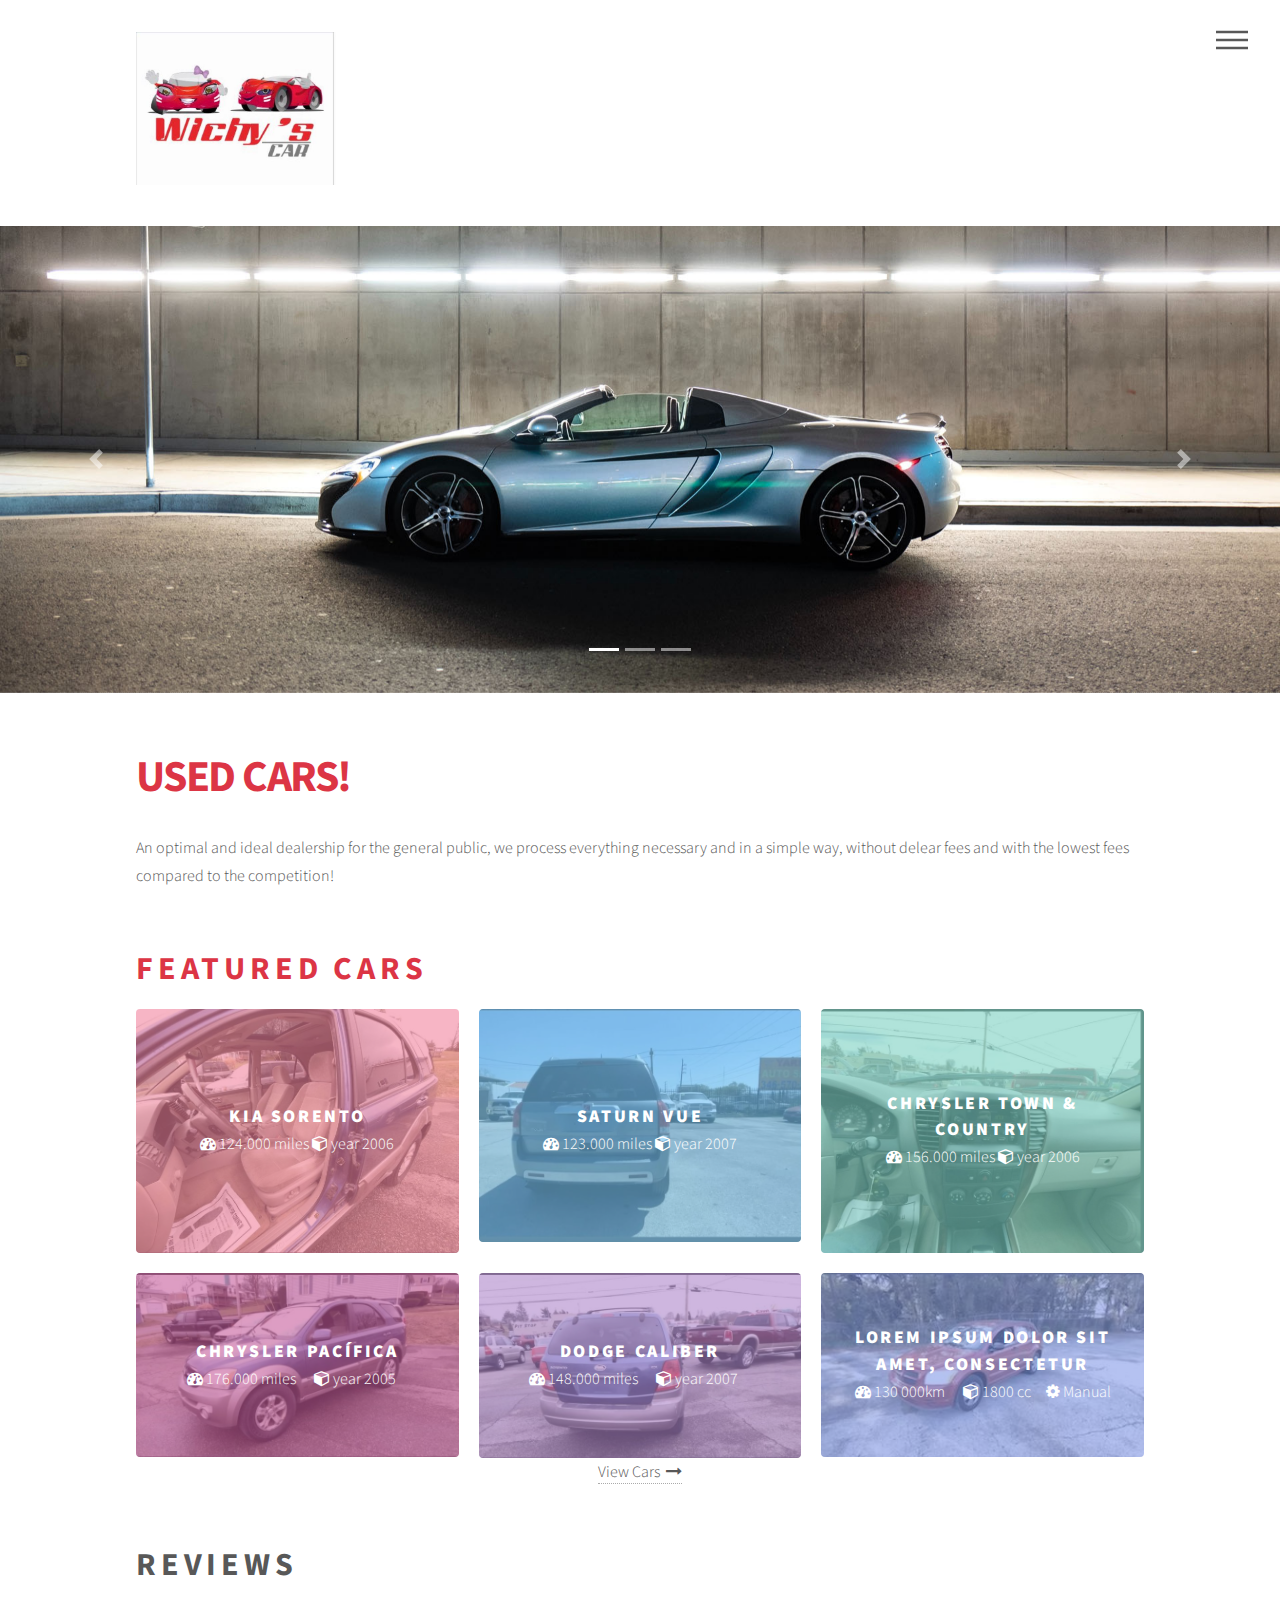
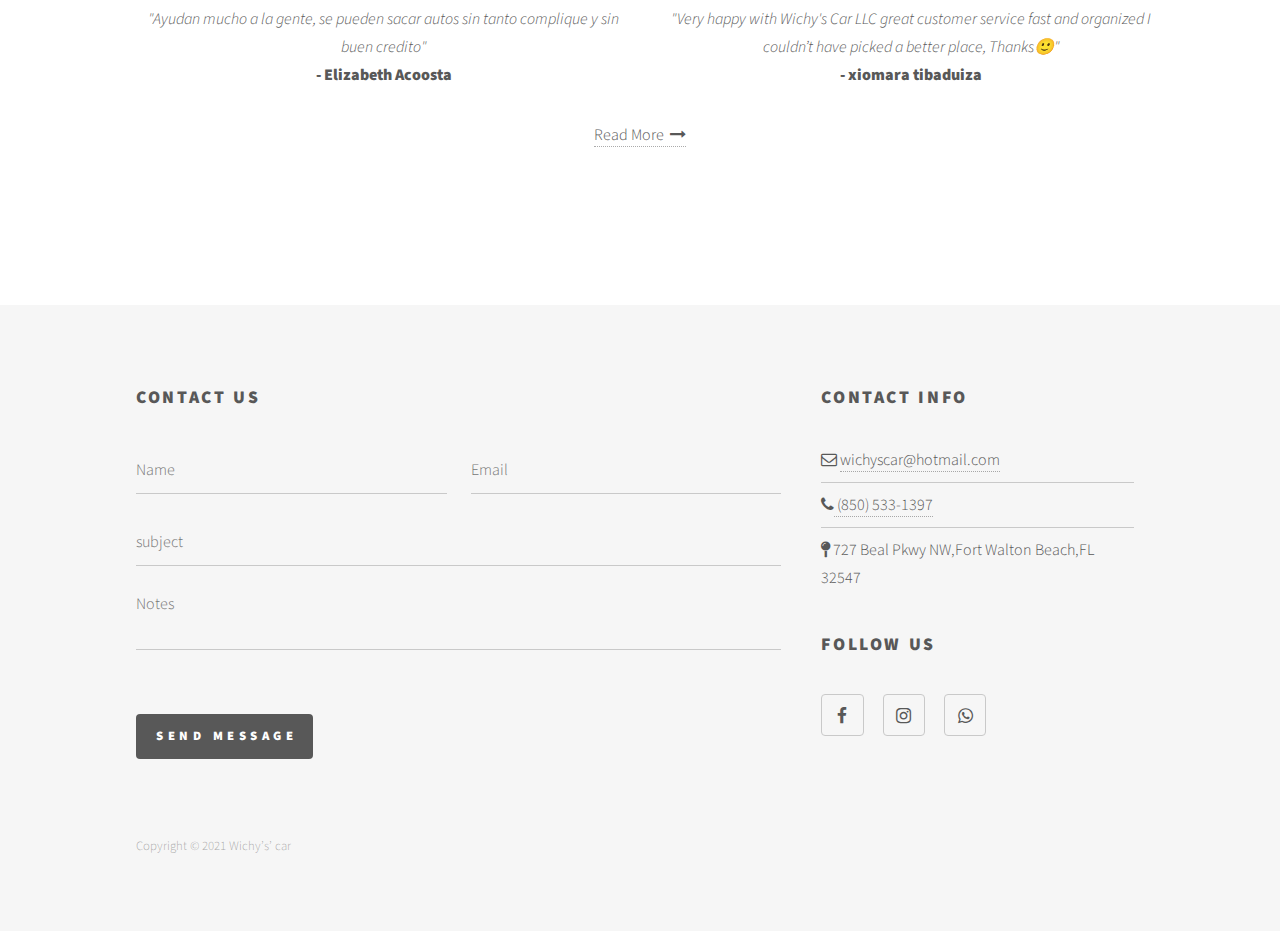
<file: index.html>
<!DOCTYPE HTML>
<html>
	<head>
		<title>Wichy’s’ car</title>
		<meta charset="utf-8" />
		<meta name="viewport" content="width=device-width, initial-scale=1, user-scalable=no" />
		<link rel="stylesheet" href="assets/bootstrap/css/bootstrap.min.css" />
		<link rel="stylesheet" href="assets/css/main.css" />
		<noscript><link rel="stylesheet" href="assets/css/noscript.css" /></noscript>

		<link rel="icon" type="image/vnd.microsoft.icon" href="images/logo/logo.ico" sizes="16x16 24x24 36x36 48x48">

	</head>
	<body class="is-preload">
		<!-- Wrapper -->
			<div id="wrapper">

				<!-- Header -->
					<header id="header">
						<div class="inner">

							<!-- Logo -->
								<a href="index.html" class="logo">
									<!--<span class="fa fa-car"></span> <span class="title">Wichy’s’ car</span>-->
									<img src="images/logo/logo.JPG" alt="" width="200px">
								</a>

							<!-- Nav -->
								<nav>
									<ul>
										<li><a href="#menu">Menu</a></li>
									</ul>
								</nav>

						</div>
					</header>

				<!-- Menu -->
				<nav id="menu">
					<h2>Menu</h2>
					<ul>
						<li><a href="index.html" class="active">Home</a></li>

						<li><a href="cars.html">Vehicles</a></li>

						<li>
							<a href="#" class="dropdown-toggle">About</a>

							<ul>
								<li><a href="about.html">About Us</a></li>
								<li><a href="faq.html">FAQ</a></li>
								<li><a href="terms.html">Terms</a></li>
							</ul>
						</li>
						<li><a href="contact.html">Contact Us</a></li>
					</ul>
				</nav>

				<!-- Main -->
					<div id="main">
						<div id="carouselExampleIndicators" class="carousel slide" data-ride="carousel">
						  <ol class="carousel-indicators">
						    <li data-target="#carouselExampleIndicators" data-slide-to="0" class="active"></li>
						    <li data-target="#carouselExampleIndicators" data-slide-to="1"></li>
						    <li data-target="#carouselExampleIndicators" data-slide-to="2"></li>
						  </ol>
						  <div class="carousel-inner">
						    <div class="carousel-item active">
						      <img class="d-block w-100" src="images/slider-image-1-1920x700.jpg" alt="First slide">
						    </div>
						    <div class="carousel-item">
						      <img class="d-block w-100" src="images/slider-image-2-1920x700.jpg" alt="Second slide">
						    </div>
						    <div class="carousel-item">
						      <img class="d-block w-100" src="images/slider-image-3-1920x700.jpg" alt="Third slide">
						    </div>
						  </div>
						  <a class="carousel-control-prev" href="#carouselExampleIndicators" role="button" data-slide="prev">
						    <span class="carousel-control-prev-icon" aria-hidden="true"></span>
						    <span class="sr-only">Previous</span>
						  </a>
						  <a class="carousel-control-next" href="#carouselExampleIndicators" role="button" data-slide="next">
						    <span class="carousel-control-next-icon" aria-hidden="true"></span>
						    <span class="sr-only">Next</span>
						  </a>
						</div>

						<br>
						<br>

						<div class="inner">
							<!-- About Us -->
							<header id="inner">
								<h1 class="text-danger">USED CARS!</h1>
								<p>
									An optimal and ideal dealership for the general public, we process everything necessary and in a simple way, without delear fees and with the lowest fees compared to the competition!
								</p>
							</header>

							<br>

							<h2 class="h2 text-danger">Featured Cars</h2>

							<!-- Cars -->
							<section class="tiles">
								<article class="style1">
									<span class="image">
										<img src="images/sell/auto10.jpg" alt="" />
									</span>
									<a href="cars.html">
										<h2>Kia sorento</h2>
										
										<!--<p><del>$11 999</del> <strong>$11 779</strong></p>-->

										<p>
		                                	<i class="fa fa-dashboard"></i> 124.000 miles
			                                <i class="fa fa-cube"></i> year 2006
										</p>
									</a>
								</article>
								<article class="style2">
									<span class="image">
										<img src="images/sell/auto2_2.jpg" alt="" />
									</span>
									<a href="cars.html">
										<h2>
											Saturn Vue
										</h2>
										
										<!--<p><del>$11 999</del> <strong>$11 779</strong></p>-->

										<p>
		                                	<i class="fa fa-dashboard"></i> 123.000 miles
			                                <i class="fa fa-cube"></i> year 2007
										</p>
									</a>
								</article>
								<article class="style3">
									<span class="image">
										<img src="images/sell/auto3.jpg" alt="" />
									</span>
									<a href="cars.html">
										<h2>
											Chrysler town & country
										</h2>
										
										<!--<p><del>$11 999</del> <strong>$11 779</strong></p>-->

										<p>
		                                	<i class="fa fa-dashboard"></i> 156.000 miles
			                                <i class="fa fa-cube"></i> year 2006
										</p>
									</a>
								</article>

								<article class="style4">
									<span class="image">
										<img src="images/sell/auto4.jpg" alt="" />
									</span>
									<a href="cars.html">
										<h2>
											Chrysler pacífica
										</h2>
										
										<!--<p><del>$11 999</del> <strong>$11 779</strong></p>-->

										<p>
		                                	<i class="fa fa-dashboard"></i> 176.000 miles &nbsp;&nbsp;&nbsp;&nbsp;
			                                <i class="fa fa-cube"></i> year 2005&nbsp;&nbsp;&nbsp;&nbsp;
										</p>
									</a>
								</article>

								<article class="style5">
									<span class="image">
										<img src="images/sell/auto5.jpg" alt="" />
									</span>
									<a href="cars.html">
										<h2>
											Dodge caliber
										</h2>
										
										<!--<p><del>$11 999</del> <strong>$11 779</strong></p>-->

										<p>
		                                	<i class="fa fa-dashboard"></i> 148.000 miles &nbsp;&nbsp;&nbsp;&nbsp;
			                                <i class="fa fa-cube"></i> year 2007&nbsp;&nbsp;&nbsp;&nbsp;
										</p>
									</a>
								</article>

								<article class="style6">
									<span class="image">
										<img src="images/sell/auto6_1.jpeg" alt="" />
									</span>
									<a href="cars.html">
										<h2>
											Lorem ipsum dolor sit amet, consectetur
										</h2>
										
										<!--<p><del>$11 999</del> <strong>$11 779</strong></p>-->

										<p>
		                                	<i class="fa fa-dashboard"></i> 130 000km &nbsp;&nbsp;&nbsp;&nbsp;
			                                <i class="fa fa-cube"></i> 1800 cc&nbsp;&nbsp;&nbsp;&nbsp;
			                                <i class="fa fa-cog"></i> Manual
										</p>
									</a>
								</article>
							</section>

							<p class="text-center"><a href="cars.html">View Cars &nbsp;<i class="fa fa-long-arrow-right"></i></a></p>
							
							<br>

							<h2 class="h2">Reviews</h2>
							
							<div class="row">
								<div class="col-sm-6 text-center">
									<p class="m-n"><em>"Ayudan mucho a la gente, se pueden sacar autos sin tanto complique y sin buen credito"</em></p>

									<p><strong> - Elizabeth Acoosta</strong></p>
								</div>

								<div class="col-sm-6 text-center">
									<p class="m-n"><em>"Very happy with Wichy's Car LLC great customer service fast and organized I couldn’t have picked a better place, Thanks🙂"</em></p>

									<p><strong>- xiomara tibaduiza</strong> </p>
								</div>
							</div>

                                                                                    <p class="text-center"><a href="testimonials.html">Read More &nbsp;<i class="fa fa-long-arrow-right"></i></a></p>

                                                                                                                <br>
							<!--
                                                                                                                                            <h2 class="h2">Blog</h2>

                                                                                                                                            <div class="row">
                                                                                                                                                <div class="col-sm-4 text-center">
                                                                                                                                                    <img src="images/blog-1-720x480.jpg" class="img-fluid" alt="" />

                                                                                                                                                    <h2 class="m-n"><a href="#">Lorem ipsum dolor sit amet, consectetur adipisicing elit.</a></h2>

                                                                                                                                                    <p> John Doe &nbsp;|&nbsp; 12/06/2020 10:30</p>
                                                                                                                                                </div>

                                                                                                                                                <div class="col-sm-4 text-center">
                                                                                                                                                    <img src="images/blog-2-720x480.jpg" class="img-fluid" alt="" />

                                                                                                                                                    <h2 class="m-n"><a href="#">Lorem ipsum dolor sit amet, consectetur adipisicing elit.</a></h2>

                                                                                                                                                    <p> John Doe &nbsp;|&nbsp; 12/06/2020 10:30</p>
                                                                                                                                                </div>

                                                                                                                                                <div class="col-sm-4 text-center">
                                                                                                                                                    <img src="images/blog-3-720x480.jpg" class="img-fluid" alt="" />

                                                                                                                                                    <h2 class="m-n"><a href="#">Lorem ipsum dolor sit amet, consectetur adipisicing elit.</a></h2>

                                                                                                                                                    <p> John Doe &nbsp;|&nbsp; 12/06/2020 10:30</p>
                                                                                                                                                </div>
                                                                                                                                            </div>

                                                                                                                                            <p class="text-center"><a href="blog.html">Read More &nbsp;<i class="fa fa-long-arrow-right"></i></a></p>

                                                                                                                                            -->
						</div>
					</div>

				<!-- Footer -->
					<footer id="footer">
						<div class="inner">
							<section>
								<h2>Contact Us</h2>
								<form method="post" action="#">
									<div class="fields">
										<div class="field half">
											<input required type="text" name="name" id="name" placeholder="Name" />
										</div>

										<div class="field half">
											<input required type="text" name="email" id="email" placeholder="Email" />
										</div>

										<div class="field">
											<input required type="text" name="subject" id="subject" placeholder="subject" />
										</div>

										<div class="field">
											<textarea name="message" id="message" rows="3" placeholder="Notes" required></textarea>
										</div>

										<div class="field text-right">
											<label>&nbsp;</label>

											<ul class="actions">
												<li><input type="submit" value="Send Message" class="primary" /></li>
											</ul>
										</div>
									</div>
								</form>
							</section>
							<section>
								<h2>Contact Info</h2>

								<ul class="alt">
									<li><span class="fa fa-envelope-o"></span> <a href="mailto:wichyscar@hotmail.com">wichyscar@hotmail.com</a></li>
									<li><span class="fa fa-phone"></span><a href="https://api.whatsapp.com/send?phone=+1(850) 533-1397" target="_blank"> (850) 533-1397</a></li>
									<li><span class="fa fa-map-pin"></span> 727 Beal Pkwy NW,Fort Walton Beach,FL 32547</li>
								</ul>

								<h2>Follow Us</h2>

								<ul class="icons">
									<!--<li><a href="#" class="icon style2 fa-twitter"><span class="label">Twitter</span></a></li>-->
									<li><a href="https://www.facebook.com/Wichys-Car-112765604241860/" target="_blank" class="icon style2 fa-facebook"><span class="label">Facebook</span></a></li>
									<li><a href="https://instagram.com/wichyscarfw?igshid=3lficlwmo2p7" target="_blank" class="icon style2 fa-instagram"><span class="label">Instagram</span></a></li>
									<li><a href="https://api.whatsapp.com/send?phone=+1(850) 533-1397" target="_blank" class="icon style2 fa-whatsapp"><span class="label">Whatsapp</span></a></li>
								</ul>
							</section>

							<ul class="copyright">
								<li>Copyright © 2021 Wichy’s’ car </li>
							</ul>
						</div>
					</footer>

			</div>

		<!-- Scripts -->
			<script src="assets/js/jquery.min.js"></script>
			<script src="assets/bootstrap/js/bootstrap.bundle.min.js"></script>
			<script src="assets/js/jquery.scrolly.min.js"></script>
			<script src="assets/js/jquery.scrollex.min.js"></script>
			<script src="assets/js/main.js"></script>

	</body>
</html>
</file>
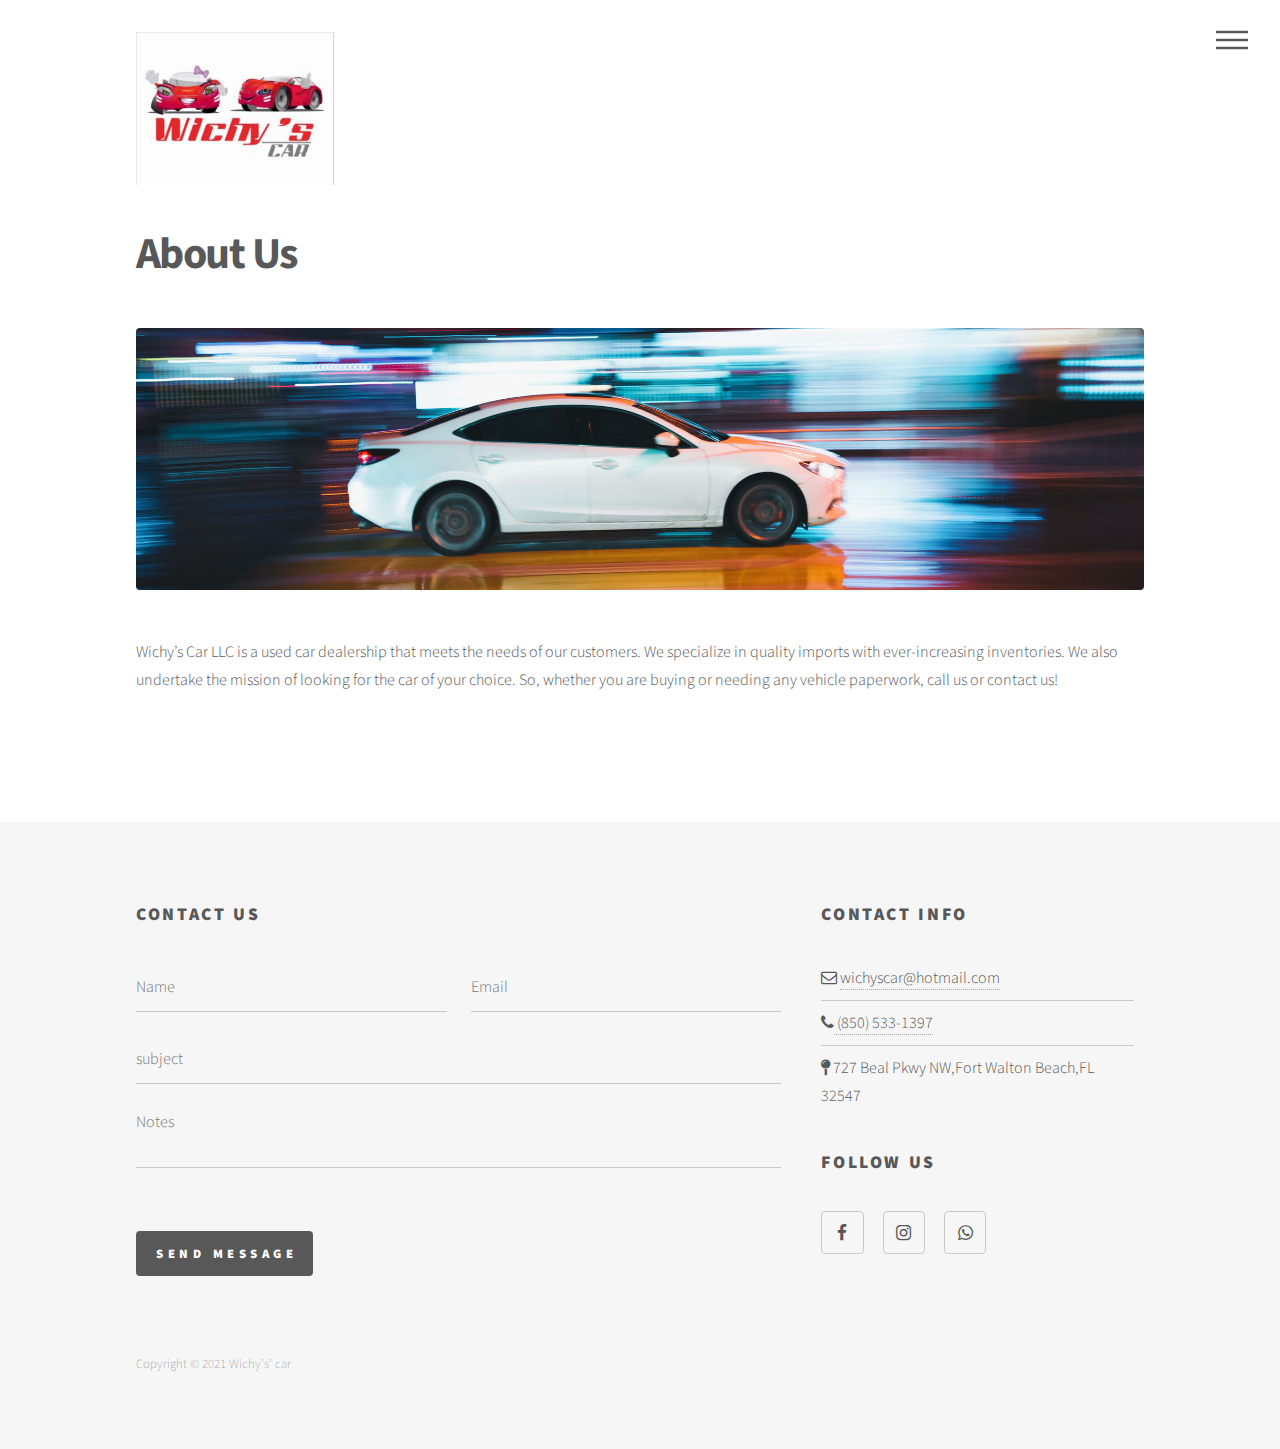
<file: about.html>
<!DOCTYPE HTML>
<html>
<head>
    <title>Wichy’s’ car</title>
    <meta charset="utf-8"/>
    <meta name="viewport" content="width=device-width, initial-scale=1, user-scalable=no"/>
    <link rel="stylesheet" href="assets/bootstrap/css/bootstrap.min.css"/>
    <link rel="stylesheet" href="assets/css/main.css"/>
    <noscript>
        <link rel="stylesheet" href="assets/css/noscript.css"/>
    </noscript>

    <link rel="icon" type="image/vnd.microsoft.icon" href="images/logo/logo.ico" sizes="16x16 24x24 36x36 48x48">

</head>
<body class="is-preload">
<!-- Wrapper -->
<div id="wrapper">

    <!-- Header -->
    <header id="header">
        <div class="inner">

            <!-- Logo -->
            <a href="index.html" class="logo">
                <!--<span class="fa fa-car"></span> <span class="title">Wichy’s’ car</span>-->
                <img src="images/logo/logo.JPG" alt="" width="200px">
            </a>

            <!-- Nav -->
            <nav>
                <ul>
                    <li><a href="#menu">Menu</a></li>
                </ul>
            </nav>

        </div>
    </header>

    <!-- Menu -->
    <nav id="menu">
        <h2>Menu</h2>
        <ul>
            <li><a href="index.html" class="active">Home</a></li>

            <li><a href="cars.html">Vehicles</a></li>

            <li>
                <a href="#" class="dropdown-toggle">About</a>

                <ul>
                    <li><a href="about.html">About Us</a></li>
                    <li><a href="faq.html">FAQ</a></li>
                    <li><a href="terms.html">Terms</a></li>
                </ul>
            </li>
            <li><a href="contact.html">Contact Us</a></li>
        </ul>
    </nav>

    <!-- Main -->
    <div id="main">
        <div class="inner">
            <h1>About Us</h1>

            <div class="image main">
                <img src="images/banner-image-1-1920x500.jpg" class="img-fluid" alt=""/>
            </div>

            <p>Wichy’s Car LLC is a used car dealership that meets the needs of our customers.  We specialize in quality imports with ever-increasing inventories.  We also undertake the mission of looking for the car of your choice. So, whether you are buying or needing any vehicle paperwork, call us or contact us!</p>
        </div>
    </div>

    <!-- Footer -->
    <!-- Footer -->
    <footer id="footer">
        <div class="inner">
            <section>
                <h2>Contact Us</h2>
                <form method="post" action="#">
                    <div class="fields">
                        <div class="field half">
                            <input required type="text" name="name" id="name" placeholder="Name" />
                        </div>

                        <div class="field half">
                            <input required type="text" name="email" id="email" placeholder="Email" />
                        </div>

                        <div class="field">
                            <input required type="text" name="subject" id="subject" placeholder="subject" />
                        </div>

                        <div class="field">
                            <textarea name="message" id="message" rows="3" placeholder="Notes" required></textarea>
                        </div>

                        <div class="field text-right">
                            <label>&nbsp;</label>

                            <ul class="actions">
                                <li><input type="submit" value="Send Message" class="primary" /></li>
                            </ul>
                        </div>
                    </div>
                </form>
            </section>
            <section>
                <h2>Contact Info</h2>

                <ul class="alt">
                    <li><span class="fa fa-envelope-o"></span> <a href="mailto:wichyscar@hotmail.com">wichyscar@hotmail.com</a></li>
                    <li><span class="fa fa-phone"></span><a href="https://api.whatsapp.com/send?phone=+1(850) 533-1397" target="_blank"> (850) 533-1397</a></li>
                    <li><span class="fa fa-map-pin"></span> 727 Beal Pkwy NW,Fort Walton Beach,FL 32547</li>
                </ul>

                <h2>Follow Us</h2>

                <ul class="icons">
                    <!--<li><a href="#" class="icon style2 fa-twitter"><span class="label">Twitter</span></a></li>-->
                    <li><a href="https://www.facebook.com/Wichys-Car-112765604241860/" target="_blank" class="icon style2 fa-facebook"><span class="label">Facebook</span></a></li>
                    <li><a href="https://instagram.com/wichyscarfw?igshid=3lficlwmo2p7" target="_blank" class="icon style2 fa-instagram"><span class="label">Instagram</span></a></li>
                    <li><a href="https://api.whatsapp.com/send?phone=+1(850) 533-1397" target="_blank" class="icon style2 fa-whatsapp"><span class="label">Whatsapp</span></a></li>
                </ul>
            </section>

            <ul class="copyright">
                <li>Copyright © 2021 Wichy’s’ car </li>
            </ul>
        </div>
    </footer>

</div>

<!-- Scripts -->
<script src="assets/js/jquery.min.js"></script>
<script src="assets/bootstrap/js/bootstrap.bundle.min.js"></script>
<script src="assets/js/jquery.scrolly.min.js"></script>
<script src="assets/js/jquery.scrollex.min.js"></script>
<script src="assets/js/main.js"></script>
</body>
</html>
</file>
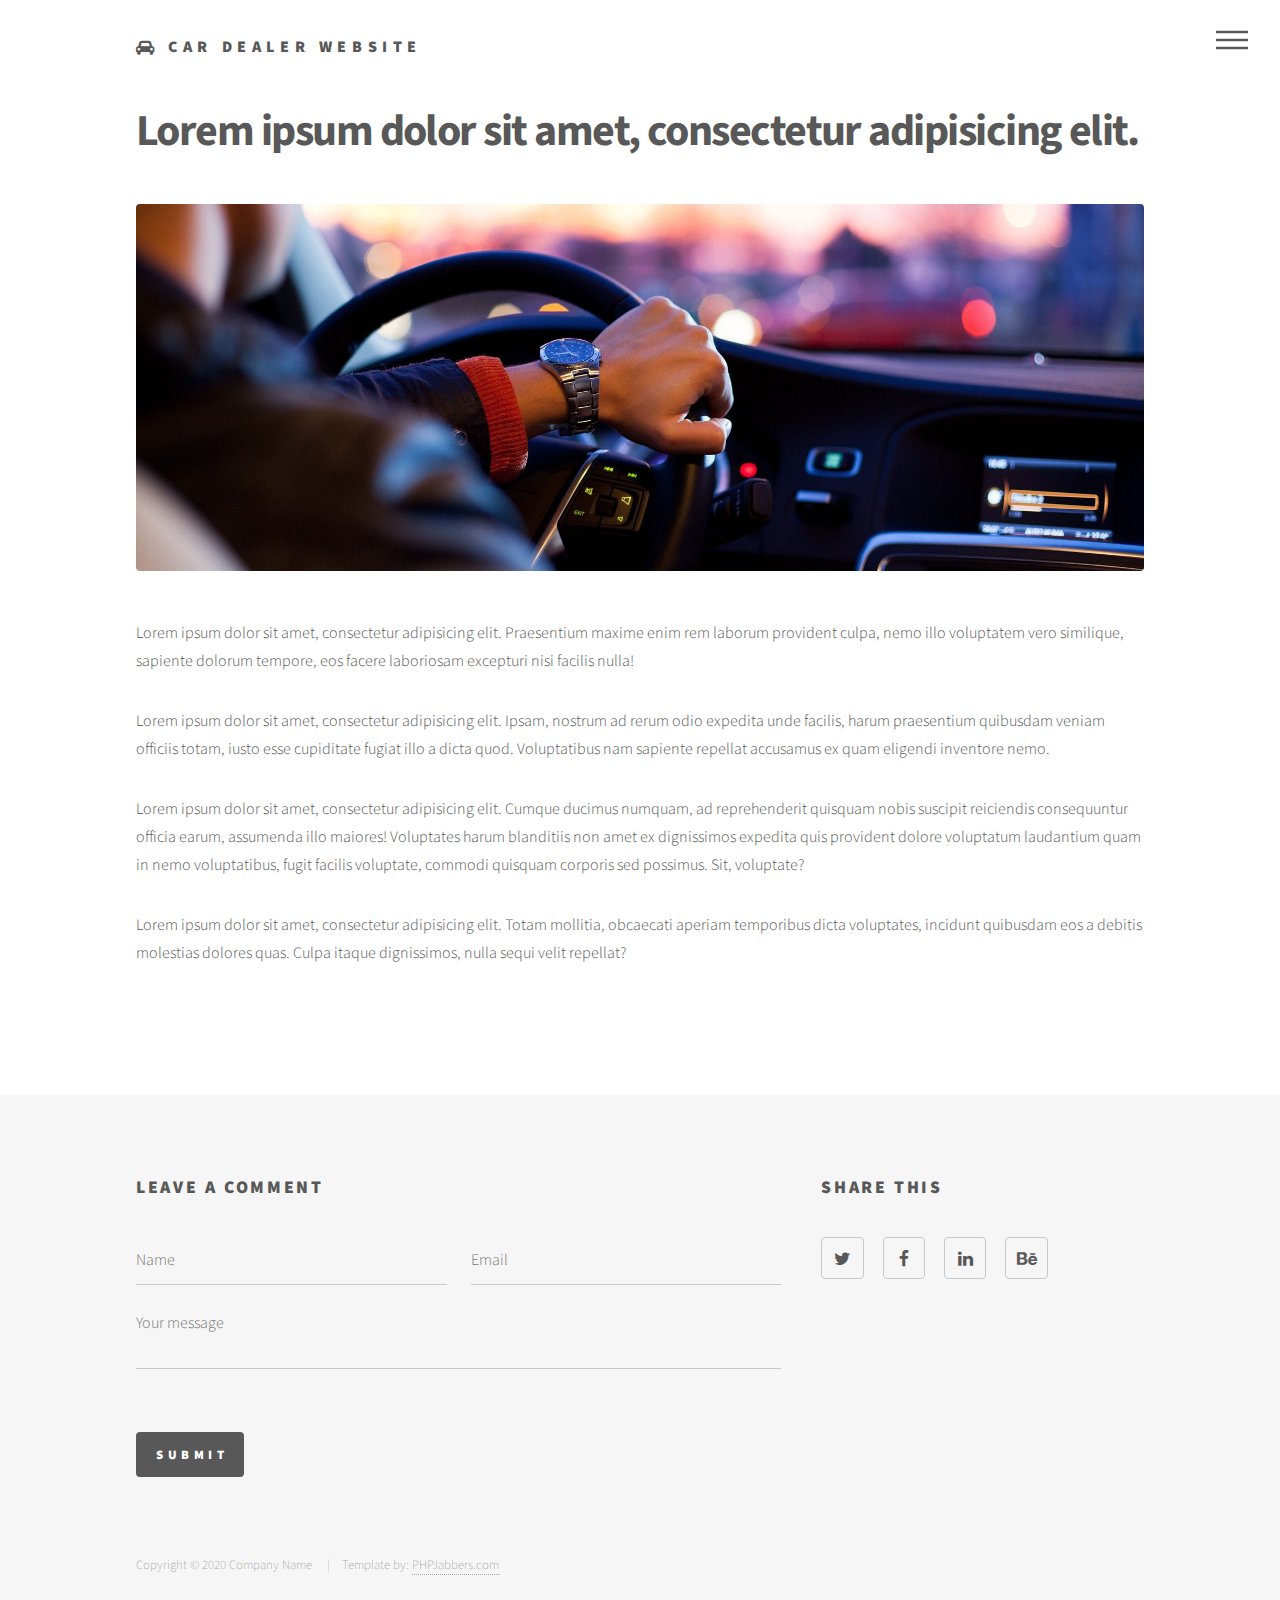
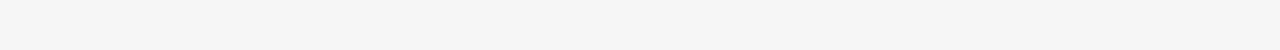
<file: blog-post.html>
<!DOCTYPE HTML>
<html>
	<head>
		<title>PHPJabbers.com | Free Car Dealer Website Template</title>
		<meta charset="utf-8" />
		<meta name="viewport" content="width=device-width, initial-scale=1, user-scalable=no" />
		<link rel="stylesheet" href="assets/bootstrap/css/bootstrap.min.css" />
		<link rel="stylesheet" href="assets/css/main.css" />
		<noscript><link rel="stylesheet" href="assets/css/noscript.css" /></noscript>
	</head>
	<body class="is-preload">
		<!-- Wrapper -->
			<div id="wrapper">

				<!-- Header -->
					<header id="header">
						<div class="inner">

							<!-- Logo -->
								<a href="index.html" class="logo">
									<span class="fa fa-car"></span> <span class="title">Car Dealer Website</span>
								</a>

							<!-- Nav -->
								<nav>
									<ul>
										<li><a href="#menu">Menu</a></li>
									</ul>
								</nav>

						</div>
					</header>

				<!-- Menu -->
					<nav id="menu">
						<h2>Menu</h2>
						<ul>
							<li><a href="index.html">Home</a></li>

							<li><a href="cars.html">Cars</a></li>

							<li>
								<a href="#" class="dropdown-toggle">About</a>

								<ul>
									<li><a href="about.html">About Us</a></li>
									<li><a href="team.html">Team</a></li>
									<li><a href="blog.html" class="active">Blog</a></li>
									<li><a href="testimonials.html">Testimonials</a></li>
									<li><a href="faq.html">FAQ</a></li>
									<li><a href="terms.html">Terms</a></li>
								</ul>
							</li>
							<li><a href="contact.html">Contact Us</a></li>
						</ul>
					</nav>

				<!-- Main -->
					<div id="main">
						<div class="inner">
							<h1>Lorem ipsum dolor sit amet, consectetur adipisicing elit.</h1>

							<div class="image main">
								<img src="images/blog-fullscreen-1-1920x700.jpg" class="img-fluid" alt="" />
							</div>

							<p>Lorem ipsum dolor sit amet, consectetur adipisicing elit. Praesentium maxime enim rem laborum provident culpa, nemo illo voluptatem vero similique, sapiente dolorum tempore, eos facere laboriosam excepturi nisi facilis nulla!</p>

							<p>Lorem ipsum dolor sit amet, consectetur adipisicing elit. Ipsam, nostrum ad rerum odio expedita unde facilis, harum praesentium quibusdam veniam officiis totam, iusto esse cupiditate fugiat illo a dicta quod. Voluptatibus nam sapiente repellat accusamus ex quam eligendi inventore nemo.</p>
							
							<p>Lorem ipsum dolor sit amet, consectetur adipisicing elit. Cumque ducimus numquam, ad reprehenderit quisquam nobis suscipit reiciendis consequuntur officia earum, assumenda illo maiores! Voluptates harum blanditiis non amet ex dignissimos expedita quis provident dolore voluptatum laudantium quam in nemo voluptatibus, fugit facilis voluptate, commodi quisquam corporis sed possimus. Sit, voluptate?</p>

							<p>Lorem ipsum dolor sit amet, consectetur adipisicing elit. Totam mollitia, obcaecati aperiam temporibus dicta voluptates, incidunt quibusdam eos a debitis molestias dolores quas. Culpa itaque dignissimos, nulla sequi velit repellat?</p>
						</div>
					</div>

				<!-- Footer -->
					<footer id="footer">
						<div class="inner">
							<section>
								<h2>Leave a comment</h2>
								
								<form method="post" action="#">
									<div class="fields">
										<div class="field half">
											<input type="text" name="name" id="name" placeholder="Name" />
										</div>

										<div class="field half">
											<input type="text" name="email" id="email" placeholder="Email" />
										</div>

										<div class="field">
											<textarea name="message" id="message" rows="3" placeholder="Your message"></textarea>
										</div>

										<div class="field text-right">
											<label>&nbsp;</label>

											<ul class="actions">
												<li><input type="submit" value="Submit" class="primary" /></li>
											</ul>
										</div>
									</div>
								</form>
							</section>
							<section>

								<h2>Share This</h2>

								<ul class="icons">
									<li><a href="#" class="icon style2 fa-twitter"><span class="label">Twitter</span></a></li>
									<li><a href="#" class="icon style2 fa-facebook"><span class="label">Facebook</span></a></li>
									<li><a href="#" class="icon style2 fa-linkedin"><span class="label">LinkedIn</span></a></li>
									<li><a href="#" class="icon style2 fa-behance"><span class="label">Behance</span></a></li>
								</ul>
							</section>

							<ul class="copyright">
								<li>Copyright © 2020 Company Name </li>
								<li>Template by: <a href="https://www.phpjabbers.com/">PHPJabbers.com</a></li>
							</ul>
						</div>
					</footer>

			</div>

		<!-- Scripts -->
			<script src="assets/js/jquery.min.js"></script>
			<script src="assets/bootstrap/js/bootstrap.bundle.min.js"></script>
			<script src="assets/js/jquery.scrolly.min.js"></script>
			<script src="assets/js/jquery.scrollex.min.js"></script>
			<script src="assets/js/main.js"></script>

	</body>
</html>
</file>
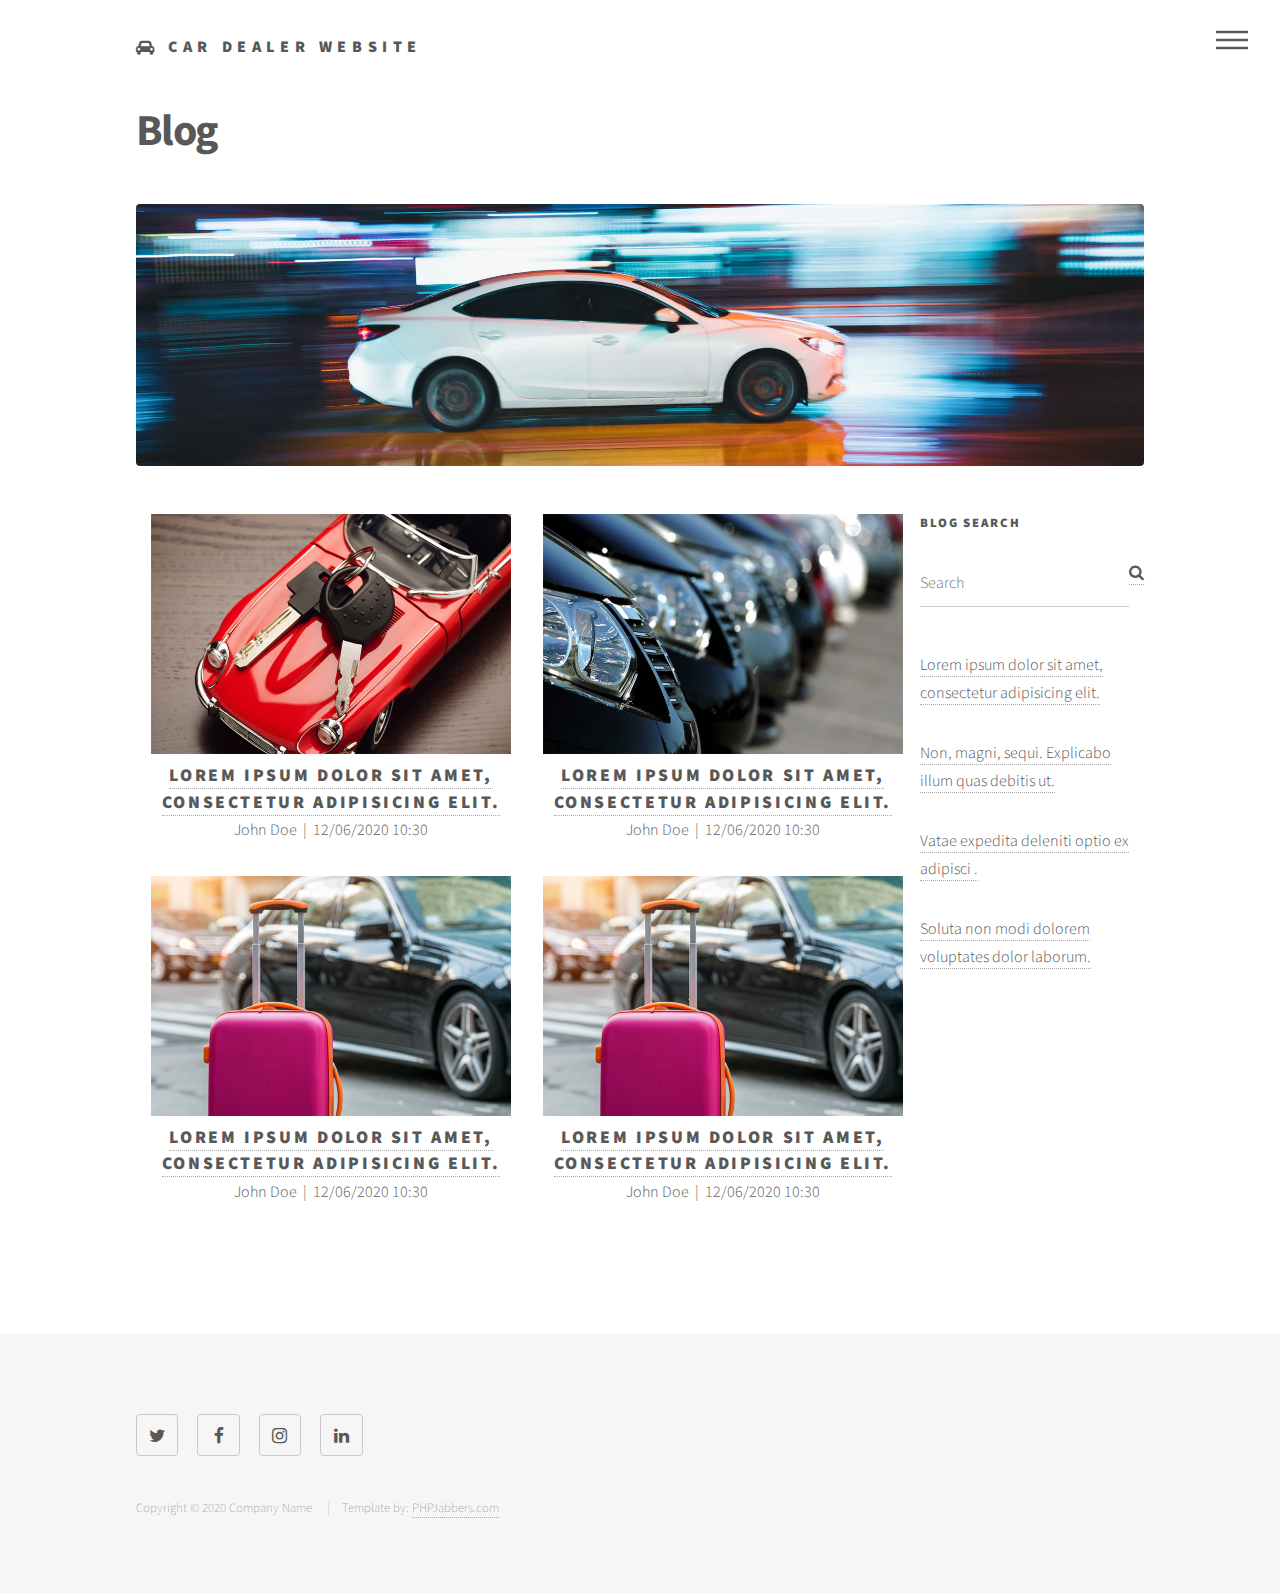
<file: blog.html>
<!DOCTYPE HTML>
<html>
	<head>
		<title>PHPJabbers.com | Free Car Dealer Website Template</title>
		<meta charset="utf-8" />
		<meta name="viewport" content="width=device-width, initial-scale=1, user-scalable=no" />
		<link rel="stylesheet" href="assets/bootstrap/css/bootstrap.min.css" />
		<link rel="stylesheet" href="assets/css/main.css" />
		<noscript><link rel="stylesheet" href="assets/css/noscript.css" /></noscript>
	</head>
	<body class="is-preload">
		<!-- Wrapper -->
			<div id="wrapper">

				<!-- Header -->
					<header id="header">
						<div class="inner">

							<!-- Logo -->
								<a href="index.html" class="logo">
									<span class="fa fa-car"></span> <span class="title">Car Dealer Website</span>
								</a>

							<!-- Nav -->
								<nav>
									<ul>
										<li><a href="#menu">Menu</a></li>
									</ul>
								</nav>

						</div>
					</header>

				<!-- Menu -->
					<nav id="menu">
						<h2>Menu</h2>
						<ul>
							<li><a href="index.html">Home</a></li>

							<li><a href="cars.html">Cars</a></li>

							<li>
								<a href="#" class="dropdown-toggle">About</a>

								<ul>
									<li><a href="about.html">About Us</a></li>
									<li><a href="team.html">Team</a></li>
									<li><a href="blog.html" class="active">Blog</a></li>
									<li><a href="testimonials.html">Testimonials</a></li>
									<li><a href="faq.html">FAQ</a></li>
									<li><a href="terms.html">Terms</a></li>
								</ul>
							</li>
							<li><a href="contact.html">Contact Us</a></li>
						</ul>
					</nav>

				<!-- Main -->
					<div id="main">
						<div class="inner">
							<h1>Blog</h1>

							<div class="image main">
								<img src="images/banner-image-6-1920x500.jpg" class="img-fluid" alt="" />
							</div>
							
							<div class="container-fluid">
								<div class="row">
									<div class="col-9">
										<div class="row">
											<div class="col-sm-6 text-center">
												<img src="images/blog-1-720x480.jpg" class="img-fluid" alt="" />

												<h2 class="m-n"><a href="blog-post.html">Lorem ipsum dolor sit amet, consectetur adipisicing elit.</a></h2>

												<p> John Doe &nbsp;|&nbsp; 12/06/2020 10:30</p>
											</div>

											<div class="col-sm-6 text-center">
												<img src="images/blog-2-720x480.jpg" class="img-fluid" alt="" />

												<h2 class="m-n"><a href="blog-post.html">Lorem ipsum dolor sit amet, consectetur adipisicing elit.</a></h2>

												<p> John Doe &nbsp;|&nbsp; 12/06/2020 10:30</p>
											</div>

											<div class="col-sm-6 text-center">
												<img src="images/blog-3-720x480.jpg" class="img-fluid" alt="" />

												<h2 class="m-n"><a href="blog-post.html">Lorem ipsum dolor sit amet, consectetur adipisicing elit.</a></h2>

												<p> John Doe &nbsp;|&nbsp; 12/06/2020 10:30</p>
											</div>

											<div class="col-sm-6 text-center">
												<img src="images/blog-3-720x480.jpg" class="img-fluid" alt="" />

												<h2 class="m-n"><a href="blog-post.html">Lorem ipsum dolor sit amet, consectetur adipisicing elit.</a></h2>

												<p> John Doe &nbsp;|&nbsp; 12/06/2020 10:30</p>
											</div>
										</div>
									</div>

									<div class="col-3">
										<div class="form-group">
				                            <h4>Blog Search</h4>
				                        </div>

										<div class="form-group">
				                            <div class="input-group">
				                                <input type="text" class="form-control" placeholder="Search" aria-label="Search" aria-describedby="basic-addon2">

				                                <span class="input-group-addon"><a href="#"><i class="fa fa-search"></i></a></span>
				                            </div>
				                        </div>

				                        <br>

				                        <p><a href="#">Lorem ipsum dolor sit amet, consectetur adipisicing elit.</a></p>

				                        <p><a href="#">Non, magni, sequi. Explicabo illum quas debitis ut.</a></p>

				                        <p><a href="#">Vatae expedita deleniti optio ex adipisci . </a></p>

				                        <p><a href="#">Soluta non modi dolorem voluptates dolor laborum.</a></p>
									</div>
								</div>
							</div>
						</div>
					</div>

				<!-- Footer -->
					<footer id="footer">
						<div class="inner">
							<section>
								<ul class="icons">
									<li><a href="#" class="icon style2 fa-twitter"><span class="label">Twitter</span></a></li>
									<li><a href="#" class="icon style2 fa-facebook"><span class="label">Facebook</span></a></li>
									<li><a href="#" class="icon style2 fa-instagram"><span class="label">Instagram</span></a></li>
									<li><a href="#" class="icon style2 fa-linkedin"><span class="label">LinkedIn</span></a></li>
								</ul>

								&nbsp;
							</section>

							<ul class="copyright">
								<li>Copyright © 2020 Company Name </li>
								<li>Template by: <a href="https://www.phpjabbers.com/">PHPJabbers.com</a></li>
							</ul>
						</div>
					</footer>

			</div>

		<!-- Scripts -->
			<script src="assets/js/jquery.min.js"></script>
			<script src="assets/bootstrap/js/bootstrap.bundle.min.js"></script>
			<script src="assets/js/jquery.scrolly.min.js"></script>
			<script src="assets/js/jquery.scrollex.min.js"></script>
			<script src="assets/js/main.js"></script>

	</body>
</html>
</file>
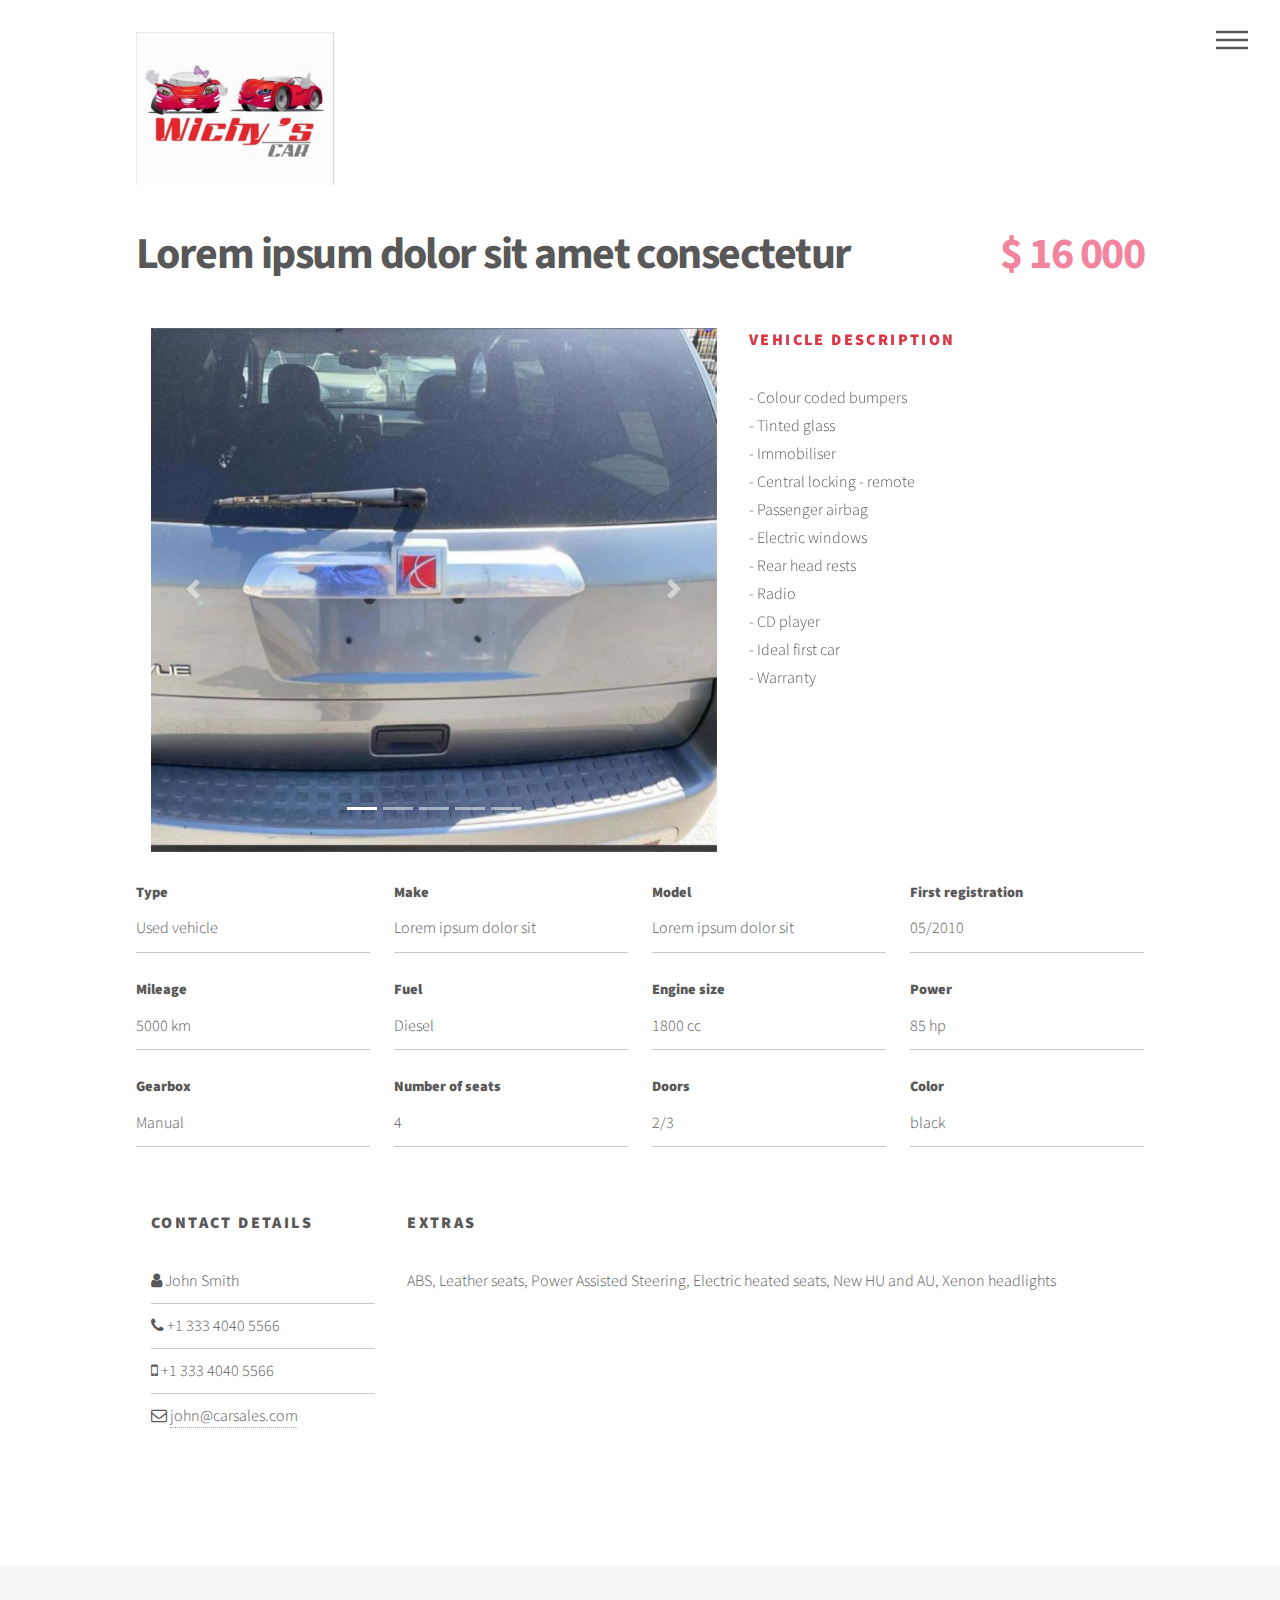
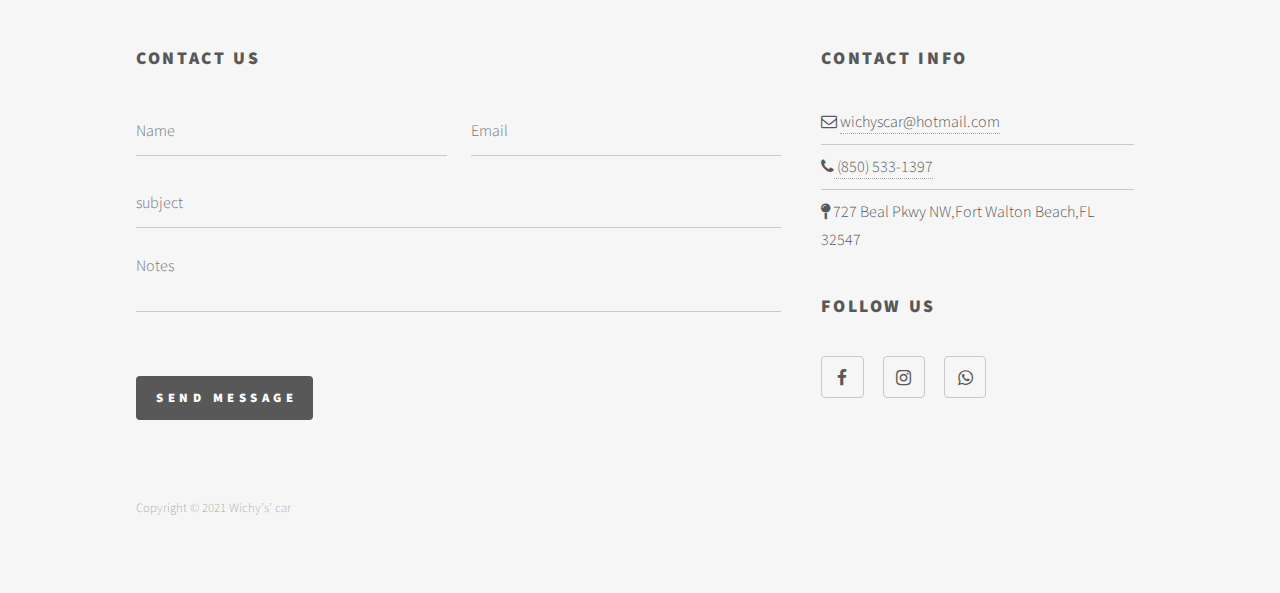
<file: car-details.html>
<!DOCTYPE HTML>
<html>
<head>
	<title>Wichy’s’ car</title>
	<meta charset="utf-8" />
	<meta name="viewport" content="width=device-width, initial-scale=1, user-scalable=no" />
	<link rel="stylesheet" href="assets/bootstrap/css/bootstrap.min.css" />
	<link rel="stylesheet" href="assets/css/main.css" />
	<noscript><link rel="stylesheet" href="assets/css/noscript.css" /></noscript>

	<link rel="icon" type="image/vnd.microsoft.icon" href="images/logo/logo.ico" sizes="16x16 24x24 36x36 48x48">

</head>
<body class="is-preload">
<!-- Wrapper -->
<div id="wrapper">

	<!-- Header -->
	<header id="header">
		<div class="inner">

			<!-- Logo -->
			<a href="index.html" class="logo">
				<!--<span class="fa fa-car"></span> <span class="title">Wichy’s’ car</span>-->
				<img src="images/logo/logo.JPG" alt="" width="200px">
			</a>

			<!-- Nav -->
			<nav>
				<ul>
					<li><a href="#menu">Menu</a></li>
				</ul>
			</nav>

		</div>
	</header>

	<!-- Menu -->
	<nav id="menu">
		<h2>Menu</h2>
		<ul>
			<li><a href="index.html" class="active">Home</a></li>

			<li><a href="cars.html">Vehicles</a></li>

			<li>
				<a href="#" class="dropdown-toggle">About</a>

				<ul>
					<li><a href="about.html">About Us</a></li>
					<li><a href="faq.html">FAQ</a></li>
					<li><a href="terms.html">Terms</a></li>
				</ul>
			</li>
			<li><a href="contact.html">Contact Us</a></li>
		</ul>
	</nav>

				<!-- Main -->
					<div id="main">
						<div class="inner">
							<h1>Lorem ipsum dolor sit amet consectetur <span class="pull-right">$ 16 000</span></h1>
							
							<div class="container-fluid">
								<div class="row">
									<div class="col-lg-7">
										<div id="carouselExampleIndicators" class="carousel slide" data-ride="carousel">
										  <ol class="carousel-indicators">
										    <li data-target="#carouselExampleIndicators" data-slide-to="0" class="active"></li>
										    <li data-target="#carouselExampleIndicators" data-slide-to="1"></li>
										    <li data-target="#carouselExampleIndicators" data-slide-to="2"></li>
										    <li data-target="#carouselExampleIndicators" data-slide-to="3"></li>
										    <li data-target="#carouselExampleIndicators" data-slide-to="4"></li>
										  </ol>
										  <div class="carousel-inner">
										    <div class="carousel-item active">
										      <img class="d-block w-100" src="images/sell/auto2_1.jpg" alt="First slide">
										    </div>
										    <div class="carousel-item">
										      <img class="d-block w-100" src="images/sell/auto2_2.jpg" alt="Second slide">
										    </div>
										    <div class="carousel-item">
										      <img class="d-block w-100" src="images/sell/auto2_3.jpg" alt="Third slide">
										    </div>
										    <div class="carousel-item">
										      <img class="d-block w-100" src="images/sell/auto2_4.jpg" alt="Fourth slide">
										    </div>
										    <div class="carousel-item">
										      <img class="d-block w-100" src="images/sell/auto2_5.jpg" alt="Fifth slide">
										    </div>
										  </div>
										  <a class="carousel-control-prev" href="#carouselExampleIndicators" role="button" data-slide="prev">
										    <span class="carousel-control-prev-icon" aria-hidden="true"></span>
										    <span class="sr-only">Previous</span>
										  </a>
										  <a class="carousel-control-next" href="#carouselExampleIndicators" role="button" data-slide="next">
										    <span class="carousel-control-next-icon" aria-hidden="true"></span>
										    <span class="sr-only">Next</span>
										  </a>
										</div>
									</div>

									<div class="col-lg-5">
										<h3 class="text-danger">Vehicle Description</h3>

										<p>- Colour coded bumpers<br>- Tinted glass<br>- Immobiliser<br>- Central locking - remote<br>- Passenger airbag<br>- Electric windows<br>- Rear head rests<br>- Radio<br>- CD player<br>- Ideal first car<br>- Warranty</p>
									</div>
								</div>
							</div>

							<br>
							

							<form action="#">
								<div class="fields">
									<div class="field quarter">
					                    <label class="m-n">Type</label>
					                     
					                    <input type="text" readonly="" value="Used vehicle">
					                </div>

					                <div class="field quarter">
					                    <label class="m-n">Make</label>
					                     
					                    <input type="text" readonly="" value="Lorem ipsum dolor sit">
					                </div>

					                <div class="field quarter">
					                    <label class="m-n">Model</label>
					                     
					                    <input type="text" readonly="" value="Lorem ipsum dolor sit">
					                </div>

					                <div class="field quarter">
					                    <label class="m-n">First registration</label>
					                     
					                    <input type="text" readonly="" value="05/2010">
					                </div>

					                <div class="field quarter">
					                    <label class="m-n">Mileage</label>
					                     
					                    <input type="text" readonly="" value="5000 km">
					                </div>

									<div class="field quarter">
					                    <label class="m-n">Fuel</label>
					                     
					                    <input type="text" readonly="" value="Diesel">
					                </div>

					                <div class="field quarter">
					                    <label class="m-n">Engine size</label>
					                     
					                    <input type="text" readonly="" value="1800 cc">
					                </div>

									<div class="field quarter">
					                    <label class="m-n">Power</label>
					                     
					                    <input type="text" readonly="" value="85 hp">
					                </div>

					                <div class="field quarter">
					                    <label class="m-n">Gearbox</label>
					                     
					                    <input type="text" readonly="" value="Manual">
					                </div>

					                <div class="field quarter">
					                    <label class="m-n">Number of seats</label>
					                     
					                    <input type="text" readonly="" value="4">
					                </div>

					                <div class="field quarter">
					                    <label class="m-n">Doors</label>
					                     
					                    <input type="text" readonly="" value="2/3">
					                </div>

					                <div class="field quarter">
					                    <label class="m-n">Color</label>
					                     
					                    <input type="text" readonly="" value="black">
					                </div>
								</div>
							</form>
							
							<div class="container-fluid">
								<div class="row">
									<div class="col-md-3">
										<h3>Contact Details</h3>

										<ul class="alt">
											<li><span class="fa fa-user"></span> John Smith</li>
											<li><span class="fa fa-phone"></span> +1 333 4040 5566 </li>
											<li><span class="fa fa-mobile-phone"></span> +1 333 4040 5566 </li>
											<li><span class="fa fa-envelope-o"></span> <a href="#">john@carsales.com</a></li>

										</ul>
									</div>

									<div class="col-md-9">
										<h3>Extras </h3>
										
										<p>ABS, Leather seats, Power Assisted Steering, Electric heated seats, New HU and AU, Xenon headlights</p>
									</div>
								</div>
							</div>
						</div>
					</div>

				<!-- Footer -->
	<!-- Footer -->
	<footer id="footer">
		<div class="inner">
			<section>
				<h2>Contact Us</h2>
				<form method="post" action="#">
					<div class="fields">
						<div class="field half">
							<input required type="text" name="name" id="name" placeholder="Name" />
						</div>

						<div class="field half">
							<input required type="text" name="email" id="email" placeholder="Email" />
						</div>

						<div class="field">
							<input required type="text" name="subject" id="subject" placeholder="subject" />
						</div>

						<div class="field">
							<textarea name="message" id="message" rows="3" placeholder="Notes" required></textarea>
						</div>

						<div class="field text-right">
							<label>&nbsp;</label>

							<ul class="actions">
								<li><input type="submit" value="Send Message" class="primary" /></li>
							</ul>
						</div>
					</div>
				</form>
			</section>
			<section>
				<h2>Contact Info</h2>

				<ul class="alt">
					<li><span class="fa fa-envelope-o"></span> <a href="mailto:wichyscar@hotmail.com">wichyscar@hotmail.com</a></li>
					<li><span class="fa fa-phone"></span><a href="https://api.whatsapp.com/send?phone=+1(850) 533-1397" target="_blank"> (850) 533-1397</a></li>
					<li><span class="fa fa-map-pin"></span> 727 Beal Pkwy NW,Fort Walton Beach,FL 32547</li>
				</ul>

				<h2>Follow Us</h2>

				<ul class="icons">
					<!--<li><a href="#" class="icon style2 fa-twitter"><span class="label">Twitter</span></a></li>-->
					<li><a href="https://www.facebook.com/Wichys-Car-112765604241860/" target="_blank" class="icon style2 fa-facebook"><span class="label">Facebook</span></a></li>
					<li><a href="https://instagram.com/wichyscarfw?igshid=3lficlwmo2p7" target="_blank" class="icon style2 fa-instagram"><span class="label">Instagram</span></a></li>
					<li><a href="https://api.whatsapp.com/send?phone=+1(850) 533-1397" target="_blank" class="icon style2 fa-whatsapp"><span class="label">Whatsapp</span></a></li>
				</ul>
			</section>

			<ul class="copyright">
				<li>Copyright © 2021 Wichy’s’ car </li>
			</ul>
		</div>
	</footer>

			</div>

		<!-- Scripts -->
			<script src="assets/js/jquery.min.js"></script>
			<script src="assets/bootstrap/js/bootstrap.bundle.min.js"></script>
			<script src="assets/js/jquery.scrolly.min.js"></script>
			<script src="assets/js/jquery.scrollex.min.js"></script>
			<script src="assets/js/main.js"></script>

	</body>
</html>
</file>
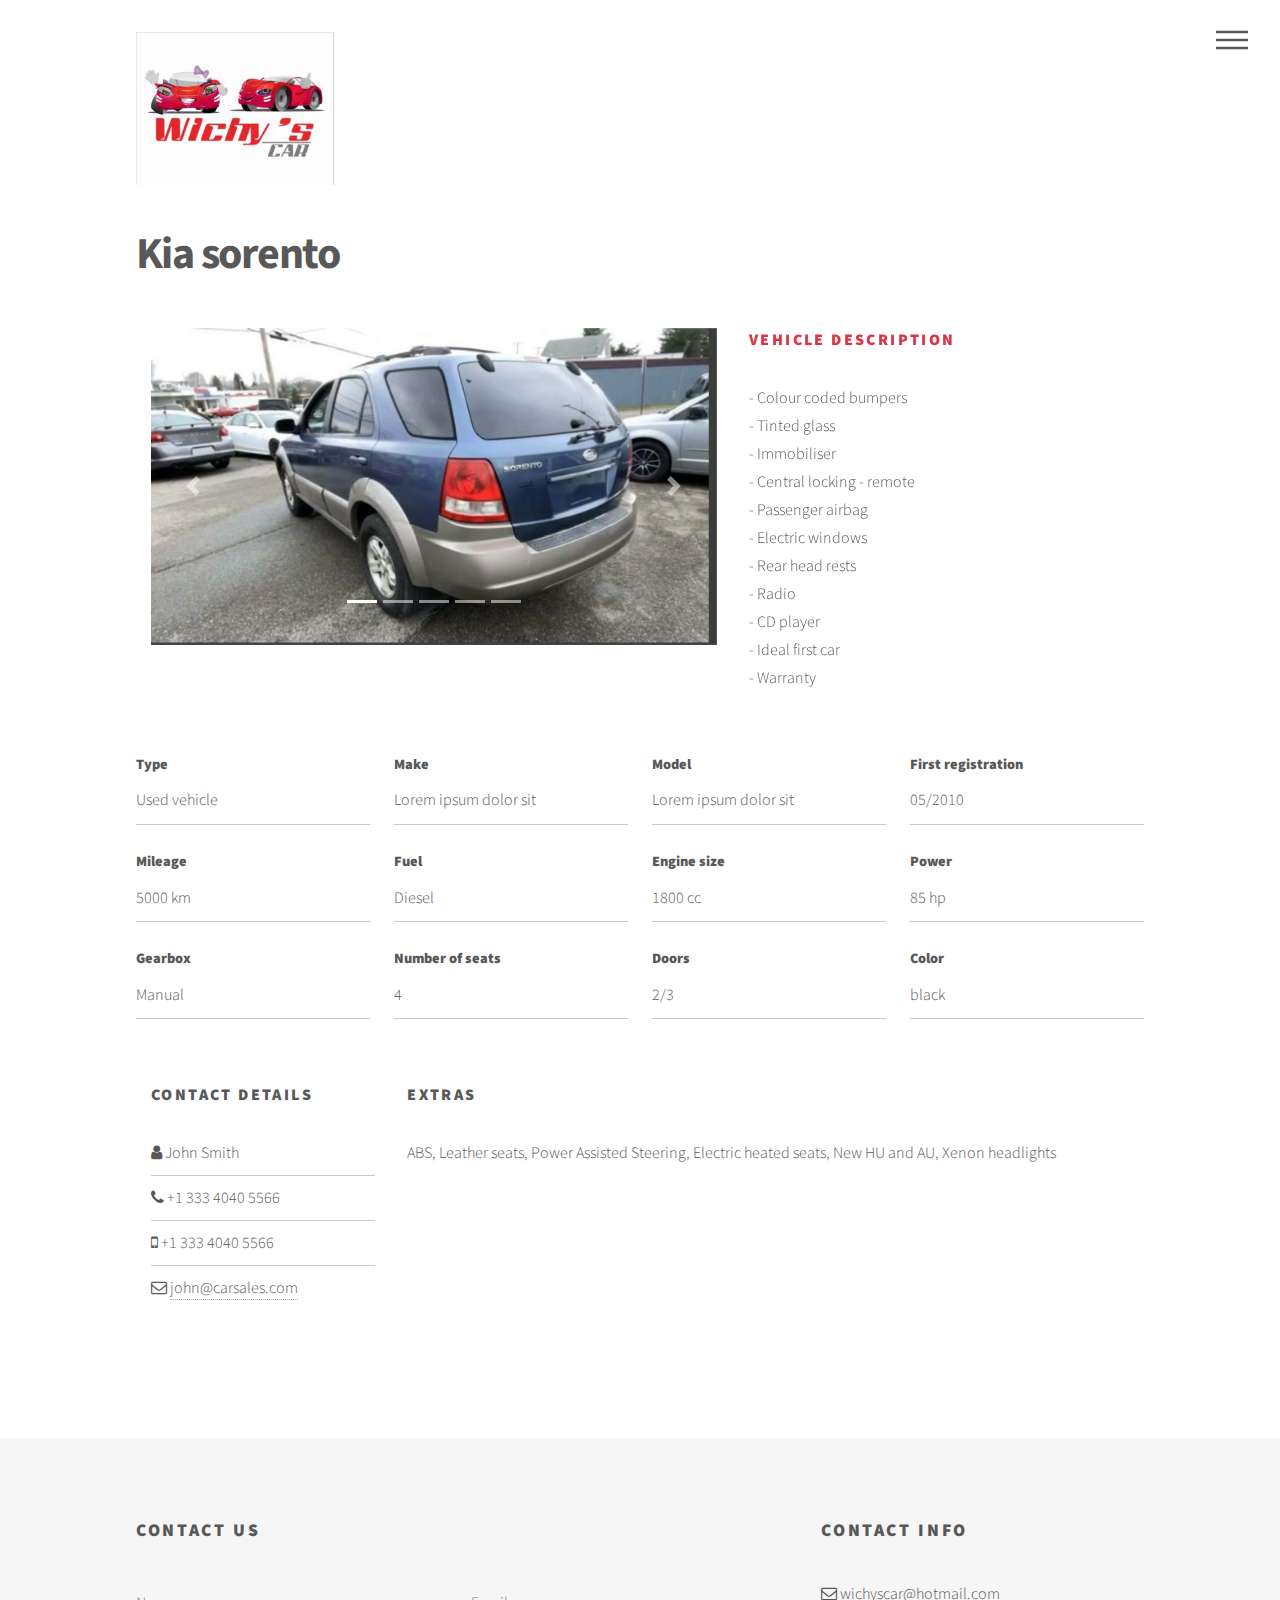
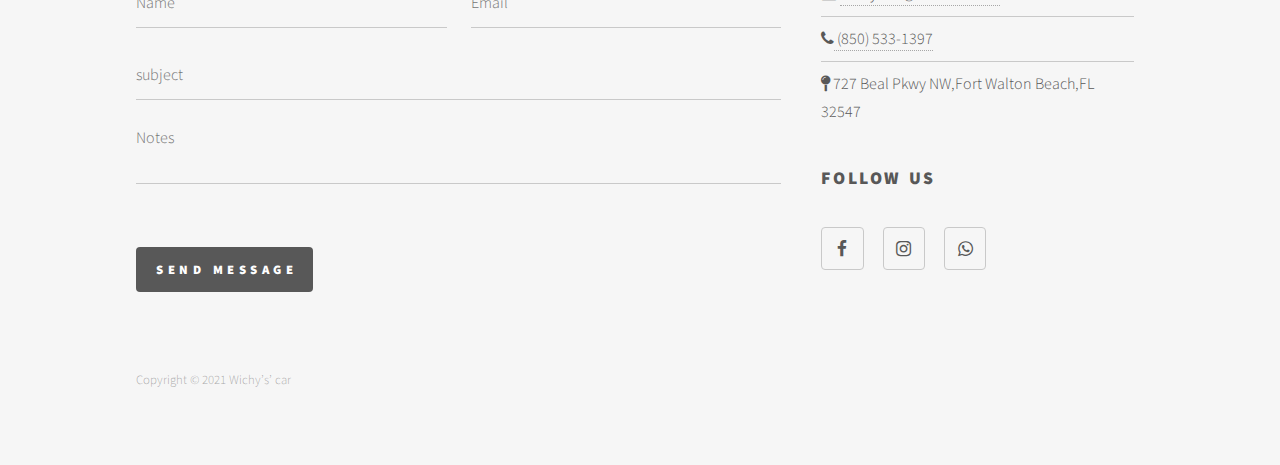
<file: car_one.html>
<!DOCTYPE HTML>
<html>
<head>
	<title>Wichy’s’ car</title>
	<meta charset="utf-8" />
	<meta name="viewport" content="width=device-width, initial-scale=1, user-scalable=no" />
	<link rel="stylesheet" href="assets/bootstrap/css/bootstrap.min.css" />
	<link rel="stylesheet" href="assets/css/main.css" />
	<noscript><link rel="stylesheet" href="assets/css/noscript.css" /></noscript>

	<link rel="icon" type="image/vnd.microsoft.icon" href="images/logo/logo.ico" sizes="16x16 24x24 36x36 48x48">

</head>
<body class="is-preload">
<!-- Wrapper -->
<div id="wrapper">

	<!-- Header -->
	<header id="header">
		<div class="inner">

			<!-- Logo -->
			<a href="index.html" class="logo">
				<!--<span class="fa fa-car"></span> <span class="title">Wichy’s’ car</span>-->
				<img src="images/logo/logo.JPG" alt="" width="200px">
			</a>

			<!-- Nav -->
			<nav>
				<ul>
					<li><a href="#menu">Menu</a></li>
				</ul>
			</nav>

		</div>
	</header>

	<!-- Menu -->
	<nav id="menu">
		<h2>Menu</h2>
		<ul>
			<li><a href="index.html" class="active">Home</a></li>

			<li><a href="cars.html">Vehicles</a></li>

			<li>
				<a href="#" class="dropdown-toggle">About</a>

				<ul>
					<li><a href="about.html">About Us</a></li>
					<li><a href="faq.html">FAQ</a></li>
					<li><a href="terms.html">Terms</a></li>
				</ul>
			</li>
			<li><a href="contact.html">Contact Us</a></li>
		</ul>
	</nav>

				<!-- Main -->
					<div id="main">
						<div class="inner">
							<h1>Kia sorento  <!--<span class="pull-right">$ 16 000</span>--></h1>
							
							<div class="container-fluid">
								<div class="row">
									<div class="col-lg-7">
										<div id="carouselExampleIndicators" class="carousel slide" data-ride="carousel">
										  <ol class="carousel-indicators">
										    <li data-target="#carouselExampleIndicators" data-slide-to="0" class="active"></li>
										    <li data-target="#carouselExampleIndicators" data-slide-to="1"></li>
										    <li data-target="#carouselExampleIndicators" data-slide-to="2"></li>
										    <li data-target="#carouselExampleIndicators" data-slide-to="3"></li>
										    <li data-target="#carouselExampleIndicators" data-slide-to="4"></li>
										  </ol>
										  <div class="carousel-inner">
										    <div class="carousel-item active">
										      <img class="d-block w-100" src="images/sell/auto1.jpeg" alt="First slide">
										    </div>
										    <div class="carousel-item">
										      <img class="d-block w-100" src="images/sell/auto2.jpeg" alt="Second slide">
										    </div>
										    <div class="carousel-item">
										      <img class="d-block w-100" src="images/sell/auto3.jpg" alt="Third slide">
										    </div>
										    <div class="carousel-item">
										      <img class="d-block w-100" src="images/sell/auto4.jpg" alt="Fourth slide">
										    </div>
										    <div class="carousel-item">
										      <img class="d-block w-100" src="images/sell/auto5.jpg" alt="Fifth slide">
										    </div>
										  </div>
										  <a class="carousel-control-prev" href="#carouselExampleIndicators" role="button" data-slide="prev">
										    <span class="carousel-control-prev-icon" aria-hidden="true"></span>
										    <span class="sr-only">Previous</span>
										  </a>
										  <a class="carousel-control-next" href="#carouselExampleIndicators" role="button" data-slide="next">
										    <span class="carousel-control-next-icon" aria-hidden="true"></span>
										    <span class="sr-only">Next</span>
										  </a>
										</div>
									</div>

									<div class="col-lg-5">
										<h3 class="text-danger">Vehicle Description</h3>

										<p>- Colour coded bumpers<br>- Tinted glass<br>- Immobiliser<br>- Central locking - remote<br>- Passenger airbag<br>- Electric windows<br>- Rear head rests<br>- Radio<br>- CD player<br>- Ideal first car<br>- Warranty</p>
									</div>
								</div>
							</div>

							<br>
							

							<form action="#">
								<div class="fields">
									<div class="field quarter">
					                    <label class="m-n">Type</label>
					                     
					                    <input type="text" readonly="" value="Used vehicle">
					                </div>

					                <div class="field quarter">
					                    <label class="m-n">Make</label>
					                     
					                    <input type="text" readonly="" value="Lorem ipsum dolor sit">
					                </div>

					                <div class="field quarter">
					                    <label class="m-n">Model</label>
					                     
					                    <input type="text" readonly="" value="Lorem ipsum dolor sit">
					                </div>

					                <div class="field quarter">
					                    <label class="m-n">First registration</label>
					                     
					                    <input type="text" readonly="" value="05/2010">
					                </div>

					                <div class="field quarter">
					                    <label class="m-n">Mileage</label>
					                     
					                    <input type="text" readonly="" value="5000 km">
					                </div>

									<div class="field quarter">
					                    <label class="m-n">Fuel</label>
					                     
					                    <input type="text" readonly="" value="Diesel">
					                </div>

					                <div class="field quarter">
					                    <label class="m-n">Engine size</label>
					                     
					                    <input type="text" readonly="" value="1800 cc">
					                </div>

									<div class="field quarter">
					                    <label class="m-n">Power</label>
					                     
					                    <input type="text" readonly="" value="85 hp">
					                </div>

					                <div class="field quarter">
					                    <label class="m-n">Gearbox</label>
					                     
					                    <input type="text" readonly="" value="Manual">
					                </div>

					                <div class="field quarter">
					                    <label class="m-n">Number of seats</label>
					                     
					                    <input type="text" readonly="" value="4">
					                </div>

					                <div class="field quarter">
					                    <label class="m-n">Doors</label>
					                     
					                    <input type="text" readonly="" value="2/3">
					                </div>

					                <div class="field quarter">
					                    <label class="m-n">Color</label>
					                     
					                    <input type="text" readonly="" value="black">
					                </div>
								</div>
							</form>
							
							<div class="container-fluid">
								<div class="row">
									<div class="col-md-3">
										<h3>Contact Details</h3>

										<ul class="alt">
											<li><span class="fa fa-user"></span> John Smith</li>
											<li><span class="fa fa-phone"></span> +1 333 4040 5566 </li>
											<li><span class="fa fa-mobile-phone"></span> +1 333 4040 5566 </li>
											<li><span class="fa fa-envelope-o"></span> <a href="#">john@carsales.com</a></li>

										</ul>
									</div>

									<div class="col-md-9">
										<h3>Extras </h3>
										
										<p>ABS, Leather seats, Power Assisted Steering, Electric heated seats, New HU and AU, Xenon headlights</p>
									</div>
								</div>
							</div>
						</div>
					</div>

				<!-- Footer -->
	<!-- Footer -->
	<footer id="footer">
		<div class="inner">
			<section>
				<h2>Contact Us</h2>
				<form method="post" action="#">
					<div class="fields">
						<div class="field half">
							<input required type="text" name="name" id="name" placeholder="Name" />
						</div>

						<div class="field half">
							<input required type="text" name="email" id="email" placeholder="Email" />
						</div>

						<div class="field">
							<input required type="text" name="subject" id="subject" placeholder="subject" />
						</div>

						<div class="field">
							<textarea name="message" id="message" rows="3" placeholder="Notes" required></textarea>
						</div>

						<div class="field text-right">
							<label>&nbsp;</label>

							<ul class="actions">
								<li><input type="submit" value="Send Message" class="primary" /></li>
							</ul>
						</div>
					</div>
				</form>
			</section>
			<section>
				<h2>Contact Info</h2>

				<ul class="alt">
					<li><span class="fa fa-envelope-o"></span> <a href="mailto:wichyscar@hotmail.com">wichyscar@hotmail.com</a></li>
					<li><span class="fa fa-phone"></span><a href="https://api.whatsapp.com/send?phone=+1(850) 533-1397" target="_blank"> (850) 533-1397</a></li>
					<li><span class="fa fa-map-pin"></span> 727 Beal Pkwy NW,Fort Walton Beach,FL 32547</li>
				</ul>

				<h2>Follow Us</h2>

				<ul class="icons">
					<!--<li><a href="#" class="icon style2 fa-twitter"><span class="label">Twitter</span></a></li>-->
					<li><a href="https://www.facebook.com/Wichys-Car-112765604241860/" target="_blank" class="icon style2 fa-facebook"><span class="label">Facebook</span></a></li>
					<li><a href="https://instagram.com/wichyscarfw?igshid=3lficlwmo2p7" target="_blank" class="icon style2 fa-instagram"><span class="label">Instagram</span></a></li>
					<li><a href="https://api.whatsapp.com/send?phone=+1(850) 533-1397" target="_blank" class="icon style2 fa-whatsapp"><span class="label">Whatsapp</span></a></li>
				</ul>
			</section>

			<ul class="copyright">
				<li>Copyright © 2021 Wichy’s’ car </li>
			</ul>
		</div>
	</footer>

			</div>

		<!-- Scripts -->
			<script src="assets/js/jquery.min.js"></script>
			<script src="assets/bootstrap/js/bootstrap.bundle.min.js"></script>
			<script src="assets/js/jquery.scrolly.min.js"></script>
			<script src="assets/js/jquery.scrollex.min.js"></script>
			<script src="assets/js/main.js"></script>

	</body>
</html>
</file>
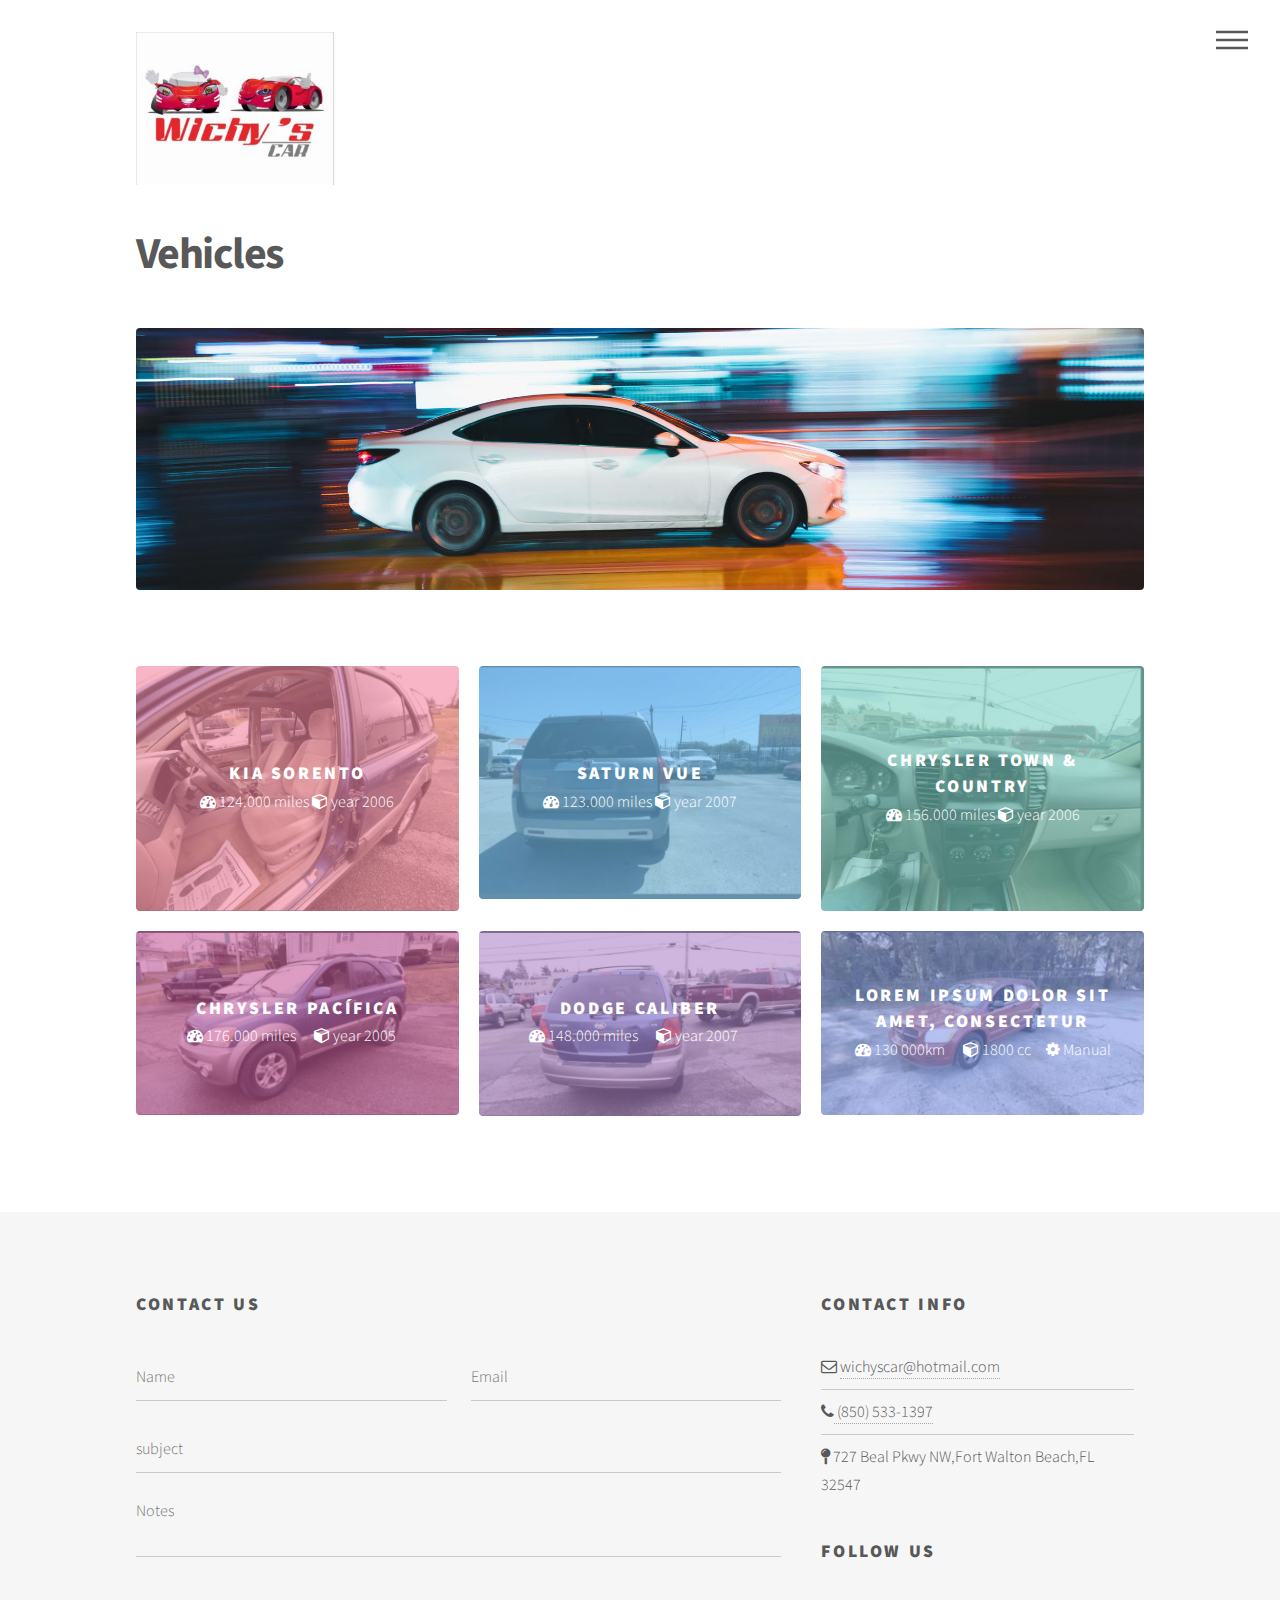
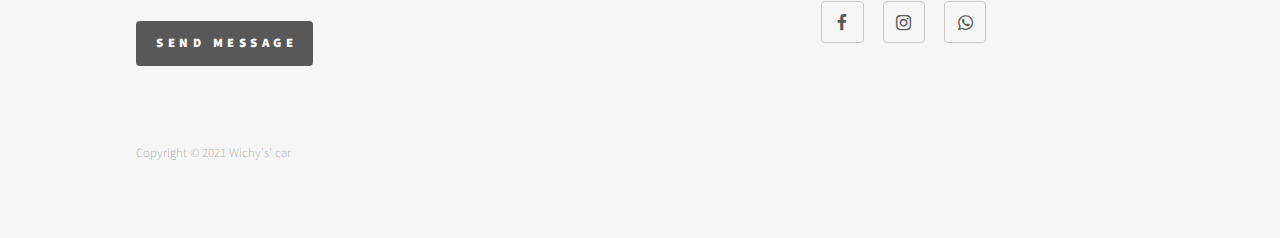
<file: cars.html>
<!DOCTYPE HTML>
<html>
<head>
    <title>Wichy’s’ car</title>
    <meta charset="utf-8"/>
    <meta name="viewport" content="width=device-width, initial-scale=1, user-scalable=no"/>
    <link rel="stylesheet" href="assets/bootstrap/css/bootstrap.min.css"/>
    <link rel="stylesheet" href="assets/css/main.css"/>
    <noscript>
        <link rel="stylesheet" href="assets/css/noscript.css"/>
    </noscript>

    <link rel="icon" type="image/vnd.microsoft.icon" href="images/logo/logo.ico" sizes="16x16 24x24 36x36 48x48">

</head>
<body class="is-preload">
<!-- Wrapper -->
<div id="wrapper">

    <!-- Header -->
    <header id="header">
        <div class="inner">

            <!-- Logo -->
            <a href="index.html" class="logo">
                <!--<span class="fa fa-car"></span> <span class="title">Wichy’s’ car</span>-->
                <img src="images/logo/logo.JPG" alt="" width="200px">
            </a>

            <!-- Nav -->
            <nav>
                <ul>
                    <li><a href="#menu">Menu</a></li>
                </ul>
            </nav>

        </div>
    </header>

    <!-- Menu -->
    <nav id="menu">
        <h2>Menu</h2>
        <ul>
            <li><a href="index.html" class="active">Home</a></li>

            <li><a href="cars.html">Vehicles</a></li>

            <li>
                <a href="#" class="dropdown-toggle">About</a>

                <ul>
                    <li><a href="about.html">About Us</a></li>
                    <li><a href="faq.html">FAQ</a></li>
                    <li><a href="terms.html">Terms</a></li>
                </ul>
            </li>
            <li><a href="contact.html">Contact Us</a></li>
        </ul>
    </nav>

    <!-- Main -->
    <div id="main">
        <div class="inner">
            <h1>Vehicles</h1>

            <div class="image main">
                <img src="images/banner-image-7-1920x500.jpg" class="img-fluid" alt=""/>
            </div>

            <!--<div class="container-fluid">
                <div class="row">
                    <div class="col-lg-3 col-md-4 col-sm-6 col-xs-12">
                        <div class="form-group">
                            <label class="m-n">Used/New:</label>

                             <select>
                                  <option value="">All</option>
                                  <option value="new">New vehicle</option>
                                  <option value="used">Used vehicle</option>
                             </select>
                        </div>

                        <br>
                    </div>

                    <div class="col-lg-3 col-md-4 col-sm-6 col-xs-12">
                        <div class="form-group">
                            <label class="m-n">Vehicle Type:</label>

                             <select>
                                  <option value="">--All --</option>
                                  <option value="">--All --</option>
                                  <option value="">--All --</option>
                                  <option value="">--All --</option>
                                  <option value="">--All --</option>
                             </select>
                        </div>

                        <br>
                    </div>

                    <div class="col-lg-3 col-md-4 col-sm-6 col-xs-12">
                        <div class="form-group">
                            <label class="m-n">Make:</label>

                             <select>
                                  <option value="">-- All --</option>
                                  <option value="">-- All --</option>
                                  <option value="">-- All --</option>
                                  <option value="">-- All --</option>
                                  <option value="">-- All --</option>
                                  <option value="">-- All --</option>
                                  <option value="">-- All --</option>
                             </select>
                        </div>

                        <br>
                    </div>

                    <div class="col-lg-3 col-md-4 col-sm-6 col-xs-12">
                        <div class="form-group">
                            <label class="m-n">Model:</label>

                             <select>
                                  <option value="">-- All --</option>
                                  <option value="">-- All --</option>
                                  <option value="">-- All --</option>
                                  <option value="">-- All --</option>
                             </select>
                        </div>

                        <br>
                    </div>

                    <div class="col-lg-3 col-md-4 col-sm-6 col-xs-12">
                        <div class="form-group">
                            <label class="m-n">Price:</label>

                             <select>
                                  <option value="">-- All --</option>
                                  <option value="">-- All --</option>
                                  <option value="">-- All --</option>
                                  <option value="">-- All --</option>
                             </select>
                        </div>

                        <br>
                    </div>

                    <div class="col-lg-3 col-md-4 col-sm-6 col-xs-12">
                        <div class="form-group">
                            <label class="m-n">Mileage:</label>

                             <select>
                                  <option value="">-- All --</option>
                                  <option value="">-- All --</option>
                                  <option value="">-- All --</option>
                                  <option value="">-- All --</option>
                             </select>
                        </div>

                        <br>
                    </div>

                    <div class="col-lg-3 col-md-4 col-sm-6 col-xs-12">
                        <div class="form-group">
                            <label class="m-n">Engine size:</label>

                             <select>
                                <option value="">-- All --</option>
                                <option value="">-- All --</option>
                                  <option value="">-- All --</option>
                                  <option value="">-- All --</option>
                             </select>
                          </div>

                          <br>
                    </div>

                    <div class="col-lg-3 col-md-4 col-sm-6 col-xs-12">
                        <div class="form-group">
                            <label class="m-n">Power:</label>

                             <select>
                                  <option value="">-- All --</option>
                                  <option value="">-- All --</option>
                                  <option value="">-- All --</option>
                                  <option value="">-- All --</option>
                             </select>
                        </div>

                        <br>
                    </div>

                    <div class="col-lg-3 col-md-4 col-sm-6 col-xs-12">
                        <div class="form-group">
                            <label class="m-n">Fuel:</label>

                             <select>
                                  <option value="">-- All --</option>
                                  <option value="">-- All --</option>
                                  <option value="">-- All --</option>
                                  <option value="">-- All --</option>
                             </select>
                        </div>

                        <br>
                    </div>

                    <div class="col-lg-3 col-md-4 col-sm-6 col-xs-12">
                        <div class="form-group">
                            <label class="m-n">Gearbox:</label>

                             <select>
                                  <option value="">-- All --</option>
                                  <option value="">-- All --</option>
                                  <option value="">-- All --</option>
                                  <option value="">-- All --</option>
                             </select>
                        </div>

                        <br>
                    </div>

                    <div class="col-lg-3 col-md-4 col-sm-6 col-xs-12">
                        <div class="form-group">
                            <label class="m-n">Doors:</label>

                             <select>
                                  <option value="">-- All --</option>
                                  <option value="">-- All --</option>
                                  <option value="">-- All --</option>
                                  <option value="">-- All --</option>
                             </select>
                        </div>

                        <br>
                    </div>

                    <div class="col-lg-3 col-md-4 col-sm-6 col-xs-12">
                        <div class="form-group">
                            <label class="m-n">Number of seats:</label>

                             <select>
                                  <option value="">-- All --</option>
                                  <option value="">-- All --</option>
                                  <option value="">-- All --</option>
                                  <option value="">-- All --</option>
                             </select>
                        </div>

                        <br>
                    </div>
                 </div>
            </div>-->

            <br>

            <!-- Cars -->
            <section class="tiles">
                <article class="style1">
									<span class="image">
										<img src="images/sell/auto10.jpg" alt=""/>
									</span>
                    <a href="car_one.html">
                        <h2>Kia sorento</h2>

                        <!--<p><del>$11 999</del> <strong>$11 779</strong></p>-->

                        <p>
                            <i class="fa fa-dashboard"></i> 124.000 miles
                            <i class="fa fa-cube"></i> year 2006
                        </p>
                    </a>
                </article>
                <article class="style2">
									<span class="image">
										<img src="images/sell/auto2_2.jpg" alt=""/>
									</span>
                    <a href="car_one.html">
                        <h2>
                            Saturn Vue
                        </h2>

                        <!--<p><del>$11 999</del> <strong>$11 779</strong></p>-->

                        <p>
                            <i class="fa fa-dashboard"></i> 123.000 miles
                            <i class="fa fa-cube"></i> year 2007
                        </p>
                    </a>
                </article>
                <article class="style3">
									<span class="image">
										<img src="images/sell/auto3.jpg" alt=""/>
									</span>
                    <a href="car_one.html">
                        <h2>
                            Chrysler town & country
                        </h2>

                        <!--<p><del>$11 999</del> <strong>$11 779</strong></p>-->

                        <p>
                            <i class="fa fa-dashboard"></i> 156.000 miles
                            <i class="fa fa-cube"></i> year 2006
                        </p>
                    </a>
                </article>

                <article class="style4">
									<span class="image">
										<img src="images/sell/auto4.jpg" alt=""/>
									</span>
                    <a href="car_one.html">
                        <h2>
                            Chrysler pacífica
                        </h2>

                        <!--<p><del>$11 999</del> <strong>$11 779</strong></p>-->

                        <p>
                            <i class="fa fa-dashboard"></i> 176.000 miles &nbsp;&nbsp;&nbsp;&nbsp;
                            <i class="fa fa-cube"></i> year 2005&nbsp;&nbsp;&nbsp;&nbsp;
                        </p>
                    </a>
                </article>

                <article class="style5">
									<span class="image">
										<img src="images/sell/auto5.jpg" alt=""/>
									</span>
                    <a href="car_one.html">
                        <h2>
                            Dodge caliber
                        </h2>

                        <!--<p><del>$11 999</del> <strong>$11 779</strong></p>-->

                        <p>
                            <i class="fa fa-dashboard"></i> 148.000 miles &nbsp;&nbsp;&nbsp;&nbsp;
                            <i class="fa fa-cube"></i> year 2007&nbsp;&nbsp;&nbsp;&nbsp;
                        </p>
                    </a>
                </article>

                <article class="style6">
									<span class="image">
										<img src="images/sell/auto6_1.jpeg" alt=""/>
									</span>
                    <a href="car_one.html">
                        <h2>
                            Lorem ipsum dolor sit amet, consectetur
                        </h2>

                        <!--<p><del>$11 999</del> <strong>$11 779</strong></p>-->

                        <p>
                            <i class="fa fa-dashboard"></i> 130 000km &nbsp;&nbsp;&nbsp;&nbsp;
                            <i class="fa fa-cube"></i> 1800 cc&nbsp;&nbsp;&nbsp;&nbsp;
                            <i class="fa fa-cog"></i> Manual
                        </p>
                    </a>
                </article>
            </section>
        </div>
    </div>

    <!-- Footer -->
    <!-- Footer -->
    <footer id="footer">
        <div class="inner">
            <section>
                <h2>Contact Us</h2>
                <form method="post" action="#">
                    <div class="fields">
                        <div class="field half">
                            <input required type="text" name="name" id="name" placeholder="Name"/>
                        </div>

                        <div class="field half">
                            <input required type="text" name="email" id="email" placeholder="Email"/>
                        </div>

                        <div class="field">
                            <input required type="text" name="subject" id="subject" placeholder="subject"/>
                        </div>

                        <div class="field">
                            <textarea name="message" id="message" rows="3" placeholder="Notes" required></textarea>
                        </div>

                        <div class="field text-right">
                            <label>&nbsp;</label>

                            <ul class="actions">
                                <li><input type="submit" value="Send Message" class="primary"/></li>
                            </ul>
                        </div>
                    </div>
                </form>
            </section>
            <section>
                <h2>Contact Info</h2>

                <ul class="alt">
                    <li><span class="fa fa-envelope-o"></span> <a href="mailto:wichyscar@hotmail.com">wichyscar@hotmail.com</a>
                    </li>
                    <li><span class="fa fa-phone"></span><a href="https://api.whatsapp.com/send?phone=+1(850) 533-1397"
                                                            target="_blank"> (850) 533-1397</a></li>
                    <li><span class="fa fa-map-pin"></span> 727 Beal Pkwy NW,Fort Walton Beach,FL 32547</li>
                </ul>

                <h2>Follow Us</h2>

                <ul class="icons">
                    <!--<li><a href="#" class="icon style2 fa-twitter"><span class="label">Twitter</span></a></li>-->
                    <li><a href="https://www.facebook.com/Wichys-Car-112765604241860/" target="_blank"
                           class="icon style2 fa-facebook"><span class="label">Facebook</span></a></li>
                    <li><a href="https://instagram.com/wichyscarfw?igshid=3lficlwmo2p7" target="_blank"
                           class="icon style2 fa-instagram"><span class="label">Instagram</span></a></li>
                    <li><a href="https://api.whatsapp.com/send?phone=+1(850) 533-1397" target="_blank"
                           class="icon style2 fa-whatsapp"><span class="label">Whatsapp</span></a></li>
                </ul>
            </section>

            <ul class="copyright">
                <li>Copyright © 2021 Wichy’s’ car</li>
            </ul>
        </div>
    </footer>

</div>

<!-- Scripts -->
<script src="assets/js/jquery.min.js"></script>
<script src="assets/bootstrap/js/bootstrap.bundle.min.js"></script>
<script src="assets/js/jquery.scrolly.min.js"></script>
<script src="assets/js/jquery.scrollex.min.js"></script>
<script src="assets/js/main.js"></script>

</body>
</html>
</file>
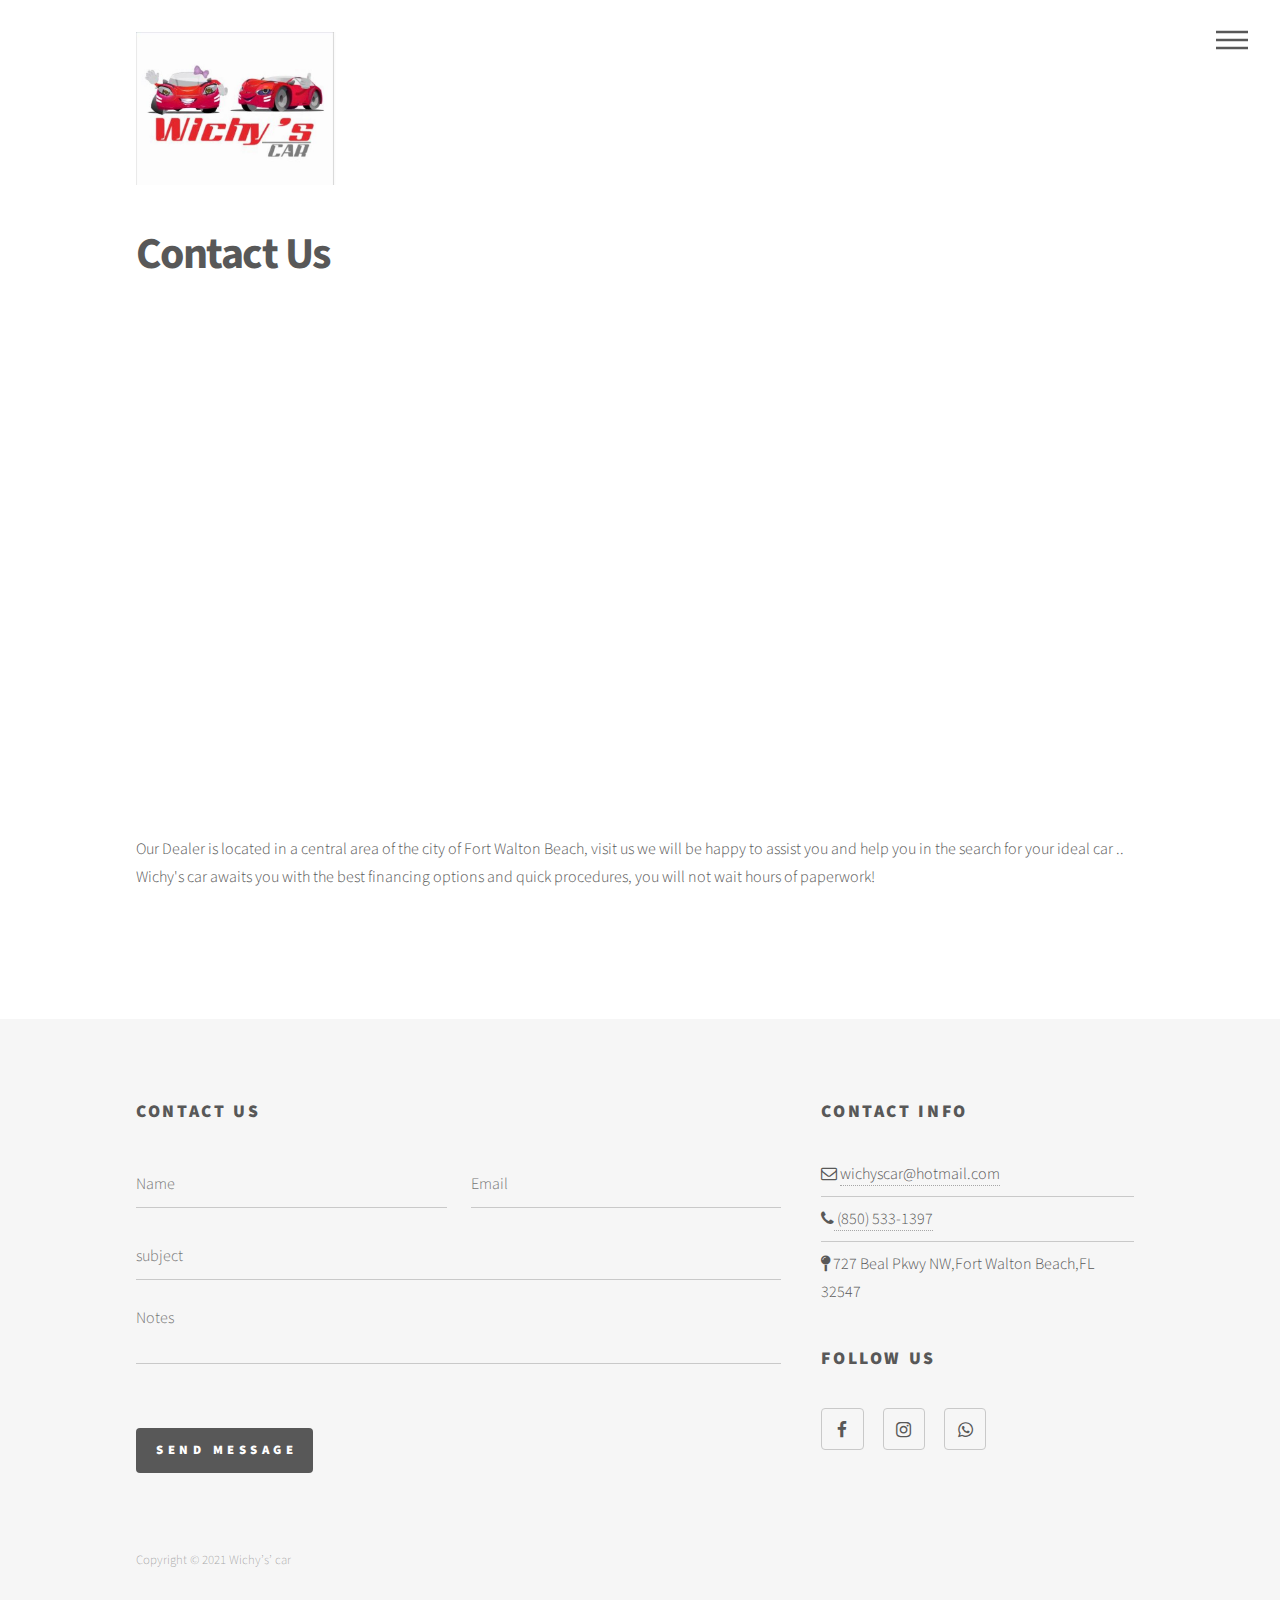
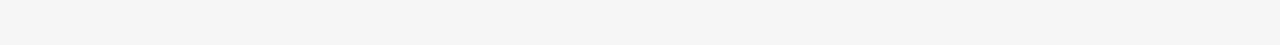
<file: contact.html>
<!DOCTYPE HTML>
<html>
<head>
	<title>Wichy’s’ car</title>
	<meta charset="utf-8" />
	<meta name="viewport" content="width=device-width, initial-scale=1, user-scalable=no" />
	<link rel="stylesheet" href="assets/bootstrap/css/bootstrap.min.css" />
	<link rel="stylesheet" href="assets/css/main.css" />
	<noscript><link rel="stylesheet" href="assets/css/noscript.css" /></noscript>

	<link rel="icon" type="image/vnd.microsoft.icon" href="images/logo/logo.ico" sizes="16x16 24x24 36x36 48x48">

</head>
<body class="is-preload">
<!-- Wrapper -->
<div id="wrapper">

	<!-- Header -->
	<header id="header">
		<div class="inner">

			<!-- Logo -->
			<a href="index.html" class="logo">
				<!--<span class="fa fa-car"></span> <span class="title">Wichy’s’ car</span>-->
				<img src="images/logo/logo.JPG" alt="" width="200px">
			</a>

			<!-- Nav -->
			<nav>
				<ul>
					<li><a href="#menu">Menu</a></li>
				</ul>
			</nav>

		</div>
	</header>

	<!-- Menu -->
	<nav id="menu">
		<h2>Menu</h2>
		<ul>
			<li><a href="index.html" class="active">Home</a></li>

			<li><a href="cars.html">Vehicles</a></li>

			<li>
				<a href="#" class="dropdown-toggle">About</a>

				<ul>
					<li><a href="about.html">About Us</a></li>
					<li><a href="faq.html">FAQ</a></li>
					<li><a href="terms.html">Terms</a></li>
				</ul>
			</li>
			<li><a href="contact.html">Contact Us</a></li>
		</ul>
	</nav>

				<!-- Main -->
					<div id="main">
						<div class="inner">
							<h1>Contact Us</h1>
							<span class="image main">
								<!--<img src="images/map.jpg" alt="" />-->
								<iframe src="https://www.google.com/maps/embed?pb=!1m18!1m12!1m3!1d3439.9424865589417!2d-86.64084648487558!3d30.437732281740967!2m3!1f0!2f0!3f0!3m2!1i1024!2i768!4f13.1!3m3!1m2!1s0x88913ef576ecaea1%3A0xed2ddc1fda225f50!2s727%20Beal%20Pkwy%20NW%2C%20Fort%20Walton%20Beach%2C%20FL%2032547!5e0!3m2!1ses-419!2sus!4v1616967297201!5m2!1ses-419!2sus"
										width="100%" height="450" style="border:0;" allowfullscreen="" loading="lazy"></iframe>
							</span>
							<p>
								Our Dealer is located in a central area of ​​the city of Fort Walton Beach, visit us we will be happy to assist you and help you in the search for your ideal car .. Wichy's car awaits you with the best financing options and quick procedures, you will not wait hours  of paperwork!
							</p>
						</div>
					</div>

				<!-- Footer -->
	<!-- Footer -->
	<footer id="footer">
		<div class="inner">
			<section>
				<h2>Contact Us</h2>
				<form method="post" action="#">
					<div class="fields">
						<div class="field half">
							<input required type="text" name="name" id="name" placeholder="Name" />
						</div>

						<div class="field half">
							<input required type="text" name="email" id="email" placeholder="Email" />
						</div>

						<div class="field">
							<input required type="text" name="subject" id="subject" placeholder="subject" />
						</div>

						<div class="field">
							<textarea name="message" id="message" rows="3" placeholder="Notes" required></textarea>
						</div>

						<div class="field text-right">
							<label>&nbsp;</label>

							<ul class="actions">
								<li><input type="submit" value="Send Message" class="primary" /></li>
							</ul>
						</div>
					</div>
				</form>
			</section>
			<section>
				<h2>Contact Info</h2>

				<ul class="alt">
					<li><span class="fa fa-envelope-o"></span> <a href="mailto:wichyscar@hotmail.com">wichyscar@hotmail.com</a></li>
					<li><span class="fa fa-phone"></span><a href="https://api.whatsapp.com/send?phone=+1(850) 533-1397" target="_blank"> (850) 533-1397</a></li>
					<li><span class="fa fa-map-pin"></span> 727 Beal Pkwy NW,Fort Walton Beach,FL 32547</li>
				</ul>

				<h2>Follow Us</h2>

				<ul class="icons">
					<!--<li><a href="#" class="icon style2 fa-twitter"><span class="label">Twitter</span></a></li>-->
					<li><a href="https://www.facebook.com/Wichys-Car-112765604241860/" target="_blank" class="icon style2 fa-facebook"><span class="label">Facebook</span></a></li>
					<li><a href="https://instagram.com/wichyscarfw?igshid=3lficlwmo2p7" target="_blank" class="icon style2 fa-instagram"><span class="label">Instagram</span></a></li>
					<li><a href="https://api.whatsapp.com/send?phone=+1(850) 533-1397" target="_blank" class="icon style2 fa-whatsapp"><span class="label">Whatsapp</span></a></li>
				</ul>
			</section>

			<ul class="copyright">
				<li>Copyright © 2021 Wichy’s’ car </li>
			</ul>
		</div>
	</footer>

			</div>

		<!-- Scripts -->
			<script src="assets/js/jquery.min.js"></script>
			<script src="assets/bootstrap/js/bootstrap.bundle.min.js"></script>
			<script src="assets/js/jquery.scrolly.min.js"></script>
			<script src="assets/js/jquery.scrollex.min.js"></script>
			<script src="assets/js/main.js"></script>

	</body>
</html>
</file>
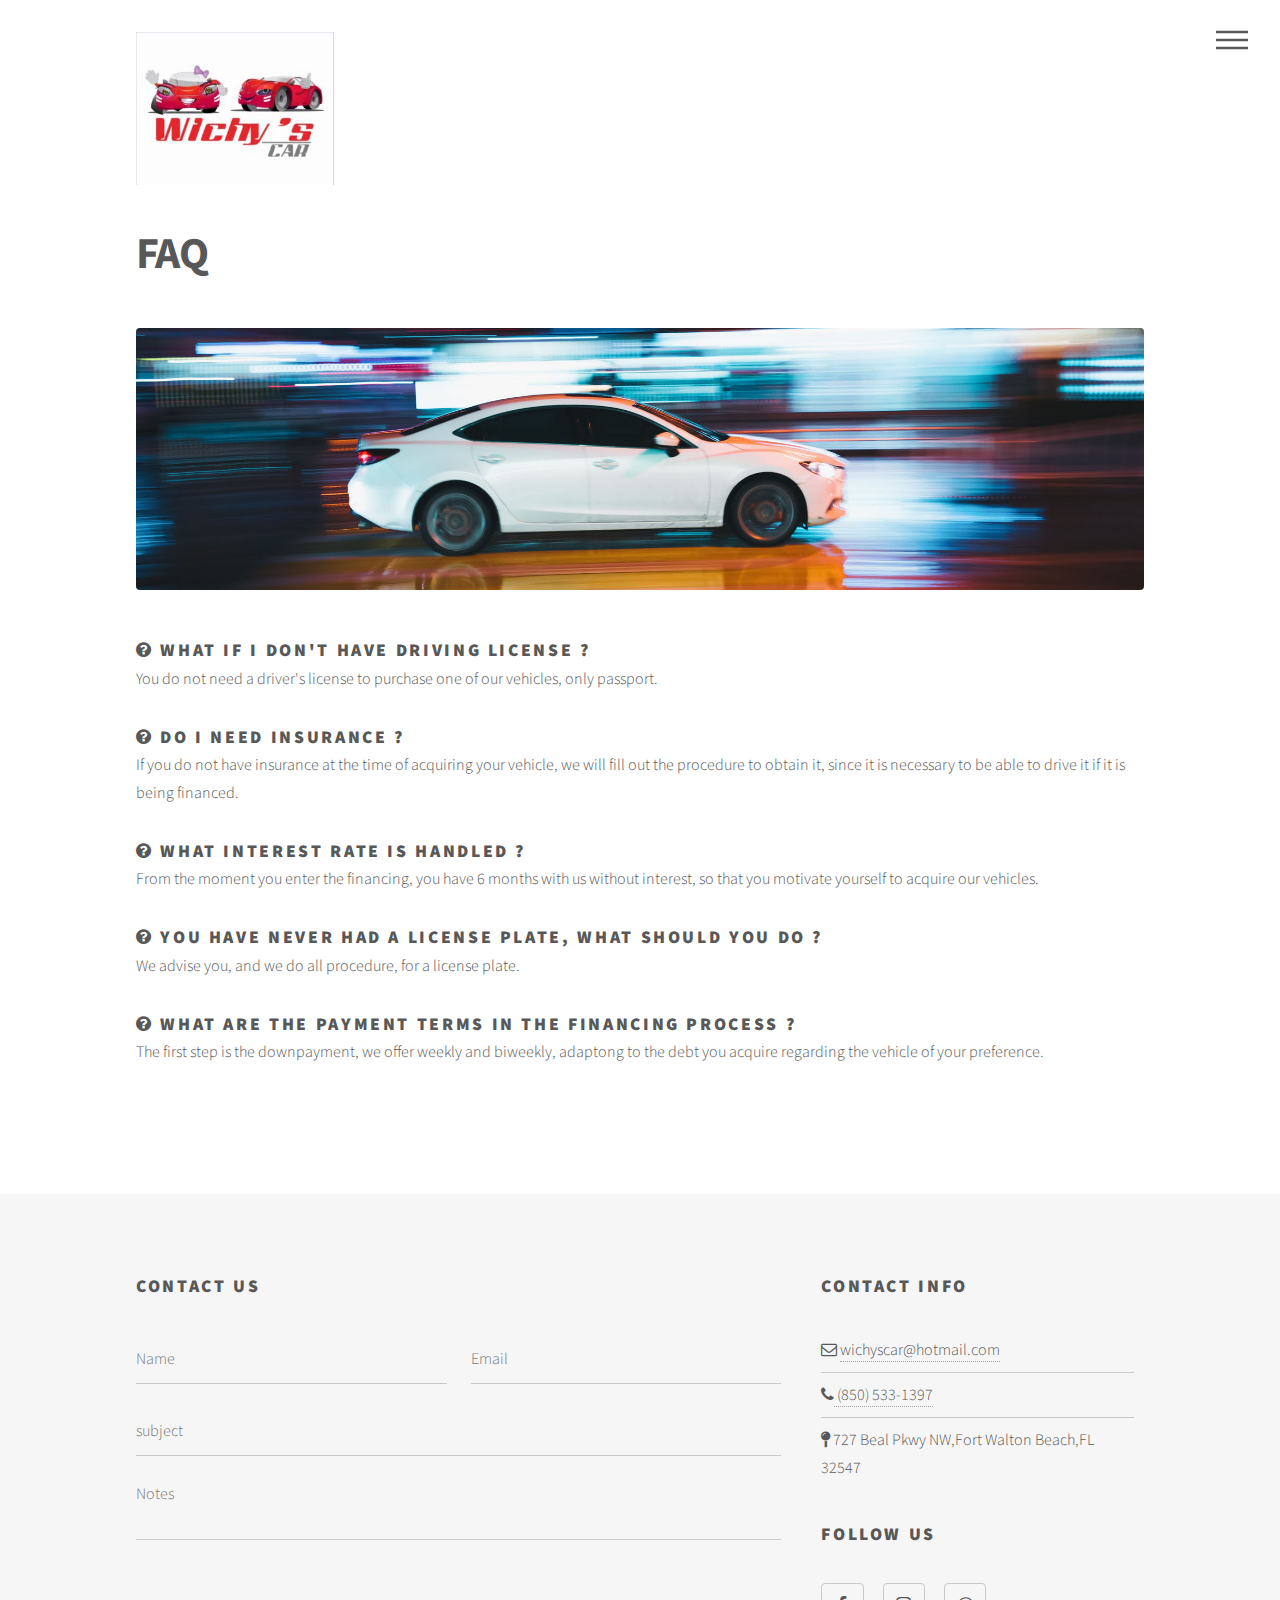
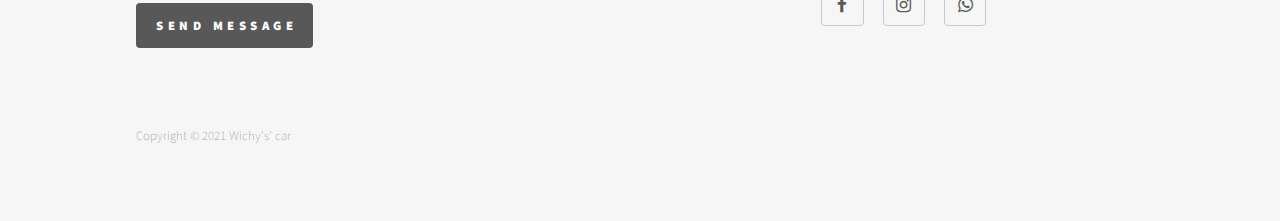
<file: faq.html>
<!DOCTYPE HTML>
<html>
<head>
    <title>Wichy’s’ car</title>
    <meta charset="utf-8" />
    <meta name="viewport" content="width=device-width, initial-scale=1, user-scalable=no" />
    <link rel="stylesheet" href="assets/bootstrap/css/bootstrap.min.css" />
    <link rel="stylesheet" href="assets/css/main.css" />
    <noscript><link rel="stylesheet" href="assets/css/noscript.css" /></noscript>

    <link rel="icon" type="image/vnd.microsoft.icon" href="images/logo/logo.ico" sizes="16x16 24x24 36x36 48x48">

</head>
<body class="is-preload">
<!-- Wrapper -->
<div id="wrapper">

    <!-- Header -->
    <header id="header">
        <div class="inner">

            <!-- Logo -->
            <a href="index.html" class="logo">
                <!--<span class="fa fa-car"></span> <span class="title">Wichy’s’ car</span>-->
                <img src="images/logo/logo.JPG" alt="" width="200px">
            </a>

            <!-- Nav -->
            <nav>
                <ul>
                    <li><a href="#menu">Menu</a></li>
                </ul>
            </nav>

        </div>
    </header>

    <!-- Menu -->
    <nav id="menu">
        <h2>Menu</h2>
        <ul>
            <li><a href="index.html" class="active">Home</a></li>

            <li><a href="cars.html">Vehicles</a></li>

            <li>
                <a href="#" class="dropdown-toggle">About</a>

                <ul>
                    <li><a href="about.html">About Us</a></li>
                    <li><a href="faq.html">FAQ</a></li>
                    <li><a href="terms.html">Terms</a></li>
                </ul>
            </li>
            <li><a href="contact.html">Contact Us</a></li>
        </ul>
    </nav>

    <!-- Main -->
    <div id="main">
        <div class="inner">
            <h1>FAQ</h1>

            <div class="image main">
                <img src="images/banner-image-4-1920x500.jpg" class="img-fluid" alt=""/>
            </div>

            <h2 class="m-n"><i class="fa fa-question-circle"></i> What if I don't have Driving license ?</h2>
            <p>You do not need a driver's license to purchase one of our vehicles, only passport.</p>

            <h2 class="m-n"><i class="fa fa-question-circle"></i> Do I need insurance ?</h2>
            <p>If you do not have insurance at the time of acquiring your vehicle, we will fill out the procedure to obtain it, since it is necessary to be able to drive it if it is being financed.</p>

            <h2 class="m-n"><i class="fa fa-question-circle"></i> What interest rate is handled ?</h2>
            <p>From the moment you enter the financing, you have 6 months with us without interest, so that you motivate yourself to acquire our vehicles.</p>

            <h2 class="m-n"><i class="fa fa-question-circle"></i> You have never had a license plate, what should you do ?</h2>
            <p>We advise you, and we do all procedure, for a license plate.</p>

            <h2 class="m-n"><i class="fa fa-question-circle"></i> What are the payment terms in the financing process ?</h2>
            <p>The first step is the downpayment, we offer weekly and biweekly, adaptong to the debt you acquire regarding the vehicle of your preference.</p>

        </div>
    </div>

    <!-- Footer -->
    <!-- Footer -->
    <footer id="footer">
        <div class="inner">
            <section>
                <h2>Contact Us</h2>
                <form method="post" action="#">
                    <div class="fields">
                        <div class="field half">
                            <input required type="text" name="name" id="name" placeholder="Name" />
                        </div>

                        <div class="field half">
                            <input required type="text" name="email" id="email" placeholder="Email" />
                        </div>

                        <div class="field">
                            <input required type="text" name="subject" id="subject" placeholder="subject" />
                        </div>

                        <div class="field">
                            <textarea name="message" id="message" rows="3" placeholder="Notes" required></textarea>
                        </div>

                        <div class="field text-right">
                            <label>&nbsp;</label>

                            <ul class="actions">
                                <li><input type="submit" value="Send Message" class="primary" /></li>
                            </ul>
                        </div>
                    </div>
                </form>
            </section>
            <section>
                <h2>Contact Info</h2>

                <ul class="alt">
                    <li><span class="fa fa-envelope-o"></span> <a href="mailto:wichyscar@hotmail.com">wichyscar@hotmail.com</a></li>
                    <li><span class="fa fa-phone"></span><a href="https://api.whatsapp.com/send?phone=+1(850) 533-1397" target="_blank"> (850) 533-1397</a></li>
                    <li><span class="fa fa-map-pin"></span> 727 Beal Pkwy NW,Fort Walton Beach,FL 32547</li>
                </ul>

                <h2>Follow Us</h2>

                <ul class="icons">
                    <!--<li><a href="#" class="icon style2 fa-twitter"><span class="label">Twitter</span></a></li>-->
                    <li><a href="https://www.facebook.com/Wichys-Car-112765604241860/" target="_blank" class="icon style2 fa-facebook"><span class="label">Facebook</span></a></li>
                    <li><a href="https://instagram.com/wichyscarfw?igshid=3lficlwmo2p7" target="_blank" class="icon style2 fa-instagram"><span class="label">Instagram</span></a></li>
                    <li><a href="https://api.whatsapp.com/send?phone=+1(850) 533-1397" target="_blank" class="icon style2 fa-whatsapp"><span class="label">Whatsapp</span></a></li>
                </ul>
            </section>

            <ul class="copyright">
                <li>Copyright © 2021 Wichy’s’ car </li>
            </ul>
        </div>
    </footer>

</div>

<!-- Scripts -->
<script src="assets/js/jquery.min.js"></script>
<script src="assets/bootstrap/js/bootstrap.bundle.min.js"></script>
<script src="assets/js/jquery.scrolly.min.js"></script>
<script src="assets/js/jquery.scrollex.min.js"></script>
<script src="assets/js/main.js"></script>
</body>
</html>
</file>
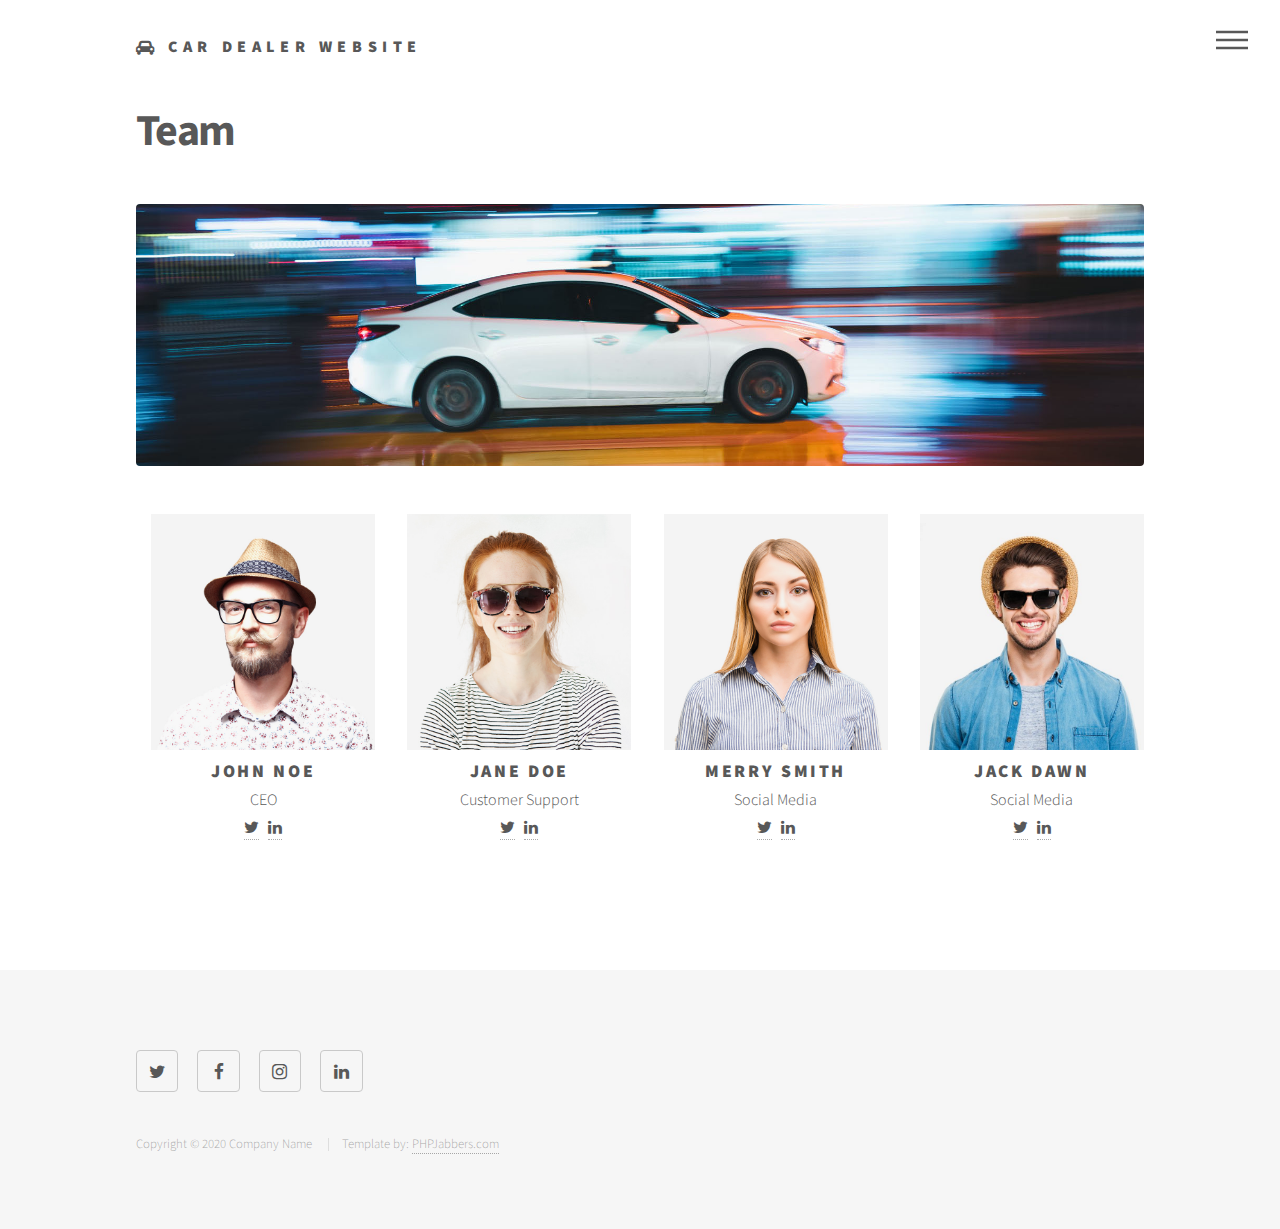
<file: team.html>
<!DOCTYPE HTML>
<html>
	<head>
		<title>PHPJabbers.com | Free Car Dealer Website Template</title>
		<meta charset="utf-8" />
		<meta name="viewport" content="width=device-width, initial-scale=1, user-scalable=no" />
		<link rel="stylesheet" href="assets/bootstrap/css/bootstrap.min.css" />
		<link rel="stylesheet" href="assets/css/main.css" />
		<noscript><link rel="stylesheet" href="assets/css/noscript.css" /></noscript>
	</head>
	<body class="is-preload">
		<!-- Wrapper -->
			<div id="wrapper">

				<!-- Header -->
				<header id="header">
					<div class="inner">

						<!-- Logo -->
							<a href="index.html" class="logo">
								<span class="fa fa-car"></span> <span class="title">Car Dealer Website</span>
							</a>

						<!-- Nav -->
							<nav>
								<ul>
									<li><a href="#menu">Menu</a></li>
								</ul>
							</nav>

					</div>
				</header>

			<!-- Menu -->
				<nav id="menu">
					<h2>Menu</h2>
					<ul>
						<li><a href="index.html" class="active">Home</a></li>

						<li><a href="cars.html">Vehicles</a></li>

						<li>
							<a href="#" class="dropdown-toggle">About</a>

							<ul>
								<li><a href="about.html">About Us</a></li>
								<li><a href="faq.html">FAQ</a></li>
								<li><a href="terms.html">Terms</a></li>
							</ul>
						</li>
						<li><a href="contact.html">Contact Us</a></li>
					</ul>
				</nav>

				<!-- Main -->
					<div id="main">
						<div class="inner">
							<h1>Team</h1>

							<div class="image main">
								<img src="images/banner-image-2-1920x500.jpg" class="img-fluid" alt="" />
							</div>

							<div class="container">
								<div class="row">
									<div class="col-sm-3 text-center">
										<img src="images/author-image-1-646x680.jpg" class="img-fluid" alt="" />

										<h2 class="m-n">John Noe</h2>

										<p>
											CEO <br>

											<a href="#"><i class="fa fa-twitter"></i></a> &nbsp;
											<a href="#"><i class="fa fa-linkedin"></i></a>
										</p>
									</div>

									<div class="col-sm-3 text-center">
										<img src="images/author-image-2-646x680.jpg" class="img-fluid" alt="" />

										<h2 class="m-n">Jane Doe</h2>

										<p>
											Customer Support <br>

											<a href="#"><i class="fa fa-twitter"></i></a> &nbsp;
											<a href="#"><i class="fa fa-linkedin"></i></a>
										</p>
									</div>

									<div class="col-sm-3 text-center">
										<img src="images/author-image-3-646x680.jpg" class="img-fluid" alt="" />

										<h2 class="m-n">Merry Smith</h2>

										<p>
											Social Media <br>

											<a href="#"><i class="fa fa-twitter"></i></a> &nbsp;
											<a href="#"><i class="fa fa-linkedin"></i></a>
										</p>
									</div>

									<div class="col-sm-3 text-center">
										<img src="images/author-image-4-646x680.jpg" class="img-fluid" alt="" />

										<h2 class="m-n">Jack Dawn</h2>

										<p>
											Social Media <br>

											<a href="#"><i class="fa fa-twitter"></i></a> &nbsp;
											<a href="#"><i class="fa fa-linkedin"></i></a>
										</p>
									</div>
								</div>
							</div>
						</div>
					</div>

				<!-- Footer -->
					<footer id="footer">
						<div class="inner">
							<section>
								<ul class="icons">
									<li><a href="#" class="icon style2 fa-twitter"><span class="label">Twitter</span></a></li>
									<li><a href="#" class="icon style2 fa-facebook"><span class="label">Facebook</span></a></li>
									<li><a href="#" class="icon style2 fa-instagram"><span class="label">Instagram</span></a></li>
									<li><a href="#" class="icon style2 fa-linkedin"><span class="label">LinkedIn</span></a></li>
								</ul>

								&nbsp;
							</section>

							<ul class="copyright">
								<li>Copyright © 2020 Company Name </li>
								<li>Template by: <a href="https://www.phpjabbers.com/">PHPJabbers.com</a></li>
							</ul>
						</div>
					</footer>

			</div>

		<!-- Scripts -->
			<script src="assets/js/jquery.min.js"></script>
			<script src="assets/bootstrap/js/bootstrap.bundle.min.js"></script>
			<script src="assets/js/jquery.scrolly.min.js"></script>
			<script src="assets/js/jquery.scrollex.min.js"></script>
			<script src="assets/js/main.js"></script>
	</body>
</html>
</file>
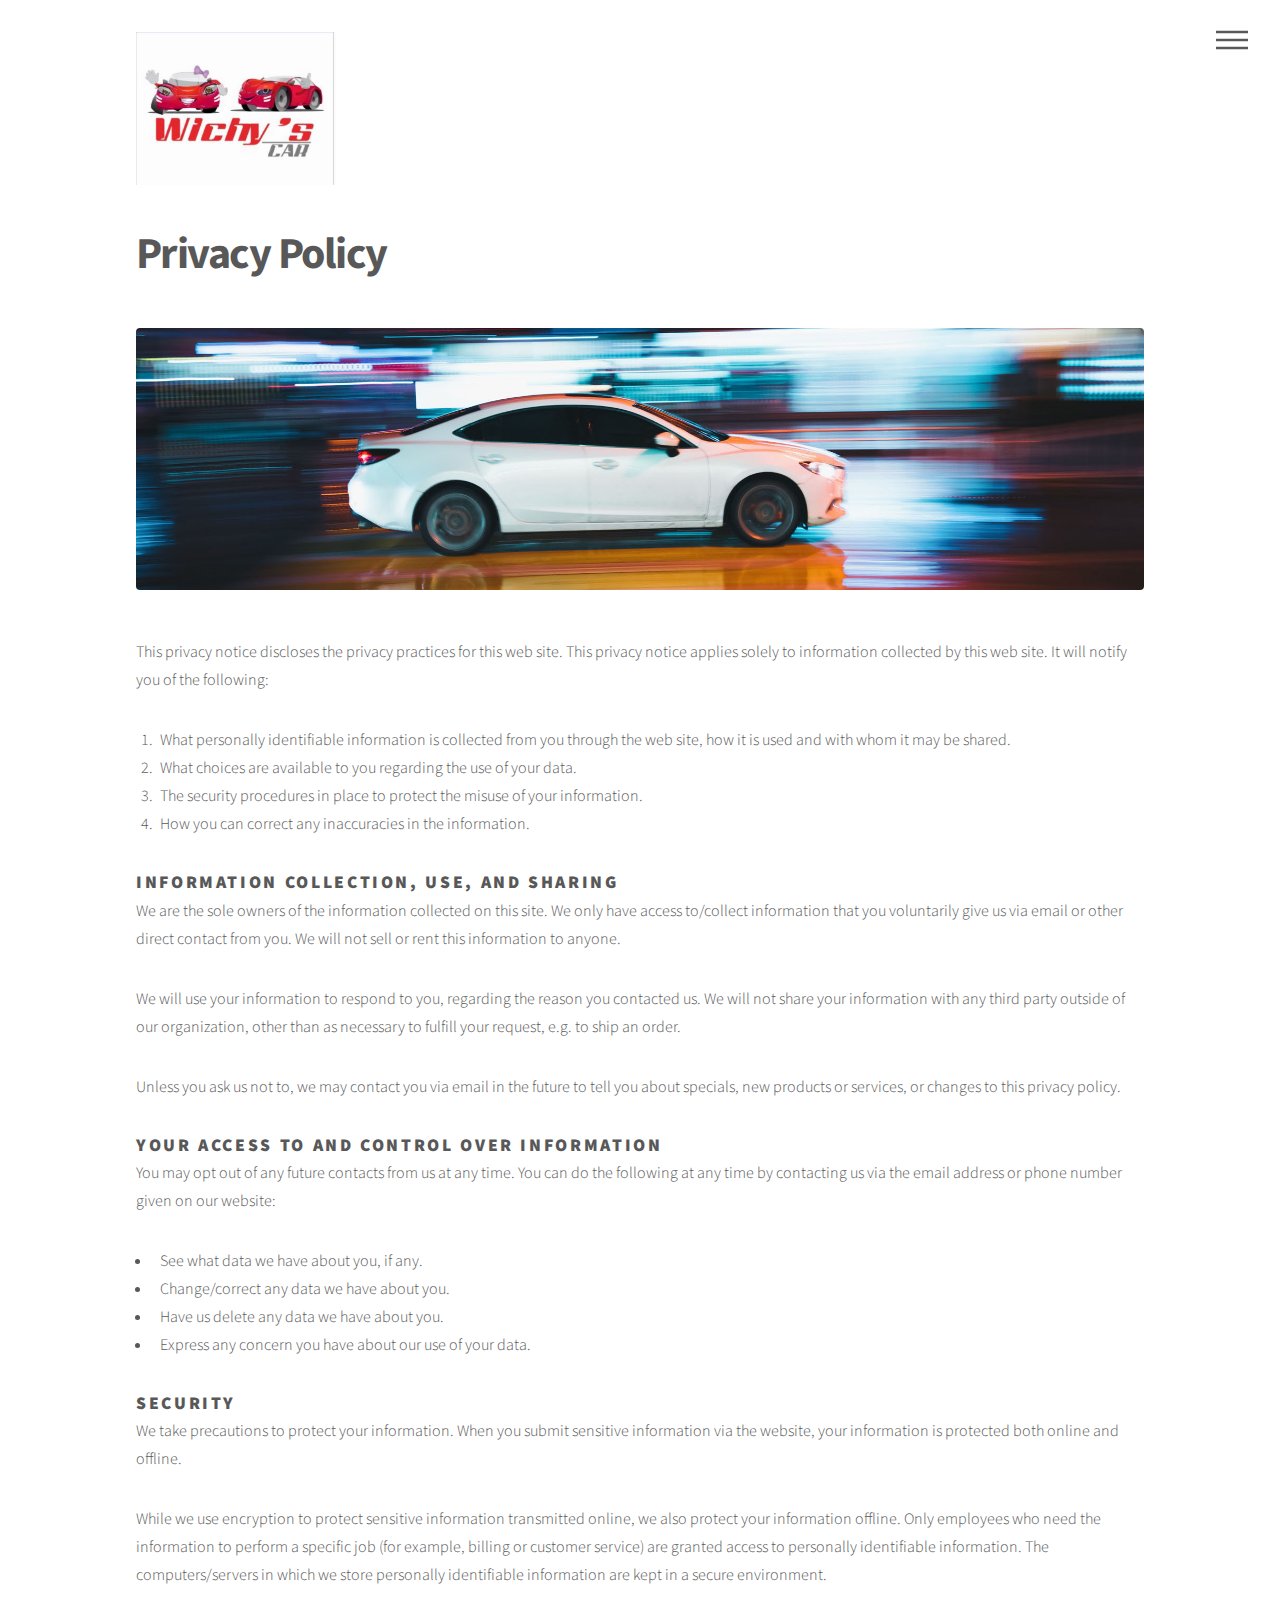
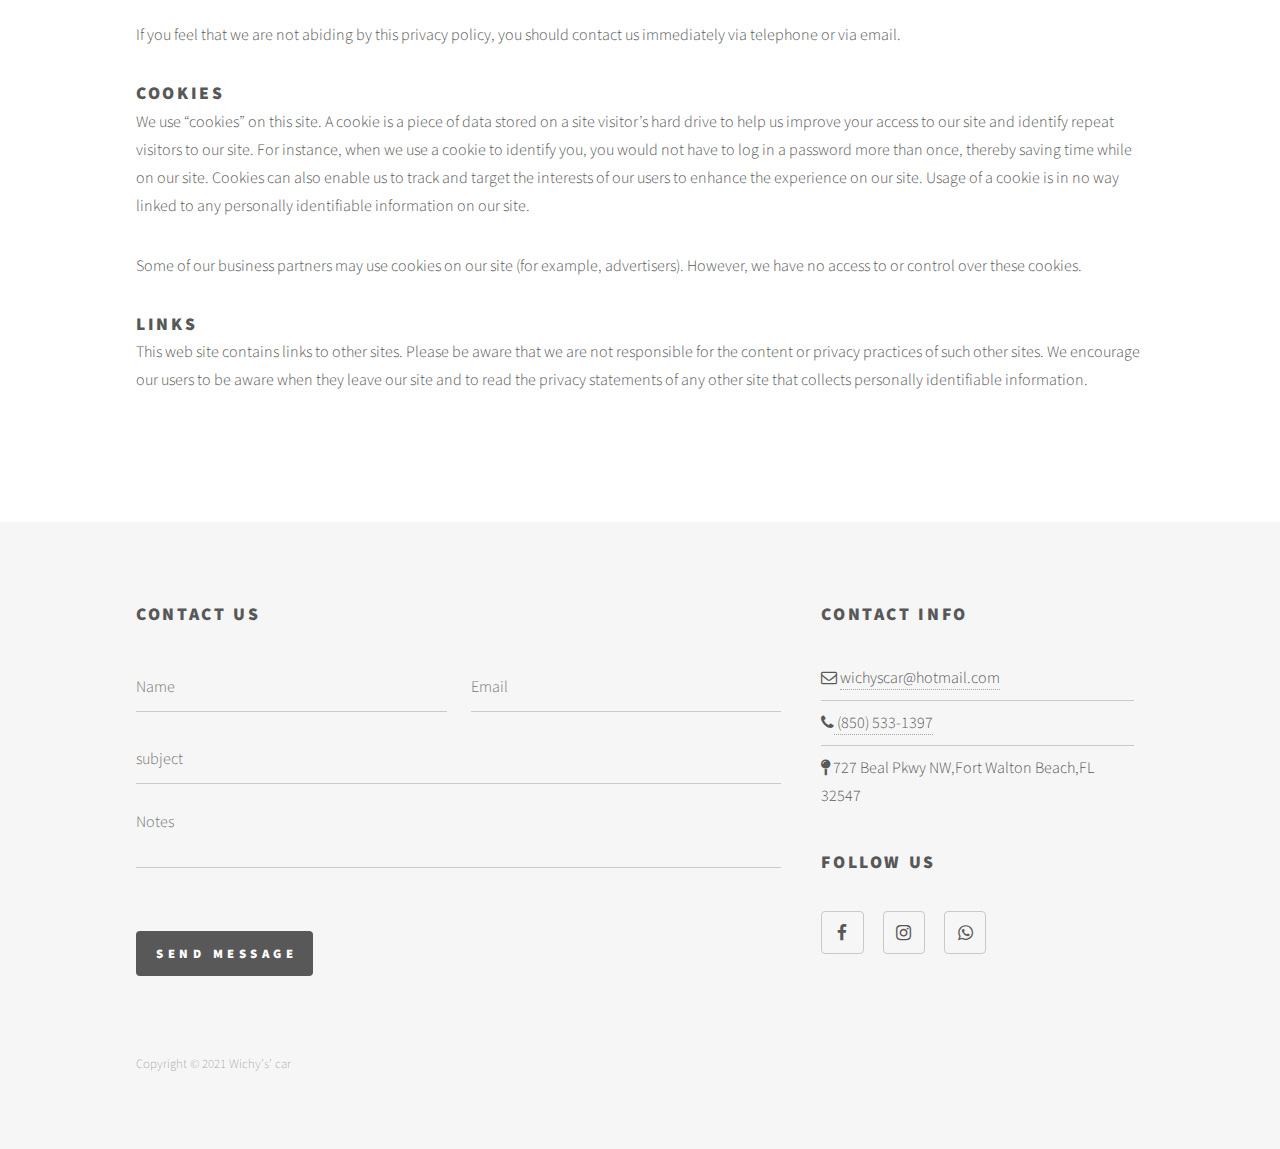
<file: terms.html>
<!DOCTYPE HTML>
<html>
<head>
    <title>Wichy’s’ car</title>
    <meta charset="utf-8"/>
    <meta name="viewport" content="width=device-width, initial-scale=1, user-scalable=no"/>
    <link rel="stylesheet" href="assets/bootstrap/css/bootstrap.min.css"/>
    <link rel="stylesheet" href="assets/css/main.css"/>
    <noscript>
        <link rel="stylesheet" href="assets/css/noscript.css"/>
    </noscript>

    <link rel="icon" type="image/vnd.microsoft.icon" href="images/logo/logo.ico" sizes="16x16 24x24 36x36 48x48">

</head>
<body class="is-preload">
<!-- Wrapper -->
<div id="wrapper">

    <!-- Header -->
    <header id="header">
        <div class="inner">

            <!-- Logo -->
            <a href="index.html" class="logo">
                <!--<span class="fa fa-car"></span> <span class="title">Wichy’s’ car</span>-->
                <img src="images/logo/logo.JPG" alt="" width="200px">
            </a>

            <!-- Nav -->
            <nav>
                <ul>
                    <li><a href="#menu">Menu</a></li>
                </ul>
            </nav>

        </div>
    </header>

    <!-- Menu -->
    <nav id="menu">
        <h2>Menu</h2>
        <ul>
            <li><a href="index.html" class="active">Home</a></li>

            <li><a href="cars.html">Vehicles</a></li>

            <li>
                <a href="#" class="dropdown-toggle">About</a>

                <ul>
                    <li><a href="about.html">About Us</a></li>
                    <li><a href="faq.html">FAQ</a></li>
                    <li><a href="terms.html">Terms</a></li>
                </ul>
            </li>
            <li><a href="contact.html">Contact Us</a></li>
        </ul>
    </nav>

    <!-- Main -->
    <div id="main">
        <div class="inner">
            <h1>Privacy Policy</h1>

            <div class="image main">
                <img src="images/banner-image-5-1920x500.jpg" class="img-fluid" alt=""/>
            </div>

            <p>
                This privacy notice discloses the privacy practices for this web site. This privacy notice applies
                solely to information collected by this web site. It will notify you of the following:
            </p>

            <ol>
                <li> What personally identifiable information is collected from you through the web site, how it is used
                    and with whom it may be shared.
                </li>
                <li> What choices are available to you regarding the use of your data.</li>
                <li> The security procedures in place to protect the misuse of your information.</li>
                <li> How you can correct any inaccuracies in the information.</li>
            </ol>

            <h2 class="m-n">Information Collection, Use, and Sharing</h2>
            <p>
                We are the sole owners of the information collected on this site. We only have access to/collect
                information that you voluntarily give us via email or other direct contact from you. We will not sell or
                rent this information to anyone.
            </p>

            <p>
                We will use your information to respond to you, regarding the reason you contacted us. We will not share
                your information with any third party outside of our organization, other than as necessary to fulfill
                your request, e.g. to ship an order.
            </p>

            <p>
                Unless you ask us not to, we may contact you via email in the future to tell you about specials, new
                products or services, or changes to this privacy policy.
            </p>

            <h2 class="m-n"> Your Access to and Control Over Information </h2>
            <p>
                You may opt out of any future contacts from us at any time. You can do the following at any time by
                contacting us via the email address or phone number given on our website:
            </p>

            <ul>
                <li> See what data we have about you, if any.</li>
                <li> Change/correct any data we have about you.</li>
                <li> Have us delete any data we have about you.</li>
                <li> Express any concern you have about our use of your data.</li>
            </ul>

            <h2 class="m-n"> Security </h2>
            <p> We take precautions to protect your information. When you submit sensitive information via the website,
                your information is protected both online and offline. </p>
            <p> While we use encryption to protect sensitive information transmitted online, we also protect your
                information offline. Only employees who need the information to perform a specific job (for example,
                billing or customer service) are granted access to personally identifiable information. The
                computers/servers in which we store personally identifiable information are kept in a secure
                environment. </p>
            <p> If you feel that we are not abiding by this privacy policy, you should contact us immediately via
                telephone or via email. </p>

            <h2 class="m-n"> Cookies </h2>
            <p>
                We use “cookies” on this site. A cookie is a piece of data stored on a site visitor’s hard drive to help
                us improve your access to our site and identify repeat visitors to our site. For instance, when we use a
                cookie to identify you, you would not have to log in a password more than once, thereby saving time
                while on our site. Cookies can also enable us to track and target the interests of our users to enhance
                the experience on our site. Usage of a cookie is in no way linked to any personally identifiable
                information on our site.
            </p>

            <p>
                Some of our business partners may use cookies on our site (for example, advertisers). However, we have
                no access to or control over these cookies.
            </p>

            <h2 class="m-n"> Links </h2>
            <p>
                This web site contains links to other sites. Please be aware that we are not responsible for the content
                or privacy practices of such other sites. We encourage our users to be aware when they leave our site
                and to read the privacy statements of any other site that collects personally identifiable information.
            </p>

        </div>
    </div>

    <!-- Footer -->
    <!-- Footer -->
    <footer id="footer">
        <div class="inner">
            <section>
                <h2>Contact Us</h2>
                <form method="post" action="#">
                    <div class="fields">
                        <div class="field half">
                            <input required type="text" name="name" id="name" placeholder="Name"/>
                        </div>

                        <div class="field half">
                            <input required type="text" name="email" id="email" placeholder="Email"/>
                        </div>

                        <div class="field">
                            <input required type="text" name="subject" id="subject" placeholder="subject"/>
                        </div>

                        <div class="field">
                            <textarea name="message" id="message" rows="3" placeholder="Notes" required></textarea>
                        </div>

                        <div class="field text-right">
                            <label>&nbsp;</label>

                            <ul class="actions">
                                <li><input type="submit" value="Send Message" class="primary"/></li>
                            </ul>
                        </div>
                    </div>
                </form>
            </section>
            <section>
                <h2>Contact Info</h2>

                <ul class="alt">
                    <li><span class="fa fa-envelope-o"></span> <a href="mailto:wichyscar@hotmail.com">wichyscar@hotmail.com</a>
                    </li>
                    <li><span class="fa fa-phone"></span><a href="https://api.whatsapp.com/send?phone=+1(850) 533-1397"
                                                            target="_blank"> (850) 533-1397</a></li>
                    <li><span class="fa fa-map-pin"></span> 727 Beal Pkwy NW,Fort Walton Beach,FL 32547</li>
                </ul>

                <h2>Follow Us</h2>

                <ul class="icons">
                    <!--<li><a href="#" class="icon style2 fa-twitter"><span class="label">Twitter</span></a></li>-->
                    <li><a href="https://www.facebook.com/Wichys-Car-112765604241860/" target="_blank"
                           class="icon style2 fa-facebook"><span class="label">Facebook</span></a></li>
                    <li><a href="https://instagram.com/wichyscarfw?igshid=3lficlwmo2p7" target="_blank"
                           class="icon style2 fa-instagram"><span class="label">Instagram</span></a></li>
                    <li><a href="https://api.whatsapp.com/send?phone=+1(850) 533-1397" target="_blank"
                           class="icon style2 fa-whatsapp"><span class="label">Whatsapp</span></a></li>
                </ul>
            </section>

            <ul class="copyright">
                <li>Copyright © 2021 Wichy’s’ car</li>
            </ul>
        </div>
    </footer>

</div>

<!-- Scripts -->
<script src="assets/js/jquery.min.js"></script>
<script src="assets/bootstrap/js/bootstrap.bundle.min.js"></script>
<script src="assets/js/jquery.scrolly.min.js"></script>
<script src="assets/js/jquery.scrollex.min.js"></script>
<script src="assets/js/main.js"></script>
</body>
</html>
</file>
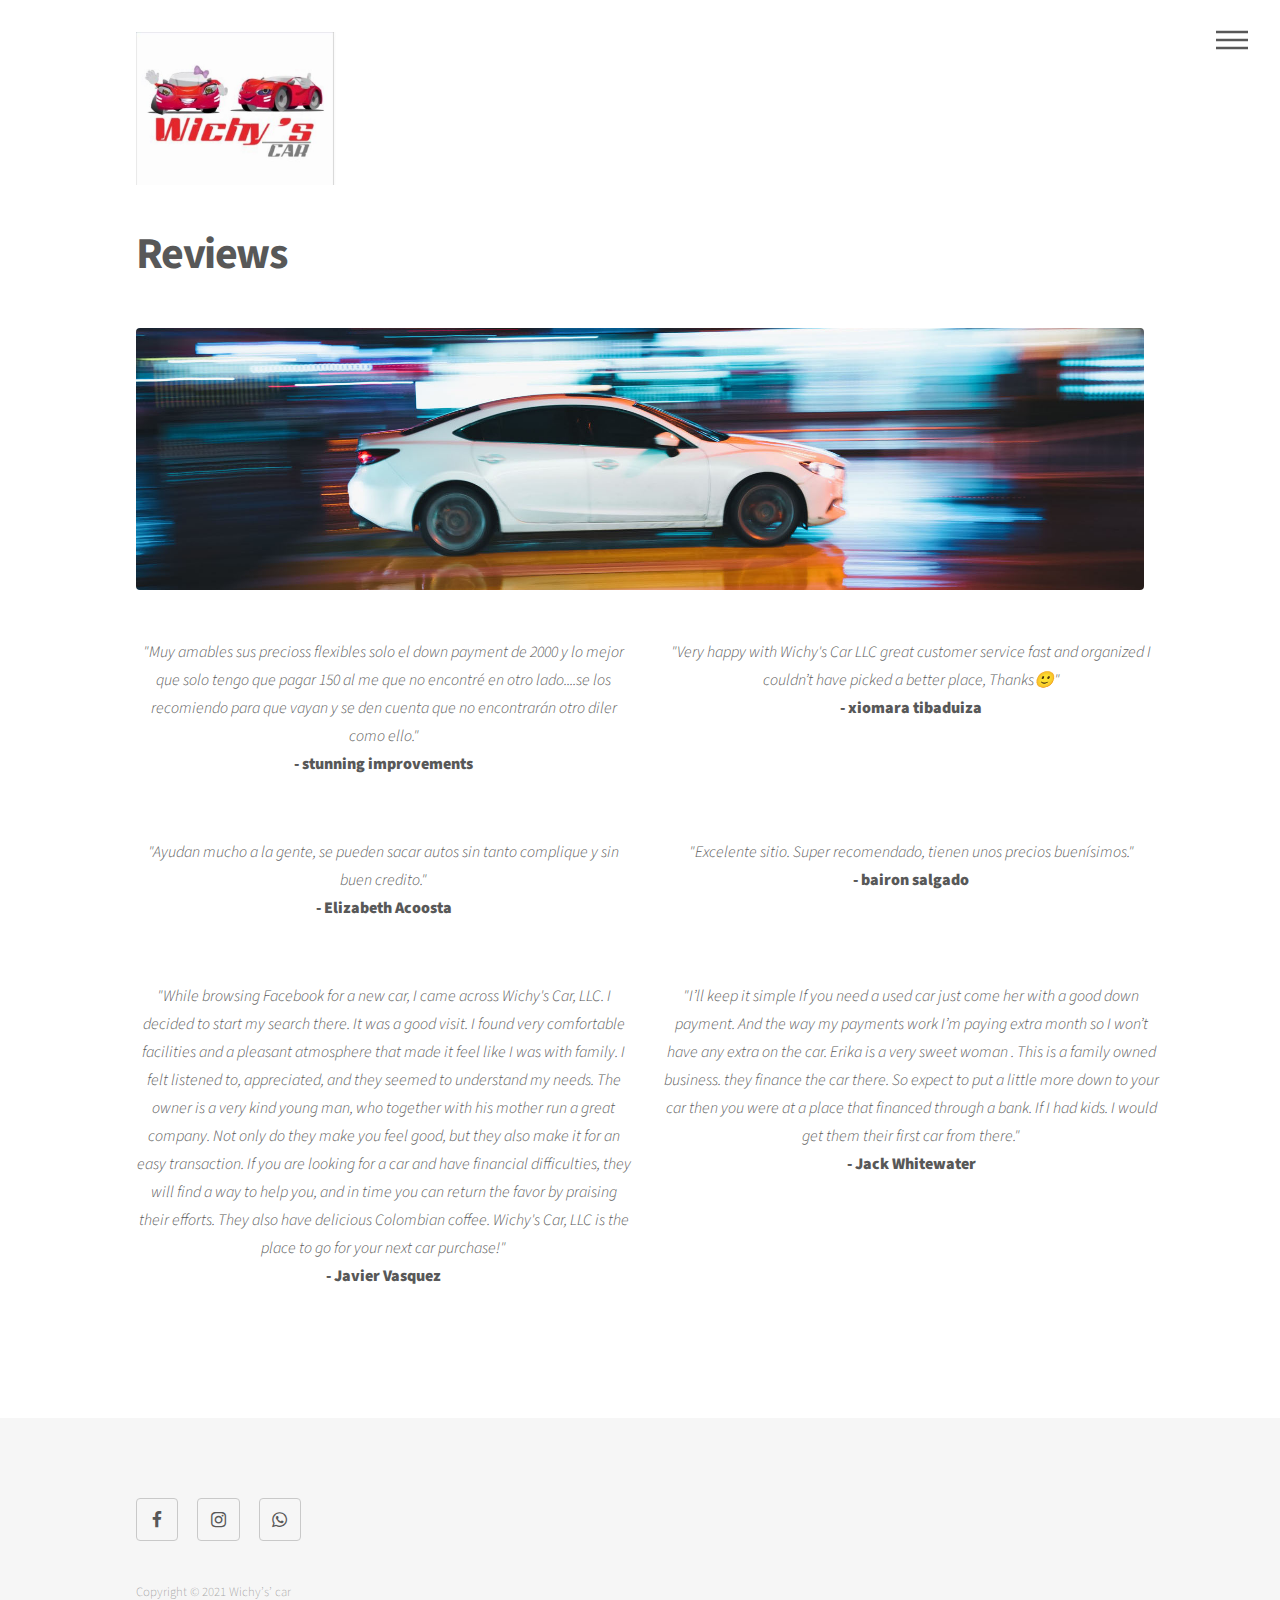
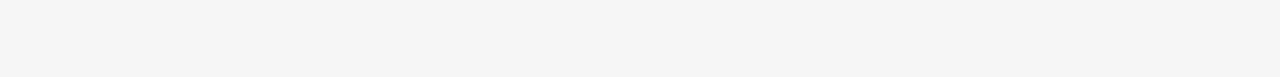
<file: testimonials.html>
<!DOCTYPE HTML>
<html>
<head>
    <title>Wichy’s’ car</title>
    <meta charset="utf-8"/>
    <meta name="viewport" content="width=device-width, initial-scale=1, user-scalable=no"/>
    <link rel="stylesheet" href="assets/bootstrap/css/bootstrap.min.css"/>
    <link rel="stylesheet" href="assets/css/main.css"/>
    <noscript>
        <link rel="stylesheet" href="assets/css/noscript.css"/>
    </noscript>

    <link rel="icon" type="image/vnd.microsoft.icon" href="images/logo/logo.ico" sizes="16x16 24x24 36x36 48x48">

</head>
<body class="is-preload">
<!-- Wrapper -->
<div id="wrapper">

    <!-- Header -->
    <header id="header">
        <div class="inner">

            <!-- Logo -->
            <a href="index.html" class="logo">
                <!--<span class="fa fa-car"></span> <span class="title">Wichy’s’ car</span>-->
                <img src="images/logo/logo.JPG" alt="" width="200px">
            </a>

            <!-- Nav -->
            <nav>
                <ul>
                    <li><a href="#menu">Menu</a></li>
                </ul>
            </nav>

        </div>
    </header>

    <!-- Menu -->
    <nav id="menu">
        <h2>Menu</h2>
        <ul>
            <li><a href="index.html" class="active">Home</a></li>

            <li><a href="cars.html">Vehicles</a></li>

            <li>
                <a href="#" class="dropdown-toggle">About</a>

                <ul>
                    <li><a href="about.html">About Us</a></li>
                    <li><a href="faq.html">FAQ</a></li>
                    <li><a href="terms.html">Terms</a></li>
                </ul>
            </li>
            <li><a href="contact.html">Contact Us</a></li>
        </ul>
    </nav>

    <!-- Main -->
    <div id="main">
        <div class="inner">
            <h1>Reviews</h1>

            <div class="image main">
                <img src="images/banner-image-3-1920x500.jpg" class="img-fluid" alt=""/>
            </div>

            <div class="row">
                <div class="col-sm-6 text-center">
                    <p class="m-n"><em>"Muy amables sus precioss flexibles solo el down payment de 2000  y lo mejor que solo tengo que pagar 150 al me que no encontré en otro lado....se los recomiendo para que vayan y se den cuenta que no encontrarán otro diler como ello."</em></p>

                    <p><strong> - stunning improvements</strong></p>
                </div>

                <div class="col-sm-6 text-center">
                    <p class="m-n"><em>"Very happy with Wichy's Car LLC great customer service fast and organized I couldn’t have picked a better place, Thanks🙂"</em></p>

                    <p><strong>- xiomara tibaduiza</strong></p>
                </div>
            </div>

            <br>

            <div class="row">
                <div class="col-sm-6 text-center">
                    <p class="m-n"><em>"Ayudan mucho a la gente, se pueden sacar autos sin tanto complique y sin buen credito."</em></p>

                    <p><strong> - Elizabeth Acoosta</strong></p>
                </div>

                <div class="col-sm-6 text-center">
                    <p class="m-n"><em>"Excelente sitio. Super recomendado, tienen unos precios buenísimos."</em></p>

                    <p><strong>- bairon salgado</strong></p>
                </div>
            </div>

            <br>

            <div class="row">
                <div class="col-sm-6 text-center">
                    <p class="m-n"><em>"While browsing Facebook for a new car, I came across Wichy's Car, LLC. I decided to start my search there. It was a good visit. I found very comfortable facilities and a pleasant atmosphere that made it feel like I was with family. I felt listened to, appreciated, and they seemed to understand my needs. The owner is a very kind young man, who together with his mother run a great company. Not only do they make you feel good, but they also make it for an easy transaction. If you are looking for a car and have financial difficulties, they will find a way to help you, and in time you can return the favor by praising their efforts. They also have delicious Colombian coffee. Wichy's Car, LLC is the place to go for your next car purchase!"</em></p>

                    <p><strong> - Javier Vasquez</strong></p>
                </div>

                <div class="col-sm-6 text-center">
                    <p class="m-n"><em>"I’ll keep it simple If you need a used car just come her with a good down payment. And the way my payments work I’m paying extra month so I won’t have any extra on the car.
						Erika is a very sweet woman .
						This is a family owned business.
						they finance the car there.
						So expect to put a little more down to your car then you were at a place that financed through a bank. If I had kids.
						I would get them their first car from there."</em></p>

                    <p><strong>- Jack Whitewater</strong></p>
                </div>
            </div>


        </div>
    </div>

    <!-- Footer -->
    <footer id="footer">
        <div class="inner">
            <section>
				<ul class="icons">
					<!--<li><a href="#" class="icon style2 fa-twitter"><span class="label">Twitter</span></a></li>-->
					<li><a href="https://www.facebook.com/Wichys-Car-112765604241860/" target="_blank" class="icon style2 fa-facebook"><span class="label">Facebook</span></a></li>
					<li><a href="https://instagram.com/wichyscarfw?igshid=3lficlwmo2p7" target="_blank" class="icon style2 fa-instagram"><span class="label">Instagram</span></a></li>
					<li><a href="https://api.whatsapp.com/send?phone=+1(850) 533-1397" target="_blank" class="icon style2 fa-whatsapp"><span class="label">Whatsapp</span></a></li>
				</ul>

                &nbsp;
            </section>

			<ul class="copyright">
				<li>Copyright © 2021 Wichy’s’ car </li>
			</ul>
        </div>
    </footer>

</div>

<!-- Scripts -->
<script src="assets/js/jquery.min.js"></script>
<script src="assets/bootstrap/js/bootstrap.bundle.min.js"></script>
<script src="assets/js/jquery.scrolly.min.js"></script>
<script src="assets/js/jquery.scrollex.min.js"></script>
<script src="assets/js/main.js"></script>
</body>
</html>
</file>
<file: assets/css/noscript.css>
body.is-preload .tiles article {
		-moz-transform: none;
		-webkit-transform: none;
		-ms-transform: none;
		transform: none;
		opacity: 1;
	}
</file>
<file: assets/css/main.css>
@import url(font-awesome.min.css);
@import url("https://fonts.googleapis.com/css?family=Source+Sans+Pro:300,700,900");

html, body, div, span, applet, object,
iframe, h1, h2, h3, h4, h5, h6, p, blockquote,
pre, a, abbr, acronym, address, big, cite,
code, del, dfn, em, img, ins, kbd, q, s, samp,
small, strike, strong, sub, sup, tt, var, b,
u, i, center, dl, dt, dd, ol, ul, li, fieldset,
form, label, legend, table, caption, tbody,
tfoot, thead, tr, th, td, article, aside,
canvas, details, embed, figure, figcaption,
footer, header, hgroup, menu, nav, output, ruby,
section, summary, time, mark, audio, video {
	margin: 0;
	padding: 0;
	border: 0;
	font-size: 100%;
	font: inherit;
	vertical-align: baseline;}

article, aside, details, figcaption, figure,
footer, header, hgroup, menu, nav, section {
	display: block;}

body {
	line-height: 1;
}

ol, ul {
	list-style: none;
}

blockquote, q {
	quotes: none;
}

	blockquote:before, blockquote:after, q:before, q:after {
		content: '';
		content: none;
	}

table {
	border-collapse: collapse;
	border-spacing: 0;
}

body {
	-webkit-text-size-adjust: none;
}

mark {
	background-color: transparent;
	color: inherit;
}

input::-moz-focus-inner {
	border: 0;
	padding: 0;
}

input, select, textarea {
	-moz-appearance: none;
	-webkit-appearance: none;
	-ms-appearance: none;
	appearance: none;
}

/* Basic */

	@-ms-viewport {
		width: device-width;
	}

	body {
		-ms-overflow-style: scrollbar;
	}

	@media screen and (max-width: 480px) {

		html, body {
			min-width: 320px;
		}

	}

	html {
		box-sizing: border-box;
	}

	*, *:before, *:after {
		box-sizing: inherit;
	}

	body {
		background: #ffffff;
	}

		body.is-preload *, body.is-preload *:before, body.is-preload *:after {
			-moz-animation: none !important;
			-webkit-animation: none !important;
			-ms-animation: none !important;
			animation: none !important;
			-moz-transition: none !important;
			-webkit-transition: none !important;
			-ms-transition: none !important;
			transition: none !important;
		}

/* Type */

	body, input, select, textarea {
		color: #585858;
		font-family: "Source Sans Pro", Helvetica, sans-serif;
		font-size: 16pt;
		font-weight: 300;
		line-height: 1.75;
	}

		@media screen and (max-width: 1680px) {

			body, input, select, textarea {
				font-size: 14pt;
			}

		}

		@media screen and (max-width: 1280px) {

			body, input, select, textarea {
				font-size: 12pt;
			}

		}

	a {
		-moz-transition: border-bottom-color 0.2s ease, color 0.2s ease;
		-webkit-transition: border-bottom-color 0.2s ease, color 0.2s ease;
		-ms-transition: border-bottom-color 0.2s ease, color 0.2s ease;
		transition: border-bottom-color 0.2s ease, color 0.2s ease;
		text-decoration: none;
		color: #585858;
		border-bottom: dotted 1px rgba(88, 88, 88, 0.5);
	}

		a:hover {
			border-bottom-color: transparent;
			color: #f2849e !important;
			text-decoration: none;
		}

	strong, b {
		font-weight: 900;
	}

	em, i {
		font-style: italic;
	}

	p {
		margin: 0 0 2em 0;
	}

	h1 {
		font-size: 2.75em;
		font-weight: 700;
		line-height: 1.3;
		margin: 0 0 1em 0;
		letter-spacing: -0.035em;
	}

	h1 span {
		color: #f2849e;
	}

		h1 a {
			color: inherit;
		}

		@media screen and (max-width: 736px) {

			h1 {
				font-size: 2em;
				margin: 0 0 1em 0;
			}

		}

		@media screen and (max-width: 360px) {

			h1 {
				font-size: 1.75em;
			}

		}

	.h2 {
		margin-bottom: 20px;
		font-weight: bold;
	}

	h2, h3, h4, h5, h6 {
		font-weight: 900;
		line-height: 1.5;
		margin: 0 0 2em 0;
		text-transform: uppercase;
		letter-spacing: 0.15em;
	}

		h2 a, h3 a, h4 a, h5 a, h6 a {
			color: inherit;
		}

	h2 {
		font-size: 1.1em;
	}

	h3 {
		font-size: 1em;
	}

	h4 {
		font-size: 0.8em;
	}

	h5 {
		font-size: 0.8em;
	}

	h6 {
		font-size: 0.8em;
	}

	@media screen and (max-width: 980px) {

		h1 br, h2 br, h3 br, h4 br, h5 br, h6 br {
			display: none;
		}

	}

	@media screen and (max-width: 736px) {

		h2 {
			font-size: 1em;
		}

		h3 {
			font-size: 0.8em;
		}

	}

	sub {
		font-size: 0.8em;
		position: relative;
		top: 0.5em;
	}

	sup {
		font-size: 0.8em;
		position: relative;
		top: -0.5em;
	}

	blockquote {
		border-left: solid 4px #c9c9c9;
		font-style: italic;
		margin: 0 0 2em 0;
		padding: 0.5em 0 0.5em 2em;
	}

	code {
		background: rgba(144, 144, 144, 0.075);
		border-radius: 4px;
		border: solid 1px #c9c9c9;
		font-family: "Courier New", monospace;
		font-size: 0.9em;
		margin: 0 0.25em;
		padding: 0.25em 0.65em;
	}

	pre {
		-webkit-overflow-scrolling: touch;
		font-family: "Courier New", monospace;
		font-size: 0.9em;
		margin: 0 0 2em 0;
	}

		pre code {
			display: block;
			line-height: 1.75;
			padding: 1em 1.5em;
			overflow-x: auto;
		}

	hr {
		border: 0;
		border-bottom: solid 1px #c9c9c9;
		margin: 2em 0;
	}

		hr.major {
			margin: 3em 0;
		}

	.align-left {
		text-align: left;
	}

	.align-center {
		text-align: center;
	}

	.align-right {
		text-align: right;
	}

/* Row */

	.row {
		display: flex;
		flex-wrap: wrap;
		box-sizing: border-box;
		align-items: stretch;
	}

		.row > * {
			box-sizing: border-box;
		}

		.row.gtr-uniform > * > :last-child {
			margin-bottom: 0;
		}

		.row.aln-left {
			justify-content: flex-start;
		}

		.row.aln-center {
			justify-content: center;
		}

		.row.aln-right {
			justify-content: flex-end;
		}

		.row.aln-top {
			align-items: flex-start;
		}

		.row.aln-middle {
			align-items: center;
		}

		.row.aln-bottom {
			align-items: flex-end;
		}

		.row > .imp {
			order: -1;
		}

		.row > .col-1 {
			width: 8.3333333333%;
		}

		.row > .off-1 {
			margin-left: 8.3333333333%;
		}

		.row > .col-2 {
			width: 16.6666666667%;
		}

		.row > .off-2 {
			margin-left: 16.6666666667%;
		}

		.row > .col-3 {
			width: 25%;
		}

		.row > .off-3 {
			margin-left: 25%;
		}

		.row > .col-4 {
			width: 33.3333333333%;
		}

		.row > .off-4 {
			margin-left: 33.3333333333%;
		}

		.row > .col-5 {
			width: 41.6666666667%;
		}

		.row > .off-5 {
			margin-left: 41.6666666667%;
		}

		.row > .col-6 {
			width: 50%;
		}

		.row > .off-6 {
			margin-left: 50%;
		}

		.row > .col-7 {
			width: 58.3333333333%;
		}

		.row > .off-7 {
			margin-left: 58.3333333333%;
		}

		.row > .col-8 {
			width: 66.6666666667%;
		}

		.row > .off-8 {
			margin-left: 66.6666666667%;
		}

		.row > .col-9 {
			width: 75%;
		}

		.row > .off-9 {
			margin-left: 75%;
		}

		.row > .col-10 {
			width: 83.3333333333%;
		}

		.row > .off-10 {
			margin-left: 83.3333333333%;
		}

		.row > .col-11 {
			width: 91.6666666667%;
		}

		.row > .off-11 {
			margin-left: 91.6666666667%;
		}

		.row > .col-12 {
			width: 100%;
		}

		.row > .off-12 {
			margin-left: 100%;
		}

		.row.gtr-0 {
			margin-top: 0;
			margin-left: 0em;
		}

			.row.gtr-0 > * {
				padding: 0 0 0 0em;
			}

			.row.gtr-0.gtr-uniform {
				margin-top: 0em;
			}

				.row.gtr-0.gtr-uniform > * {
					padding-top: 0em;
				}

		.row.gtr-25 {
			margin-top: 0;
			margin-left: -0.5em;
		}

			.row.gtr-25 > * {
				padding: 0 0 0 0.5em;
			}

			.row.gtr-25.gtr-uniform {
				margin-top: -0.5em;
			}

				.row.gtr-25.gtr-uniform > * {
					padding-top: 0.5em;
				}

		.row.gtr-50 {
			margin-top: 0;
			margin-left: -1em;
		}

			.row.gtr-50 > * {
				padding: 0 0 0 1em;
			}

			.row.gtr-50.gtr-uniform {
				margin-top: -1em;
			}

				.row.gtr-50.gtr-uniform > * {
					padding-top: 1em;
				}

		.row {
			margin-top: 0;
			margin-left: -2em;
		}

			.row > * {
				padding: 0 0 0 2em;
			}

			.row.gtr-uniform {
				margin-top: -2em;
			}

				.row.gtr-uniform > * {
					padding-top: 2em;
				}

		.row.gtr-150 {
			margin-top: 0;
			margin-left: -3em;
		}

			.row.gtr-150 > * {
				padding: 0 0 0 3em;
			}

			.row.gtr-150.gtr-uniform {
				margin-top: -3em;
			}

				.row.gtr-150.gtr-uniform > * {
					padding-top: 3em;
				}

		.row.gtr-200 {
			margin-top: 0;
			margin-left: -4em;
		}

			.row.gtr-200 > * {
				padding: 0 0 0 4em;
			}

			.row.gtr-200.gtr-uniform {
				margin-top: -4em;
			}

				.row.gtr-200.gtr-uniform > * {
					padding-top: 4em;
				}

		@media screen and (max-width: 1680px) {

			.row {
				display: flex;
				flex-wrap: wrap;
				box-sizing: border-box;
				align-items: stretch;
			}

				.row > * {
					box-sizing: border-box;
				}

				.row.gtr-uniform > * > :last-child {
					margin-bottom: 0;
				}

				.row.aln-left {
					justify-content: flex-start;
				}

				.row.aln-center {
					justify-content: center;
				}

				.row.aln-right {
					justify-content: flex-end;
				}

				.row.aln-top {
					align-items: flex-start;
				}

				.row.aln-middle {
					align-items: center;
				}

				.row.aln-bottom {
					align-items: flex-end;
				}

				.row > .imp-xlarge {
					order: -1;
				}

				.row > .col-1-xlarge {
					width: 8.3333333333%;
				}

				.row > .off-1-xlarge {
					margin-left: 8.3333333333%;
				}

				.row > .col-2-xlarge {
					width: 16.6666666667%;
				}

				.row > .off-2-xlarge {
					margin-left: 16.6666666667%;
				}

				.row > .col-3-xlarge {
					width: 25%;
				}

				.row > .off-3-xlarge {
					margin-left: 25%;
				}

				.row > .col-4-xlarge {
					width: 33.3333333333%;
				}

				.row > .off-4-xlarge {
					margin-left: 33.3333333333%;
				}

				.row > .col-5-xlarge {
					width: 41.6666666667%;
				}

				.row > .off-5-xlarge {
					margin-left: 41.6666666667%;
				}

				.row > .col-6-xlarge {
					width: 50%;
				}

				.row > .off-6-xlarge {
					margin-left: 50%;
				}

				.row > .col-7-xlarge {
					width: 58.3333333333%;
				}

				.row > .off-7-xlarge {
					margin-left: 58.3333333333%;
				}

				.row > .col-8-xlarge {
					width: 66.6666666667%;
				}

				.row > .off-8-xlarge {
					margin-left: 66.6666666667%;
				}

				.row > .col-9-xlarge {
					width: 75%;
				}

				.row > .off-9-xlarge {
					margin-left: 75%;
				}

				.row > .col-10-xlarge {
					width: 83.3333333333%;
				}

				.row > .off-10-xlarge {
					margin-left: 83.3333333333%;
				}

				.row > .col-11-xlarge {
					width: 91.6666666667%;
				}

				.row > .off-11-xlarge {
					margin-left: 91.6666666667%;
				}

				.row > .col-12-xlarge {
					width: 100%;
				}

				.row > .off-12-xlarge {
					margin-left: 100%;
				}

				.row.gtr-0 {
					margin-top: 0;
					margin-left: 0em;
				}

					.row.gtr-0 > * {
						padding: 0 0 0 0em;
					}

					.row.gtr-0.gtr-uniform {
						margin-top: 0em;
					}

						.row.gtr-0.gtr-uniform > * {
							padding-top: 0em;
						}

				.row.gtr-25 {
					margin-top: 0;
					margin-left: -0.5em;
				}

					.row.gtr-25 > * {
						padding: 0 0 0 0.5em;
					}

					.row.gtr-25.gtr-uniform {
						margin-top: -0.5em;
					}

						.row.gtr-25.gtr-uniform > * {
							padding-top: 0.5em;
						}

				.row.gtr-50 {
					margin-top: 0;
					margin-left: -1em;
				}

					.row.gtr-50 > * {
						padding: 0 0 0 1em;
					}

					.row.gtr-50.gtr-uniform {
						margin-top: -1em;
					}

						.row.gtr-50.gtr-uniform > * {
							padding-top: 1em;
						}

				.row {
					margin-top: 0;
					margin-left: -2em;
				}

					.row > * {
						padding: 0 0 0 2em;
					}

					.row.gtr-uniform {
						margin-top: -2em;
					}

						.row.gtr-uniform > * {
							padding-top: 2em;
						}

				.row.gtr-150 {
					margin-top: 0;
					margin-left: -3em;
				}

					.row.gtr-150 > * {
						padding: 0 0 0 3em;
					}

					.row.gtr-150.gtr-uniform {
						margin-top: -3em;
					}

						.row.gtr-150.gtr-uniform > * {
							padding-top: 3em;
						}

				.row.gtr-200 {
					margin-top: 0;
					margin-left: -4em;
				}

					.row.gtr-200 > * {
						padding: 0 0 0 4em;
					}

					.row.gtr-200.gtr-uniform {
						margin-top: -4em;
					}

						.row.gtr-200.gtr-uniform > * {
							padding-top: 4em;
						}

		}

		@media screen and (max-width: 1280px) {

			.row {
				display: flex;
				flex-wrap: wrap;
				box-sizing: border-box;
				align-items: stretch;
			}

				.row > * {
					box-sizing: border-box;
				}

				.row.gtr-uniform > * > :last-child {
					margin-bottom: 0;
				}

				.row.aln-left {
					justify-content: flex-start;
				}

				.row.aln-center {
					justify-content: center;
				}

				.row.aln-right {
					justify-content: flex-end;
				}

				.row.aln-top {
					align-items: flex-start;
				}

				.row.aln-middle {
					align-items: center;
				}

				.row.aln-bottom {
					align-items: flex-end;
				}

				.row > .imp-large {
					order: -1;
				}

				.row > .col-1-large {
					width: 8.3333333333%;
				}

				.row > .off-1-large {
					margin-left: 8.3333333333%;
				}

				.row > .col-2-large {
					width: 16.6666666667%;
				}

				.row > .off-2-large {
					margin-left: 16.6666666667%;
				}

				.row > .col-3-large {
					width: 25%;
				}

				.row > .off-3-large {
					margin-left: 25%;
				}

				.row > .col-4-large {
					width: 33.3333333333%;
				}

				.row > .off-4-large {
					margin-left: 33.3333333333%;
				}

				.row > .col-5-large {
					width: 41.6666666667%;
				}

				.row > .off-5-large {
					margin-left: 41.6666666667%;
				}

				.row > .col-6-large {
					width: 50%;
				}

				.row > .off-6-large {
					margin-left: 50%;
				}

				.row > .col-7-large {
					width: 58.3333333333%;
				}

				.row > .off-7-large {
					margin-left: 58.3333333333%;
				}

				.row > .col-8-large {
					width: 66.6666666667%;
				}

				.row > .off-8-large {
					margin-left: 66.6666666667%;
				}

				.row > .col-9-large {
					width: 75%;
				}

				.row > .off-9-large {
					margin-left: 75%;
				}

				.row > .col-10-large {
					width: 83.3333333333%;
				}

				.row > .off-10-large {
					margin-left: 83.3333333333%;
				}

				.row > .col-11-large {
					width: 91.6666666667%;
				}

				.row > .off-11-large {
					margin-left: 91.6666666667%;
				}

				.row > .col-12-large {
					width: 100%;
				}

				.row > .off-12-large {
					margin-left: 100%;
				}

				.row.gtr-0 {
					margin-top: 0;
					margin-left: 0em;
				}

					.row.gtr-0 > * {
						padding: 0 0 0 0em;
					}

					.row.gtr-0.gtr-uniform {
						margin-top: 0em;
					}

						.row.gtr-0.gtr-uniform > * {
							padding-top: 0em;
						}

				.row.gtr-25 {
					margin-top: 0;
					margin-left: -0.5em;
				}

					.row.gtr-25 > * {
						padding: 0 0 0 0.5em;
					}

					.row.gtr-25.gtr-uniform {
						margin-top: -0.5em;
					}

						.row.gtr-25.gtr-uniform > * {
							padding-top: 0.5em;
						}

				.row.gtr-50 {
					margin-top: 0;
					margin-left: -1em;
				}

					.row.gtr-50 > * {
						padding: 0 0 0 1em;
					}

					.row.gtr-50.gtr-uniform {
						margin-top: -1em;
					}

						.row.gtr-50.gtr-uniform > * {
							padding-top: 1em;
						}

				.row {
					margin-top: 0;
					margin-left: -2em;
				}

					.row > * {
						padding: 0 0 0 2em;
					}

					.row.gtr-uniform {
						margin-top: -2em;
					}

						.row.gtr-uniform > * {
							padding-top: 2em;
						}

				.row.gtr-150 {
					margin-top: 0;
					margin-left: -3em;
				}

					.row.gtr-150 > * {
						padding: 0 0 0 3em;
					}

					.row.gtr-150.gtr-uniform {
						margin-top: -3em;
					}

						.row.gtr-150.gtr-uniform > * {
							padding-top: 3em;
						}

				.row.gtr-200 {
					margin-top: 0;
					margin-left: -4em;
				}

					.row.gtr-200 > * {
						padding: 0 0 0 4em;
					}

					.row.gtr-200.gtr-uniform {
						margin-top: -4em;
					}

						.row.gtr-200.gtr-uniform > * {
							padding-top: 4em;
						}

		}

		@media screen and (max-width: 980px) {

			.row {
				display: flex;
				flex-wrap: wrap;
				box-sizing: border-box;
				align-items: stretch;
			}

				.row > * {
					box-sizing: border-box;
				}

				.row.gtr-uniform > * > :last-child {
					margin-bottom: 0;
				}

				.row.aln-left {
					justify-content: flex-start;
				}

				.row.aln-center {
					justify-content: center;
				}

				.row.aln-right {
					justify-content: flex-end;
				}

				.row.aln-top {
					align-items: flex-start;
				}

				.row.aln-middle {
					align-items: center;
				}

				.row.aln-bottom {
					align-items: flex-end;
				}

				.row > .imp-medium {
					order: -1;
				}

				.row > .col-1-medium {
					width: 8.3333333333%;
				}

				.row > .off-1-medium {
					margin-left: 8.3333333333%;
				}

				.row > .col-2-medium {
					width: 16.6666666667%;
				}

				.row > .off-2-medium {
					margin-left: 16.6666666667%;
				}

				.row > .col-3-medium {
					width: 25%;
				}

				.row > .off-3-medium {
					margin-left: 25%;
				}

				.row > .col-4-medium {
					width: 33.3333333333%;
				}

				.row > .off-4-medium {
					margin-left: 33.3333333333%;
				}

				.row > .col-5-medium {
					width: 41.6666666667%;
				}

				.row > .off-5-medium {
					margin-left: 41.6666666667%;
				}

				.row > .col-6-medium {
					width: 50%;
				}

				.row > .off-6-medium {
					margin-left: 50%;
				}

				.row > .col-7-medium {
					width: 58.3333333333%;
				}

				.row > .off-7-medium {
					margin-left: 58.3333333333%;
				}

				.row > .col-8-medium {
					width: 66.6666666667%;
				}

				.row > .off-8-medium {
					margin-left: 66.6666666667%;
				}

				.row > .col-9-medium {
					width: 75%;
				}

				.row > .off-9-medium {
					margin-left: 75%;
				}

				.row > .col-10-medium {
					width: 83.3333333333%;
				}

				.row > .off-10-medium {
					margin-left: 83.3333333333%;
				}

				.row > .col-11-medium {
					width: 91.6666666667%;
				}

				.row > .off-11-medium {
					margin-left: 91.6666666667%;
				}

				.row > .col-12-medium {
					width: 100%;
				}

				.row > .off-12-medium {
					margin-left: 100%;
				}

				.row.gtr-0 {
					margin-top: 0;
					margin-left: 0em;
				}

					.row.gtr-0 > * {
						padding: 0 0 0 0em;
					}

					.row.gtr-0.gtr-uniform {
						margin-top: 0em;
					}

						.row.gtr-0.gtr-uniform > * {
							padding-top: 0em;
						}

				.row.gtr-25 {
					margin-top: 0;
					margin-left: -0.375em;
				}

					.row.gtr-25 > * {
						padding: 0 0 0 0.375em;
					}

					.row.gtr-25.gtr-uniform {
						margin-top: -0.375em;
					}

						.row.gtr-25.gtr-uniform > * {
							padding-top: 0.375em;
						}

				.row.gtr-50 {
					margin-top: 0;
					margin-left: -0.75em;
				}

					.row.gtr-50 > * {
						padding: 0 0 0 0.75em;
					}

					.row.gtr-50.gtr-uniform {
						margin-top: -0.75em;
					}

						.row.gtr-50.gtr-uniform > * {
							padding-top: 0.75em;
						}

				.row {
					margin-top: 0;
					margin-left: -1.5em;
				}

					.row > * {
						padding: 0 0 0 1.5em;
					}

					.row.gtr-uniform {
						margin-top: -1.5em;
					}

						.row.gtr-uniform > * {
							padding-top: 1.5em;
						}

				.row.gtr-150 {
					margin-top: 0;
					margin-left: -2.25em;
				}

					.row.gtr-150 > * {
						padding: 0 0 0 2.25em;
					}

					.row.gtr-150.gtr-uniform {
						margin-top: -2.25em;
					}

						.row.gtr-150.gtr-uniform > * {
							padding-top: 2.25em;
						}

				.row.gtr-200 {
					margin-top: 0;
					margin-left: -3em;
				}

					.row.gtr-200 > * {
						padding: 0 0 0 3em;
					}

					.row.gtr-200.gtr-uniform {
						margin-top: -3em;
					}

						.row.gtr-200.gtr-uniform > * {
							padding-top: 3em;
						}

		}

		@media screen and (max-width: 736px) {

			.row {
				display: flex;
				flex-wrap: wrap;
				box-sizing: border-box;
				align-items: stretch;
			}

				.row > * {
					box-sizing: border-box;
				}

				.row.gtr-uniform > * > :last-child {
					margin-bottom: 0;
				}

				.row.aln-left {
					justify-content: flex-start;
				}

				.row.aln-center {
					justify-content: center;
				}

				.row.aln-right {
					justify-content: flex-end;
				}

				.row.aln-top {
					align-items: flex-start;
				}

				.row.aln-middle {
					align-items: center;
				}

				.row.aln-bottom {
					align-items: flex-end;
				}

				.row > .imp-small {
					order: -1;
				}

				.row > .col-1-small {
					width: 8.3333333333%;
				}

				.row > .off-1-small {
					margin-left: 8.3333333333%;
				}

				.row > .col-2-small {
					width: 16.6666666667%;
				}

				.row > .off-2-small {
					margin-left: 16.6666666667%;
				}

				.row > .col-3-small {
					width: 25%;
				}

				.row > .off-3-small {
					margin-left: 25%;
				}

				.row > .col-4-small {
					width: 33.3333333333%;
				}

				.row > .off-4-small {
					margin-left: 33.3333333333%;
				}

				.row > .col-5-small {
					width: 41.6666666667%;
				}

				.row > .off-5-small {
					margin-left: 41.6666666667%;
				}

				.row > .col-6-small {
					width: 50%;
				}

				.row > .off-6-small {
					margin-left: 50%;
				}

				.row > .col-7-small {
					width: 58.3333333333%;
				}

				.row > .off-7-small {
					margin-left: 58.3333333333%;
				}

				.row > .col-8-small {
					width: 66.6666666667%;
				}

				.row > .off-8-small {
					margin-left: 66.6666666667%;
				}

				.row > .col-9-small {
					width: 75%;
				}

				.row > .off-9-small {
					margin-left: 75%;
				}

				.row > .col-10-small {
					width: 83.3333333333%;
				}

				.row > .off-10-small {
					margin-left: 83.3333333333%;
				}

				.row > .col-11-small {
					width: 91.6666666667%;
				}

				.row > .off-11-small {
					margin-left: 91.6666666667%;
				}

				.row > .col-12-small {
					width: 100%;
				}

				.row > .off-12-small {
					margin-left: 100%;
				}

				.row.gtr-0 {
					margin-top: 0;
					margin-left: 0em;
				}

					.row.gtr-0 > * {
						padding: 0 0 0 0em;
					}

					.row.gtr-0.gtr-uniform {
						margin-top: 0em;
					}

						.row.gtr-0.gtr-uniform > * {
							padding-top: 0em;
						}

				.row.gtr-25 {
					margin-top: 0;
					margin-left: -0.25em;
				}

					.row.gtr-25 > * {
						padding: 0 0 0 0.25em;
					}

					.row.gtr-25.gtr-uniform {
						margin-top: -0.25em;
					}

						.row.gtr-25.gtr-uniform > * {
							padding-top: 0.25em;
						}

				.row.gtr-50 {
					margin-top: 0;
					margin-left: -0.5em;
				}

					.row.gtr-50 > * {
						padding: 0 0 0 0.5em;
					}

					.row.gtr-50.gtr-uniform {
						margin-top: -0.5em;
					}

						.row.gtr-50.gtr-uniform > * {
							padding-top: 0.5em;
						}

				.row {
					margin-top: 0;
					margin-left: -1em;
				}

					.row > * {
						padding: 0 0 0 1em;
					}

					.row.gtr-uniform {
						margin-top: -1em;
					}

						.row.gtr-uniform > * {
							padding-top: 1em;
						}

				.row.gtr-150 {
					margin-top: 0;
					margin-left: -1.5em;
				}

					.row.gtr-150 > * {
						padding: 0 0 0 1.5em;
					}

					.row.gtr-150.gtr-uniform {
						margin-top: -1.5em;
					}

						.row.gtr-150.gtr-uniform > * {
							padding-top: 1.5em;
						}

				.row.gtr-200 {
					margin-top: 0;
					margin-left: -2em;
				}

					.row.gtr-200 > * {
						padding: 0 0 0 2em;
					}

					.row.gtr-200.gtr-uniform {
						margin-top: -2em;
					}

						.row.gtr-200.gtr-uniform > * {
							padding-top: 2em;
						}

		}

		@media screen and (max-width: 480px) {

			.row {
				display: flex;
				flex-wrap: wrap;
				box-sizing: border-box;
				align-items: stretch;
			}

				.row > * {
					box-sizing: border-box;
				}

				.row.gtr-uniform > * > :last-child {
					margin-bottom: 0;
				}

				.row.aln-left {
					justify-content: flex-start;
				}

				.row.aln-center {
					justify-content: center;
				}

				.row.aln-right {
					justify-content: flex-end;
				}

				.row.aln-top {
					align-items: flex-start;
				}

				.row.aln-middle {
					align-items: center;
				}

				.row.aln-bottom {
					align-items: flex-end;
				}

				.row > .imp-xsmall {
					order: -1;
				}

				.row > .col-1-xsmall {
					width: 8.3333333333%;
				}

				.row > .off-1-xsmall {
					margin-left: 8.3333333333%;
				}

				.row > .col-2-xsmall {
					width: 16.6666666667%;
				}

				.row > .off-2-xsmall {
					margin-left: 16.6666666667%;
				}

				.row > .col-3-xsmall {
					width: 25%;
				}

				.row > .off-3-xsmall {
					margin-left: 25%;
				}

				.row > .col-4-xsmall {
					width: 33.3333333333%;
				}

				.row > .off-4-xsmall {
					margin-left: 33.3333333333%;
				}

				.row > .col-5-xsmall {
					width: 41.6666666667%;
				}

				.row > .off-5-xsmall {
					margin-left: 41.6666666667%;
				}

				.row > .col-6-xsmall {
					width: 50%;
				}

				.row > .off-6-xsmall {
					margin-left: 50%;
				}

				.row > .col-7-xsmall {
					width: 58.3333333333%;
				}

				.row > .off-7-xsmall {
					margin-left: 58.3333333333%;
				}

				.row > .col-8-xsmall {
					width: 66.6666666667%;
				}

				.row > .off-8-xsmall {
					margin-left: 66.6666666667%;
				}

				.row > .col-9-xsmall {
					width: 75%;
				}

				.row > .off-9-xsmall {
					margin-left: 75%;
				}

				.row > .col-10-xsmall {
					width: 83.3333333333%;
				}

				.row > .off-10-xsmall {
					margin-left: 83.3333333333%;
				}

				.row > .col-11-xsmall {
					width: 91.6666666667%;
				}

				.row > .off-11-xsmall {
					margin-left: 91.6666666667%;
				}

				.row > .col-12-xsmall {
					width: 100%;
				}

				.row > .off-12-xsmall {
					margin-left: 100%;
				}

				.row.gtr-0 {
					margin-top: 0;
					margin-left: 0em;
				}

					.row.gtr-0 > * {
						padding: 0 0 0 0em;
					}

					.row.gtr-0.gtr-uniform {
						margin-top: 0em;
					}

						.row.gtr-0.gtr-uniform > * {
							padding-top: 0em;
						}

				.row.gtr-25 {
					margin-top: 0;
					margin-left: -0.25em;
				}

					.row.gtr-25 > * {
						padding: 0 0 0 0.25em;
					}

					.row.gtr-25.gtr-uniform {
						margin-top: -0.25em;
					}

						.row.gtr-25.gtr-uniform > * {
							padding-top: 0.25em;
						}

				.row.gtr-50 {
					margin-top: 0;
					margin-left: -0.5em;
				}

					.row.gtr-50 > * {
						padding: 0 0 0 0.5em;
					}

					.row.gtr-50.gtr-uniform {
						margin-top: -0.5em;
					}

						.row.gtr-50.gtr-uniform > * {
							padding-top: 0.5em;
						}

				.row {
					margin-top: 0;
					margin-left: -1em;
				}

					.row > * {
						padding: 0 0 0 1em;
					}

					.row.gtr-uniform {
						margin-top: -1em;
					}

						.row.gtr-uniform > * {
							padding-top: 1em;
						}

				.row.gtr-150 {
					margin-top: 0;
					margin-left: -1.5em;
				}

					.row.gtr-150 > * {
						padding: 0 0 0 1.5em;
					}

					.row.gtr-150.gtr-uniform {
						margin-top: -1.5em;
					}

						.row.gtr-150.gtr-uniform > * {
							padding-top: 1.5em;
						}

				.row.gtr-200 {
					margin-top: 0;
					margin-left: -2em;
				}

					.row.gtr-200 > * {
						padding: 0 0 0 2em;
					}

					.row.gtr-200.gtr-uniform {
						margin-top: -2em;
					}

						.row.gtr-200.gtr-uniform > * {
							padding-top: 2em;
						}

		}

/* Section/Article */

	section.special, article.special {
		text-align: center;
	}

	header p {
		margin-top: -1em;
	}

	@media screen and (max-width: 736px) {

		header p {
			margin-top: 0;
		}

	}

/* Icon */

	.icon {
		text-decoration: none;
		border-bottom: none;
		position: relative;
	}

		.icon:before {
			-moz-osx-font-smoothing: grayscale;
			-webkit-font-smoothing: antialiased;
			font-family: FontAwesome;
			font-style: normal;
			font-weight: normal;
			text-transform: none !important;
		}

		.icon > .label {
			display: none;
		}

		.icon.style2 {
			-moz-transition: background-color 0.2s ease-in-out, color 0.2s ease-in-out, border-color 0.2s ease-in-out;
			-webkit-transition: background-color 0.2s ease-in-out, color 0.2s ease-in-out, border-color 0.2s ease-in-out;
			-ms-transition: background-color 0.2s ease-in-out, color 0.2s ease-in-out, border-color 0.2s ease-in-out;
			transition: background-color 0.2s ease-in-out, color 0.2s ease-in-out, border-color 0.2s ease-in-out;
			background-color: transparent;
			border: solid 1px #c9c9c9;
			border-radius: 4px;
			width: 2.65em;
			height: 2.65em;
			display: inline-block;
			text-align: center;
			line-height: 2.65em;
			color: inherit;
		}

			.icon.style2:before {
				font-size: 1.1em;
			}

			.icon.style2:hover {
				color: #f2849e;
				border-color: #f2849e;
			}

			.icon.style2:active {
				background-color: rgba(242, 132, 158, 0.1);
			}

/* List */

	ol {
		list-style: decimal;
		margin: 0 0 2em 0;
		padding-left: 1.25em;
	}

		ol li {
			padding-left: 0.25em;
		}

	ul {
		list-style: disc;
		margin: 0 0 2em 0;
		padding-left: 1em;
	}

		ul li {
			padding-left: 0.5em;
		}

		ul.alt {
			list-style: none;
			padding-left: 0;
		}

			ul.alt li {
				border-top: solid 1px #c9c9c9;
				padding: 0.5em 0;
			}

				ul.alt li:first-child {
					border-top: 0;
					padding-top: 0;
				}

	dl {
		margin: 0 0 2em 0;
	}

		dl dt {
			display: block;
			font-weight: 900;
			margin: 0 0 1em 0;
		}

		dl dd {
			margin-left: 2em;
		}

/* Actions */

	.m-n {
		margin-bottom: 0!important;
	}

	ul.actions {
		display: -moz-flex;
		display: -webkit-flex;
		display: -ms-flex;
		display: flex;
		cursor: default;
		list-style: none;
		margin-left: -1em;
		padding-left: 0;
	}

		ul.actions li {
			padding: 0 0 0 1em;
			vertical-align: middle;
		}

		ul.actions.special {
			-moz-justify-content: center;
			-webkit-justify-content: center;
			-ms-justify-content: center;
			justify-content: center;
			width: 100%;
			margin-left: 0;
		}

			ul.actions.special li:first-child {
				padding-left: 0;
			}

		ul.actions.stacked {
			-moz-flex-direction: column;
			-webkit-flex-direction: column;
			-ms-flex-direction: column;
			flex-direction: column;
			margin-left: 0;
		}

			ul.actions.stacked li {
				padding: 1.3em 0 0 0;
			}

				ul.actions.stacked li:first-child {
					padding-top: 0;
				}

		ul.actions.fit {
			width: calc(100% + 1em);
		}

			ul.actions.fit li {
				-moz-flex-grow: 1;
				-webkit-flex-grow: 1;
				-ms-flex-grow: 1;
				flex-grow: 1;
				-moz-flex-shrink: 1;
				-webkit-flex-shrink: 1;
				-ms-flex-shrink: 1;
				flex-shrink: 1;
				width: 100%;
			}

				ul.actions.fit li > * {
					width: 100%;
				}

			ul.actions.fit.stacked {
				width: 100%;
			}

		@media screen and (max-width: 480px) {

			ul.actions:not(.fixed) {
				-moz-flex-direction: column;
				-webkit-flex-direction: column;
				-ms-flex-direction: column;
				flex-direction: column;
				margin-left: 0;
				width: 100% !important;
			}

				ul.actions:not(.fixed) li {
					-moz-flex-grow: 1;
					-webkit-flex-grow: 1;
					-ms-flex-grow: 1;
					flex-grow: 1;
					-moz-flex-shrink: 1;
					-webkit-flex-shrink: 1;
					-ms-flex-shrink: 1;
					flex-shrink: 1;
					padding: 1em 0 0 0;
					text-align: center;
					width: 100%;
				}

					ul.actions:not(.fixed) li > * {
						width: 100%;
					}

					ul.actions:not(.fixed) li:first-child {
						padding-top: 0;
					}

					ul.actions:not(.fixed) li input[type="submit"],
					ul.actions:not(.fixed) li input[type="reset"],
					ul.actions:not(.fixed) li input[type="button"],
					ul.actions:not(.fixed) li button,
					ul.actions:not(.fixed) li .button {
						width: 100%;
					}

						ul.actions:not(.fixed) li input[type="submit"].icon:before,
						ul.actions:not(.fixed) li input[type="reset"].icon:before,
						ul.actions:not(.fixed) li input[type="button"].icon:before,
						ul.actions:not(.fixed) li button.icon:before,
						ul.actions:not(.fixed) li .button.icon:before {
							margin-left: -0.5rem;
						}

		}

/* Icons */

	ul.icons {
		cursor: default;
		list-style: none;
		padding-left: 0;
		margin: -1em 0 2em -1em;
	}

		ul.icons li {
			display: inline-block;
			padding: 1em 0 0 1em;
		}

/* Form */

	form {
		margin: 0 0 2em 0;
		overflow-x: hidden;
	}

		form > :last-child {
			margin-bottom: 0;
		}

		form > .fields {
			display: -moz-flex;
			display: -webkit-flex;
			display: -ms-flex;
			display: flex;
			-moz-flex-wrap: wrap;
			-webkit-flex-wrap: wrap;
			-ms-flex-wrap: wrap;
			flex-wrap: wrap;
			width: calc(100% + 3em);
			margin: -1.5em 0 2em -1.5em;
		}

			form > .fields > .field {
				-moz-flex-grow: 0;
				-webkit-flex-grow: 0;
				-ms-flex-grow: 0;
				flex-grow: 0;
				-moz-flex-shrink: 0;
				-webkit-flex-shrink: 0;
				-ms-flex-shrink: 0;
				flex-shrink: 0;
				padding: 1.5em 0 0 1.5em;
				width: calc(100% - 1.5em);
			}

				form > .fields > .field.half {
					width: calc(50% - 0.75em);
				}

				form > .fields > .field.third {
					width: calc(100%/3 - 0.5em);
				}

				form > .fields > .field.quarter {
					width: calc(25% - 0.375em);
				}

		@media screen and (max-width: 480px) {

			form > .fields {
				width: calc(100% + 3em);
				margin: -1.5em 0 2em -1.5em;
			}

				form > .fields > .field {
					padding: 1.5em 0 0 1.5em;
					width: calc(100% - 1.5em);
				}

					form > .fields > .field.half {
						width: calc(100% - 1.5em);
					}

					form > .fields > .field.third {
						width: calc(100% - 1.5em);
					}

					form > .fields > .field.quarter {
						width: calc(100% - 1.5em);
					}

		}

	label {
		display: block;
		font-size: 0.9em;
		font-weight: 900;
		margin: 0 0 1em 0;
	}

	input[type="text"],
	input[type="password"],
	input[type="email"],
	input[type="tel"],
	select,
	textarea {
		-moz-appearance: none;
		-webkit-appearance: none;
		-ms-appearance: none;
		appearance: none;
		background-color: transparent;
		border: none;
		border-radius: 0;
		border-bottom: solid 1px #c9c9c9;
		color: inherit;
		display: block;
		outline: 0;
		padding: 0;
		text-decoration: none;
		width: 100%;
	}

		input[type="text"]:invalid,
		input[type="password"]:invalid,
		input[type="email"]:invalid,
		input[type="tel"]:invalid,
		select:invalid,
		textarea:invalid {
			box-shadow: none;
		}

		input[type="text"]:focus,
		input[type="password"]:focus,
		input[type="email"]:focus,
		input[type="tel"]:focus,
		select:focus,
		textarea:focus {
			border-bottom-color: #f2849e;
			box-shadow: inset 0 -1px 0 0 #f2849e;
		}

	select {
		background-image: url("data:image/svg+xml;charset=utf8,%3Csvg xmlns='http://www.w3.org/2000/svg' width='40' height='40' preserveAspectRatio='none' viewBox='0 0 40 40'%3E%3Cpath d='M9.4,12.3l10.4,10.4l10.4-10.4c0.2-0.2,0.5-0.4,0.9-0.4c0.3,0,0.6,0.1,0.9,0.4l3.3,3.3c0.2,0.2,0.4,0.5,0.4,0.9 c0,0.4-0.1,0.6-0.4,0.9L20.7,31.9c-0.2,0.2-0.5,0.4-0.9,0.4c-0.3,0-0.6-0.1-0.9-0.4L4.3,17.3c-0.2-0.2-0.4-0.5-0.4-0.9 c0-0.4,0.1-0.6,0.4-0.9l3.3-3.3c0.2-0.2,0.5-0.4,0.9-0.4S9.1,12.1,9.4,12.3z' fill='%23c9c9c9' /%3E%3C/svg%3E");
		background-size: 1.25rem;
		background-repeat: no-repeat;
		background-position: calc(100% - 1rem) center;
		height: 3em;
		padding-right: 3em;
		text-overflow: ellipsis;
	}

		select option {
			background: #ffffff;
		}

		select:focus::-ms-value {
			background-color: transparent;
		}

		select::-ms-expand {
			display: none;
		}

	input[type="text"],
	input[type="password"],
	input[type="email"],
	select {
		height: 3em;
	}

	textarea {
		padding: 0;
		min-height: 3.75em;
	}

	input[type="checkbox"],
	input[type="radio"] {
		-moz-appearance: none;
		-webkit-appearance: none;
		-ms-appearance: none;
		appearance: none;
		display: block;
		float: left;
		margin-right: -2em;
		opacity: 0;
		width: 1em;
		z-index: -1;
	}

		input[type="checkbox"] + label,
		input[type="radio"] + label {
			text-decoration: none;
			color: #585858;
			cursor: pointer;
			display: inline-block;
			font-size: 1em;
			font-weight: 300;
			padding-left: 2.55em;
			padding-right: 0.75em;
			position: relative;
		}

			input[type="checkbox"] + label:before,
			input[type="radio"] + label:before {
				-moz-osx-font-smoothing: grayscale;
				-webkit-font-smoothing: antialiased;
				font-family: FontAwesome;
				font-style: normal;
				font-weight: normal;
				text-transform: none !important;
			}

			input[type="checkbox"] + label:before,
			input[type="radio"] + label:before {
				border-radius: 4px;
				border: solid 1px #c9c9c9;
				content: '';
				display: inline-block;
				height: 1.8em;
				left: 0;
				line-height: 1.725em;
				position: absolute;
				text-align: center;
				top: 0;
				width: 1.8em;
			}

		input[type="checkbox"]:checked + label:before,
		input[type="radio"]:checked + label:before {
			background: #585858;
			border-color: #585858;
			color: #ffffff;
			content: '\f00c';
		}

		input[type="checkbox"]:focus + label:before,
		input[type="radio"]:focus + label:before {
			border-color: #f2849e;
			box-shadow: 0 0 0 1px #f2849e;
		}

	input[type="checkbox"] + label:before {
		border-radius: 4px;
	}

	input[type="radio"] + label:before {
		border-radius: 100%;
	}

/* Box */

	.box {
		border-radius: 4px;
		border: solid 1px #c9c9c9;
		margin-bottom: 2em;
		padding: 1.5em;
	}

		.box > :last-child,
		.box > :last-child > :last-child,
		.box > :last-child > :last-child > :last-child {
			margin-bottom: 0;
		}

		.box.alt {
			border: 0;
			border-radius: 0;
			padding: 0;
		}

/* Image */

	.image {
		border-radius: 4px;
		border: 0;
		display: inline-block;
		position: relative;
	}

		.image img {
			border-radius: 4px;
			display: block;
		}

		.image.left, .image.right {
			max-width: 40%;
		}

			.image.left img, .image.right img {
				width: 100%;
			}

		.image.left {
			float: left;
			padding: 0 1.5em 1em 0;
			top: 0.25em;
		}

		.image.right {
			float: right;
			padding: 0 0 1em 1.5em;
			top: 0.25em;
		}

		.image.fit {
			display: block;
			margin: 0 0 2em 0;
			width: 100%;
		}

			.image.fit img {
				width: 100%;
			}

		.image.main {
			display: block;
			margin: 0 0 3em 0;
			width: 100%;
		}

			.image.main img {
				width: 100%;
			}

			@media screen and (max-width: 736px) {

				.image.main {
					margin: 0 0 2em 0;
				}

			}

/* Table */

	.table-wrapper {
		-webkit-overflow-scrolling: touch;
		overflow-x: auto;
	}

	table {
		margin: 0 0 2em 0;
		width: 100%;
	}

		table tbody tr {
			border: solid 1px #c9c9c9;
			border-left: 0;
			border-right: 0;
		}

			table tbody tr:nth-child(2n + 1) {
				background-color: rgba(144, 144, 144, 0.075);
			}

		table td {
			padding: 0.75em 0.75em;
		}

		table th {
			font-size: 0.9em;
			font-weight: 900;
			padding: 0 0.75em 0.75em 0.75em;
			text-align: left;
		}

		table thead {
			border-bottom: solid 2px #c9c9c9;
		}

		table tfoot {
			border-top: solid 2px #c9c9c9;
		}

		table.alt {
			border-collapse: separate;
		}

			table.alt tbody tr td {
				border: solid 1px #c9c9c9;
				border-left-width: 0;
				border-top-width: 0;
			}

				table.alt tbody tr td:first-child {
					border-left-width: 1px;
				}

			table.alt tbody tr:first-child td {
				border-top-width: 1px;
			}

			table.alt thead {
				border-bottom: 0;
			}

			table.alt tfoot {
				border-top: 0;
			}

/* Button */

	input[type="submit"],
	input[type="reset"],
	input[type="button"],
	button,
	.button {
		-moz-appearance: none;
		-webkit-appearance: none;
		-ms-appearance: none;
		appearance: none;
		-moz-transition: background-color 0.2s ease-in-out, color 0.2s ease-in-out, box-shadow 0.2s ease-in-out;
		-webkit-transition: background-color 0.2s ease-in-out, color 0.2s ease-in-out, box-shadow 0.2s ease-in-out;
		-ms-transition: background-color 0.2s ease-in-out, color 0.2s ease-in-out, box-shadow 0.2s ease-in-out;
		transition: background-color 0.2s ease-in-out, color 0.2s ease-in-out, box-shadow 0.2s ease-in-out;
		background-color: transparent;
		border-radius: 4px;
		border: 0;
		box-shadow: inset 0 0 0 2px #585858;
		color: #585858 !important;
		cursor: pointer;
		display: inline-block;
		font-size: 0.8em;
		font-weight: 900;
		height: 3.5em;
		letter-spacing: 0.35em;
		line-height: 3.45em;
		overflow: hidden;
		padding: 0 1.25em 0 1.6em;
		text-align: center;
		text-decoration: none;
		text-overflow: ellipsis;
		text-transform: uppercase;
		white-space: nowrap;
	}

		input[type="submit"].icon:before,
		input[type="reset"].icon:before,
		input[type="button"].icon:before,
		button.icon:before,
		.button.icon:before {
			margin-right: 0.5em;
		}

		input[type="submit"].fit,
		input[type="reset"].fit,
		input[type="button"].fit,
		button.fit,
		.button.fit {
			width: 100%;
		}

		input[type="submit"]:hover,
		input[type="reset"]:hover,
		input[type="button"]:hover,
		button:hover,
		.button:hover {
			color: #f2849e !important;
			box-shadow: inset 0 0 0 2px #f2849e;
		}

		input[type="submit"]:active,
		input[type="reset"]:active,
		input[type="button"]:active,
		button:active,
		.button:active {
			background-color: rgba(242, 132, 158, 0.1);
		}

		input[type="submit"].small,
		input[type="reset"].small,
		input[type="button"].small,
		button.small,
		.button.small {
			font-size: 0.6em;
		}

		input[type="submit"].large,
		input[type="reset"].large,
		input[type="button"].large,
		button.large,
		.button.large {
			font-size: 1em;
		}

		input[type="submit"].primary,
		input[type="reset"].primary,
		input[type="button"].primary,
		button.primary,
		.button.primary {
			box-shadow: none;
			background-color: #585858;
			color: #ffffff !important;
		}

			input[type="submit"].primary:hover,
			input[type="reset"].primary:hover,
			input[type="button"].primary:hover,
			button.primary:hover,
			.button.primary:hover {
				background-color: #f2849e;
			}

			input[type="submit"].primary:active,
			input[type="reset"].primary:active,
			input[type="button"].primary:active,
			button.primary:active,
			.button.primary:active {
				background-color: #ee5f81;
			}

		input[type="submit"].disabled, input[type="submit"]:disabled,
		input[type="reset"].disabled,
		input[type="reset"]:disabled,
		input[type="button"].disabled,
		input[type="button"]:disabled,
		button.disabled,
		button:disabled,
		.button.disabled,
		.button:disabled {
			pointer-events: none;
			opacity: 0.25;
		}

/* Tiles */

	.tiles {
		display: -moz-flex;
		display: -webkit-flex;
		display: -ms-flex;
		display: flex;
		-moz-flex-wrap: wrap;
		-webkit-flex-wrap: wrap;
		-ms-flex-wrap: wrap;
		flex-wrap: wrap;
		postiion: relative;
		margin: -2.5em 0 2.5em -2.5em;
	}

		.tiles article {
			-moz-transition: -moz-transform 0.5s ease, opacity 0.5s ease;
			-webkit-transition: -webkit-transform 0.5s ease, opacity 0.5s ease;
			-ms-transition: -ms-transform 0.5s ease, opacity 0.5s ease;
			transition: transform 0.5s ease, opacity 0.5s ease;
			position: relative;
			width: calc(33.3333333333% - 2.5em);
			margin: 2.5em 0 0 2.5em;
		}

			.tiles article > .image {
				-moz-transition: -moz-transform 0.5s ease;
				-webkit-transition: -webkit-transform 0.5s ease;
				-ms-transition: -ms-transform 0.5s ease;
				transition: transform 0.5s ease;
				position: relative;
				display: block;
				width: 100%;
				border-radius: 4px;
				overflow: hidden;
			}

				.tiles article > .image img {
					display: block;
					width: 100%;
				}

				.tiles article > .image:before {
					pointer-events: none;
					-moz-transition: background-color 0.5s ease, opacity 0.5s ease;
					-webkit-transition: background-color 0.5s ease, opacity 0.5s ease;
					-ms-transition: background-color 0.5s ease, opacity 0.5s ease;
					transition: background-color 0.5s ease, opacity 0.5s ease;
					content: '';
					display: block;
					position: absolute;
					top: 0;
					left: 0;
					width: 100%;
					height: 100%;
					opacity: 1.0;
					z-index: 1;
					opacity: 0.6;
				}

			.tiles article > a {
				display: -moz-flex;
				display: -webkit-flex;
				display: -ms-flex;
				display: flex;
				-moz-flex-direction: column;
				-webkit-flex-direction: column;
				-ms-flex-direction: column;
				flex-direction: column;
				-moz-align-items: center;
				-webkit-align-items: center;
				-ms-align-items: center;
				align-items: center;
				-moz-justify-content: center;
				-webkit-justify-content: center;
				-ms-justify-content: center;
				justify-content: center;
				-moz-transition: background-color 0.5s ease, -moz-transform 0.5s ease;
				-webkit-transition: background-color 0.5s ease, -webkit-transform 0.5s ease;
				-ms-transition: background-color 0.5s ease, -ms-transform 0.5s ease;
				transition: background-color 0.5s ease, transform 0.5s ease;
				position: absolute;
				top: 0;
				left: 0;
				width: 100%;
				height: 100%;
				padding: 1em;
				border-radius: 4px;
				border-bottom: 0;
				color: #ffffff;
				text-align: center;
				text-decoration: none;
				z-index: 3;
			}

				.tiles article > a > :last-child {
					margin: 0;
				}

				.tiles article > a:hover {
					color: #ffffff !important;
				}

				.tiles article > a h2 {
					margin: 0;
				}

				.tiles article > a .content {
					-moz-transition: max-height 0.5s ease, opacity 0.5s ease;
					-webkit-transition: max-height 0.5s ease, opacity 0.5s ease;
					-ms-transition: max-height 0.5s ease, opacity 0.5s ease;
					transition: max-height 0.5s ease, opacity 0.5s ease;
					width: 100%;
					max-height: 0;
					line-height: 1.5;
					margin-top: 0.35em;
					opacity: 0;
				}

					.tiles article > a .content > :last-child {
						margin-bottom: 0;
					}

			.tiles article.style1 > .image:before {
				background-color: #f2849e;
			}

			.tiles article.style2 > .image:before {
				background-color: #7ecaf6;
			}

			.tiles article.style3 > .image:before {
				background-color: #7bd0c1;
			}

			.tiles article.style4 > .image:before {
				background-color: #c75b9b;
			}

			.tiles article.style5 > .image:before {
				background-color: #ae85ca;
			}

			.tiles article.style6 > .image:before {
				background-color: #8499e7;
			}

			body:not(.is-touch) .tiles article:hover > .image {
				-moz-transform: scale(1.1);
				-webkit-transform: scale(1.1);
				-ms-transform: scale(1.1);
				transform: scale(1.1);
			}

				body:not(.is-touch) .tiles article:hover > .image:before {
					background-color: #333333;
					opacity: 0.35;
				}

				body:not(.is-touch) .tiles article:hover > .image:after {
					opacity: 0;
				}

			body:not(.is-touch) .tiles article:hover .content {
				max-height: 15em;
				opacity: 1;
			}

		body.is-preload .tiles article {
			-moz-transform: scale(0.9);
			-webkit-transform: scale(0.9);
			-ms-transform: scale(0.9);
			transform: scale(0.9);
			opacity: 0;
		}

		body.is-touch .tiles article .content {
			max-height: 15em;
			opacity: 1;
		}

		@media screen and (max-width: 1280px) {

			.tiles {
				margin: -1.25em 0 0 -1.25em;
			}

				.tiles article {
					width: calc(33.3333333333% - 1.25em);
					margin: 1.25em 0 0 1.25em;
				}

		}

		@media screen and (max-width: 980px) {

			.tiles {
				margin: -2.5em 0 0 -2.5em;
			}

				.tiles article {
					width: calc(50% - 2.5em);
					margin: 2.5em 0 0 2.5em;
				}

		}

		@media screen and (max-width: 736px) {

			.tiles {
				margin: -1.25em 0 0 -1.25em;
			}

				.tiles article {
					width: calc(50% - 1.25em);
					margin: 1.25em 0 0 1.25em;
				}

					.tiles article:hover > .image {
						-moz-transform: scale(1.0);
						-webkit-transform: scale(1.0);
						-ms-transform: scale(1.0);
						transform: scale(1.0);
					}

		}

		@media screen and (max-width: 480px) {

			.tiles {
				margin: 0;
			}

				.tiles article {
					width: 100%;
					margin: 1.25em 0 0 0;
				}

		}

/* Header */

	#header {
		padding: 2em 0 0.1em 0 ;
	}

		#header .logo {
			display: block;
			border-bottom: 0;
			color: inherit;
			font-weight: 900;
			letter-spacing: 0.35em;
			margin: 0 0 2.5em 0;
			text-decoration: none;
			text-transform: uppercase;
			display: inline-block;
		}

			#header .logo > * {
				display: inline-block;
				vertical-align: middle;
			}

			#header .logo .symbol {
				margin-right: 0.65em;
			}

				#header .logo .symbol img {
					display: block;
					width: 2em;
					height: 2em;
				}

		#header nav {
			position: fixed;
			right: 1em;
			top: 1em;
			z-index: 10000;
		}

			#header nav ul {
				display: -moz-flex;
				display: -webkit-flex;
				display: -ms-flex;
				display: flex;
				-moz-align-items: center;
				-webkit-align-items: center;
				-ms-align-items: center;
				align-items: center;
				list-style: none;
				margin: 0;
				padding: 0;
			}

				#header nav ul li {
					display: block;
					padding: 0;
				}

					#header nav ul li a {
						display: block;
						position: relative;
						height: 3em;
						line-height: 3em;
						padding: 0 1.5em;
						background-color: rgba(255, 255, 255, 0.5);
						border-radius: 4px;
						border: 0;
						font-size: 0.8em;
						font-weight: 900;
						letter-spacing: 0.35em;
						text-transform: uppercase;
					}

					#header nav ul li a[href="#menu"] {
						-webkit-tap-highlight-color: transparent;
						width: 4em;
						text-indent: 4em;
						font-size: 1em;
						overflow: hidden;
						padding: 0;
						white-space: nowrap;
					}

						#header nav ul li a[href="#menu"]:before, #header nav ul li a[href="#menu"]:after {
							-moz-transition: opacity 0.2s ease;
							-webkit-transition: opacity 0.2s ease;
							-ms-transition: opacity 0.2s ease;
							transition: opacity 0.2s ease;
							content: '';
							display: block;
							position: absolute;
							top: 0;
							left: 0;
							width: 100%;
							height: 100%;
							background-position: center;
							background-repeat: no-repeat;
							background-size: 2em 2em;
						}

						#header nav ul li a[href="#menu"]:before {
							background-image: url("data:image/svg+xml;charset=utf8,%3Csvg xmlns='http://www.w3.org/2000/svg' width='100' height='100' viewBox='0 0 100 100' preserveAspectRatio='none'%3E%3Cstyle%3Eline %7B stroke-width: 8px%3B stroke: %23f2849e%3B %7D%3C/style%3E%3Cline x1='0' y1='25' x2='100' y2='25' /%3E%3Cline x1='0' y1='50' x2='100' y2='50' /%3E%3Cline x1='0' y1='75' x2='100' y2='75' /%3E%3C/svg%3E");
							opacity: 0;
						}

						#header nav ul li a[href="#menu"]:after {
							background-image: url("data:image/svg+xml;charset=utf8,%3Csvg xmlns='http://www.w3.org/2000/svg' width='100' height='100' viewBox='0 0 100 100' preserveAspectRatio='none'%3E%3Cstyle%3Eline %7B stroke-width: 8px%3B stroke: %23585858%3B %7D%3C/style%3E%3Cline x1='0' y1='25' x2='100' y2='25' /%3E%3Cline x1='0' y1='50' x2='100' y2='50' /%3E%3Cline x1='0' y1='75' x2='100' y2='75' /%3E%3C/svg%3E");
							opacity: 1;
						}

						#header nav ul li a[href="#menu"]:hover:before {
							opacity: 1;
						}

						#header nav ul li a[href="#menu"]:hover:after {
							opacity: 0;
						}

		@media screen and (max-width: 736px) {

			#header {
				padding: 4em 0 0.1em 0 ;
			}

				#header nav {
					right: 0.5em;
					top: 0.5em;
				}

					#header nav ul li a[href="#menu"]:before, #header nav ul li a[href="#menu"]:after {
						background-size: 1.5em 1.5em;
					}

		}

/* Menu */

	#wrapper {
		-moz-transition: opacity 0.45s ease;
		-webkit-transition: opacity 0.45s ease;
		-ms-transition: opacity 0.45s ease;
		transition: opacity 0.45s ease;
		opacity: 1;
	}

	#menu {
		-moz-transform: translateX(22em);
		-webkit-transform: translateX(22em);
		-ms-transform: translateX(22em);
		transform: translateX(22em);
		-moz-transition: -moz-transform 0.45s ease, visibility 0.45s;
		-webkit-transition: -webkit-transform 0.45s ease, visibility 0.45s;
		-ms-transition: -ms-transform 0.45s ease, visibility 0.45s;
		transition: transform 0.45s ease, visibility 0.45s;
		position: fixed;
		top: 0;
		right: 0;
		width: 22em;
		max-width: 80%;
		height: 100%;
		-webkit-overflow-scrolling: touch;
		background: #585858;
		color: #ffffff;
		cursor: default;
		visibility: hidden;
		z-index: 10002;
	}

		#menu > .inner {
			-moz-transition: opacity 0.45s ease;
			-webkit-transition: opacity 0.45s ease;
			-ms-transition: opacity 0.45s ease;
			transition: opacity 0.45s ease;
			-webkit-overflow-scrolling: touch;
			position: absolute;
			top: 0;
			left: 0;
			width: 100%;
			height: 100%;
			padding: 2.75em;
			opacity: 0;
			overflow-y: auto;
		}

			#menu > .inner > ul {
				list-style: none;
				margin: 0 0 1em 0;
				padding: 0;
			}

				#menu > .inner > ul > li {
					padding: 0;
					border-top: solid 1px rgba(255, 255, 255, 0.15);
				}

					#menu > .inner > ul > li a {
						display: block;
						padding: 1em 0;
						line-height: 1.5;
						border: 0;
						color: inherit;
					}

					#menu > .inner > ul > li .active {
						color: #f2849e;
					}

					#menu > .inner > ul > li:first-child {
						border-top: 0;
						margin-top: -1em;
					}

			#menu > .inner > ul > li ul { 
				padding-bottom: 15px;
				list-style: none; 
			}

			#menu > .inner > ul > li ul li { 
				margin-bottom: 15px;
			}

			#menu > .inner > ul > li ul a { 
				padding-top: 0;
				padding-bottom: 0;
			}

			#menu > .inner > ul > li ul .dropdown-toggle:after {
				margin-top: 4px!important;
				margin-bottom: -4px!important;
			}

		#menu > .close {
			-moz-transition: opacity 0.45s ease, -moz-transform 0.45s ease;
			-webkit-transition: opacity 0.45s ease, -webkit-transform 0.45s ease;
			-ms-transition: opacity 0.45s ease, -ms-transform 0.45s ease;
			transition: opacity 0.45s ease, transform 0.45s ease;
			-moz-transform: scale(0.25) rotate(180deg);
			-webkit-transform: scale(0.25) rotate(180deg);
			-ms-transform: scale(0.25) rotate(180deg);
			transform: scale(0.25) rotate(180deg);
			-webkit-tap-highlight-color: transparent;
			display: block;
			position: absolute;
			top: 2em;
			left: -6em;
			width: 6em;
			text-indent: 6em;
			height: 3em;
			border: 0;
			font-size: 1em;
			opacity: 0;
			overflow: hidden;
			padding: 0;
			white-space: nowrap;
		}

			#menu > .close:before, #menu > .close:after {
				-moz-transition: opacity 0.2s ease;
				-webkit-transition: opacity 0.2s ease;
				-ms-transition: opacity 0.2s ease;
				transition: opacity 0.2s ease;
				content: '';
				display: block;
				position: absolute;
				top: 0;
				left: 0;
				width: 100%;
				height: 100%;
				background-position: center;
				background-repeat: no-repeat;
				background-size: 2em 2em;
			}

			#menu > .close:before {
				background-image: url("data:image/svg+xml;charset=utf8,%3Csvg xmlns='http://www.w3.org/2000/svg' width='100' height='100' viewBox='0 0 100 100' preserveAspectRatio='none'%3E%3Cstyle%3Eline %7B stroke-width: 8px%3B stroke: %23f2849e%3B %7D%3C/style%3E%3Cline x1='15' y1='15' x2='85' y2='85' /%3E%3Cline x1='85' y1='15' x2='15' y2='85' /%3E%3C/svg%3E");
				opacity: 0;
			}

			#menu > .close:after {
				background-image: url("data:image/svg+xml;charset=utf8,%3Csvg xmlns='http://www.w3.org/2000/svg' width='100' height='100' viewBox='0 0 100 100' preserveAspectRatio='none'%3E%3Cstyle%3Eline %7B stroke-width: 8px%3B stroke: %23585858%3B %7D%3C/style%3E%3Cline x1='15' y1='15' x2='85' y2='85' /%3E%3Cline x1='85' y1='15' x2='15' y2='85' /%3E%3C/svg%3E");
				opacity: 1;
			}

			#menu > .close:hover:before {
				opacity: 1;
			}

			#menu > .close:hover:after {
				opacity: 0;
			}

		@media screen and (max-width: 736px) {

			#menu {
				-moz-transform: translateX(16.5em);
				-webkit-transform: translateX(16.5em);
				-ms-transform: translateX(16.5em);
				transform: translateX(16.5em);
				width: 16.5em;
			}

				#menu > .inner {
					padding: 2.75em 1.5em;
				}

				#menu > .close {
					top: 0.5em;
					left: -4.25em;
					width: 4.25em;
					text-indent: 4.25em;
				}

					#menu > .close:before, #menu > .close:after {
						background-size: 1.5em 1.5em;
					}

		}

	body.is-menu-visible #wrapper {
		pointer-events: none;
		cursor: default;
		opacity: 0.25;
	}

	body.is-menu-visible #menu {
		-moz-transform: translateX(0);
		-webkit-transform: translateX(0);
		-ms-transform: translateX(0);
		transform: translateX(0);
		visibility: visible;
	}

		body.is-menu-visible #menu > * {
			opacity: 1;
		}

		body.is-menu-visible #menu .close {
			-moz-transform: scale(1.0) rotate(0deg);
			-webkit-transform: scale(1.0) rotate(0deg);
			-ms-transform: scale(1.0) rotate(0deg);
			transform: scale(1.0) rotate(0deg);
			opacity: 1;
		}

/* Main */

	#main {
		padding: 0em 0 6em 0 ;
	}

		@media screen and (max-width: 736px) {

			#main {
				padding: 0em 0 4em 0 ;
			}

		}

/* Footer */

	#footer {
		padding: 5em 0 2em 0 ;
		background-color: #f6f6f6;
	}

		#footer > .inner {
			display: -moz-flex;
			display: -webkit-flex;
			display: -ms-flex;
			display: flex;
			-moz-flex-wrap: wrap;
			-webkit-flex-wrap: wrap;
			-ms-flex-wrap: wrap;
			flex-wrap: wrap;
			-moz-flex-direction: row;
			-webkit-flex-direction: row;
			-ms-flex-direction: row;
			flex-direction: row;
		}

			#footer > .inner > * > :last-child {
				margin-bottom: 0;
			}

			#footer > .inner section:nth-child(1) {
				width: calc(66% - 2.5em);
				margin-right: 2.5em;
			}

			#footer > .inner section:nth-child(2) {
				width: calc(33% - 2.5em);
				margin-left: 2.5em;
			}

			#footer > .inner .copyright {
				width: 100%;
				padding: 0;
				margin-top: 1em;
				list-style: none;
				font-size: 0.8em;
				color: rgba(88, 88, 88, 0.5);
			}

				#footer > .inner .copyright a {
					color: inherit;
				}

				#footer > .inner .copyright li {
					display: inline-block;
					border-left: solid 1px rgba(88, 88, 88, 0.15);
					line-height: 1;
					padding: 0 0 0 1em;
					margin: 0 0 0 1em;
				}

					#footer > .inner .copyright li:first-child {
						border-left: 0;
						padding-left: 0;
						margin-left: 0;
					}

		@media screen and (max-width: 1280px) {

			#footer {
				padding: 5em 0 3em 0 ;
			}

				#footer > .inner section:nth-child(1) {
					width: calc(66% - 1.25em);
					margin-right: 1.25em;
				}

				#footer > .inner section:nth-child(2) {
					width: calc(33% - 1.25em);
					margin-left: 1.25em;
				}

		}

		@media screen and (max-width: 980px) {

			#footer > .inner section:nth-child(1) {
				width: 66%;
				margin-right: 0;
			}

			#footer > .inner section:nth-child(2) {
				width: calc(33% - 2.5em);
				margin-left: 2.5em;
			}

		}

		@media screen and (max-width: 736px) {

			#footer {
				padding: 3em 0 1em 0 ;
			}

				#footer > .inner {
					-moz-flex-direction: column;
					-webkit-flex-direction: column;
					-ms-flex-direction: column;
					flex-direction: column;
				}

					#footer > .inner section:nth-child(1) {
						width: 100%;
						margin-right: 0;
						margin: 3em 0 0 0;
					}

					#footer > .inner section:nth-child(2) {
						-moz-order: -1;
						-webkit-order: -1;
						-ms-order: -1;
						order: -1;
						width: 100%;
						margin-left: 0;
					}

					#footer > .inner .copyright {
						margin-top: 3em;
					}

		}

		@media screen and (max-width: 480px) {

			#footer > .inner .copyright {
				margin-top: 3em;
			}

				#footer > .inner .copyright li {
					border-left: 0;
					padding-left: 0;
					margin: 0.75em 0 0 0;
					display: block;
					line-height: inherit;
				}

					#footer > .inner .copyright li:first-child {
						margin-top: 0;
					}

		}

/* Wrapper */

	#wrapper > * > .inner {
		width: 100%;
		max-width: 68em;
		margin: 0 auto;
		padding: 0 2.5em;
	}

		@media screen and (max-width: 736px) {

			#wrapper > * > .inner {
				padding: 0 1.25em;
			}

		}
</file>
